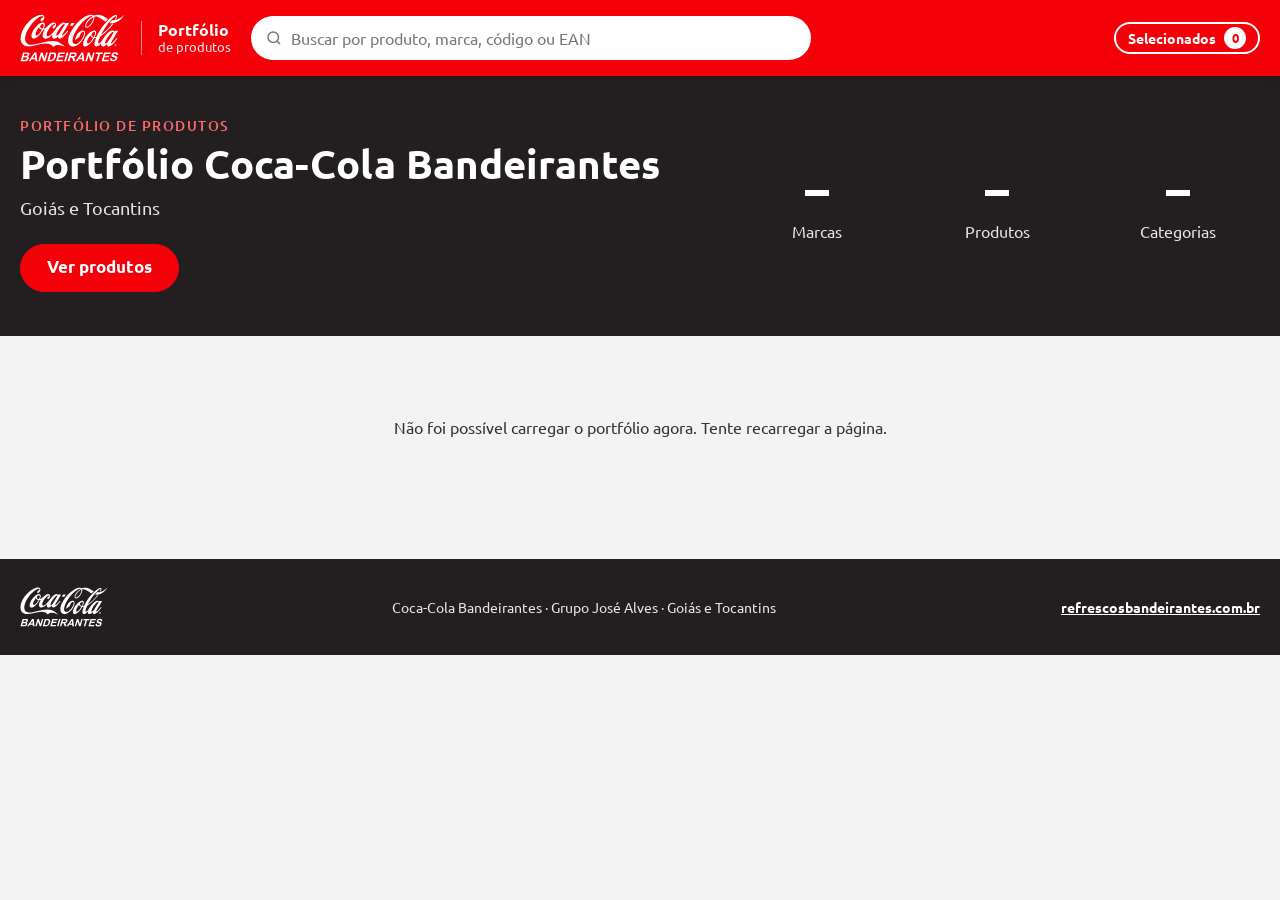
<file: index.html>
<!doctype html>
<html lang="pt-BR">
<head>
<meta charset="utf-8">
<meta name="viewport" content="width=device-width, initial-scale=1, viewport-fit=cover">
<title>Portfólio Coca-Cola Bandeirantes</title>
<meta name="theme-color" content="#E4002B">
<link rel="preconnect" href="https://fonts.googleapis.com">
<link rel="preconnect" href="https://fonts.gstatic.com" crossorigin>
<link href="https://fonts.googleapis.com/css2?family=Ubuntu:wght@400;500;700&display=swap" rel="stylesheet">
<style>
:root{
  --red:#E4002B; --red-dk:#B80023; --ink:#23262B; --ink-2:#555B64; --ink-3:#8A9099;
  --bg:#F3F4F6; --surface:#FFFFFF; --line:#E3E5E9; --line-2:#D0D4DA; --chip:#F0F1F4;
  --ok:#1E7B34; --warn:#B26A00; --focus:#1f6feb;
  --r-lg:14px; --r-md:10px; --r-sm:6px;
  --f-display:"Barlow Condensed","Arial Narrow",Arial,sans-serif;
  --f-body:"Barlow","Segoe UI",Roboto,Arial,sans-serif;
  box-sizing:border-box;
  padding-top:env(safe-area-inset-top,0px); padding-bottom:env(safe-area-inset-bottom,0px);
}
@media (prefers-color-scheme:dark){:root:not([data-theme="light"]){
  --ink:#ECEDEF; --ink-2:#B9BDC4; --ink-3:#8A9099; --bg:#15171A; --surface:#1E2125; --line:#2C3036; --line-2:#3A3F46; --chip:#262A30;
}}
:root[data-theme="dark"]{--ink:#ECEDEF; --ink-2:#B9BDC4; --ink-3:#8A9099; --bg:#15171A; --surface:#1E2125; --line:#2C3036; --line-2:#3A3F46; --chip:#262A30;}
*,*::before,*::after{box-sizing:inherit}
html{scroll-padding-top:env(safe-area-inset-top,0px)}
body{margin:0;background:var(--bg);color:var(--ink);font:400 16px/1.45 var(--f-body);-webkit-font-smoothing:antialiased}
img{max-width:100%;display:block}
button,input,select,textarea{font:inherit;color:inherit}
button{cursor:pointer}
:focus-visible{outline:2px solid var(--focus);outline-offset:2px}
a{color:inherit}
.hidden{display:none!important}

/* header */
.top{position:sticky;top:env(safe-area-inset-top,0px);z-index:30;background:var(--surface);border-bottom:1px solid var(--line)}
.top-in{max-width:1320px;margin:0 auto;display:flex;align-items:center;gap:20px;padding:12px 20px}
.mark{display:flex;align-items:center;gap:10px;text-decoration:none;flex-shrink:0}
.mark-disc{width:36px;height:36px;border-radius:50%;background:var(--red);display:grid;place-items:center;color:#fff;font:700 18px/1 var(--f-display)}
.mark-t{font:700 21px/1 var(--f-display);letter-spacing:.2px}
.mark-s{font:500 13px/1.2 var(--f-body);color:var(--ink-3)}
.search{flex:1;max-width:560px;position:relative}
.search input{width:100%;height:42px;border:1px solid var(--line-2);border-radius:999px;padding:0 16px 0 40px;background:var(--bg)}
.search svg{position:absolute;left:14px;top:12px;width:18px;height:18px;color:var(--ink-3)}
.top-act{margin-left:auto;display:flex;gap:8px;align-items:center}
.btn{display:inline-flex;align-items:center;gap:8px;height:40px;padding:0 16px;border-radius:var(--r-md);border:1px solid var(--line-2);background:var(--surface);font-weight:600;text-decoration:none;white-space:nowrap}
.btn:hover{border-color:var(--ink-3)}
.btn-red{background:var(--red);border-color:var(--red);color:#fff}
.btn-red:hover{background:var(--red-dk);border-color:var(--red-dk)}
.btn-sm{height:32px;padding:0 12px;font-size:14px;border-radius:var(--r-sm)}
.btn-ghost{border-color:transparent;background:transparent}
.count{min-width:22px;height:22px;border-radius:11px;background:var(--red);color:#fff;font-size:13px;display:inline-grid;place-items:center;padding:0 6px}
.btn-red .count{background:#fff;color:var(--red)}

main{max-width:1320px;margin:0 auto;padding:20px}
.crumbs{font-size:13px;color:var(--ink-3);margin:4px 0 16px;letter-spacing:.2px}
.crumbs a{text-decoration:none}.crumbs a:hover{text-decoration:underline}
.crumbs span{margin:0 8px}

/* brand wall */
.wall-h{display:flex;align-items:baseline;justify-content:space-between;margin:6px 0 12px}
h1,h2{font-family:var(--f-display);font-weight:700;margin:0;letter-spacing:.2px}
h1{font-size:40px;line-height:1.05}
h2{font-size:26px;line-height:1.1}
.wall{display:grid;grid-template-columns:repeat(auto-fill,minmax(132px,1fr));gap:10px;margin-bottom:28px}
.wall.compact{grid-auto-flow:column;grid-template-columns:none;grid-auto-columns:132px;overflow-x:auto;padding-bottom:6px;scrollbar-width:thin}
.tile{position:relative;height:88px;background:var(--surface);border:1px solid var(--line);border-radius:var(--r-md);display:grid;place-items:center;padding:10px 12px;text-decoration:none;overflow:hidden}
.tile:hover{border-color:var(--ink-3)}
.tile.on{border-color:var(--red);box-shadow:inset 0 0 0 1px var(--red)}
.tile img{max-height:52px;max-width:100%;object-fit:contain}
.tile .wm{font:700 22px/1 var(--f-display);text-align:center;letter-spacing:.3px}
.tile .n{position:absolute;right:8px;bottom:6px;font-size:12px;color:var(--ink-3)}
.tile::before{content:"";position:absolute;left:0;top:0;bottom:0;width:4px;background:var(--bc,var(--line-2))}

/* layout catálogo */
.cat{display:grid;grid-template-columns:240px 1fr;gap:24px;align-items:start}
.side{position:sticky;top:84px;background:var(--surface);border:1px solid var(--line);border-radius:var(--r-lg);padding:16px;max-height:calc(100vh - 110px);overflow:auto}
.side h3{font:600 17px/1.2 var(--f-display);margin:14px 0 8px;letter-spacing:.3px}
.side h3:first-child{margin-top:0}
.opt{display:flex;justify-content:space-between;align-items:center;width:100%;border:0;background:none;padding:6px 8px;border-radius:var(--r-sm);text-align:left;font-size:15px;color:var(--ink-2)}
.opt:hover{background:var(--chip)}
.opt.on{background:var(--chip);color:var(--ink);font-weight:600}
.opt small{color:var(--ink-3);font-size:13px}
.side-clear{margin-top:12px}
.res-h{display:flex;align-items:center;justify-content:space-between;gap:12px;margin-bottom:14px;flex-wrap:wrap}
.res-h .meta{color:var(--ink-3);font-size:14px}
.pills{display:flex;gap:6px;flex-wrap:wrap}
.pill{display:inline-flex;align-items:center;gap:6px;height:30px;padding:0 10px;border-radius:999px;background:var(--chip);border:0;font-size:14px}
.pill b{font-weight:600}

.grid{display:grid;grid-template-columns:repeat(auto-fill,minmax(196px,1fr));gap:14px}
.card{background:var(--surface);border:1px solid var(--line);border-radius:var(--r-lg);display:flex;flex-direction:column;overflow:hidden}
.card:hover{border-color:var(--line-2)}
.card-img{aspect-ratio:1/1;display:grid;place-items:center;padding:14px;border:0;background:none;position:relative;width:100%}
.card-img img{max-height:100%;object-fit:contain}
.selo{position:absolute;left:10px;top:10px;font:600 12px/1 var(--f-body);background:var(--ink);color:var(--surface);padding:5px 8px;border-radius:4px}
.card-b{padding:0 14px 14px;display:flex;flex-direction:column;gap:6px;flex:1}
.bchip{align-self:flex-start;font:700 13px/1 var(--f-display);letter-spacing:.4px;color:#fff;background:var(--red);padding:5px 10px;border-radius:999px;text-decoration:none}
.card-n{font-weight:600;font-size:16px;line-height:1.25;border:0;background:none;padding:0;text-align:left}
.card-n:hover{text-decoration:underline}
.card-m{font-size:13px;color:var(--ink-3);display:flex;gap:10px;flex-wrap:wrap}
.card-f{margin-top:auto;display:flex;gap:8px;padding-top:6px}
.add{flex:1;height:36px;border-radius:var(--r-sm);border:1px solid var(--red);background:var(--surface);color:var(--red);font-weight:600;font-size:14px}
.add.on{background:var(--red);color:#fff}

/* placeholder de embalagem */
.ph{width:100%;height:100%;display:flex;flex-direction:column;align-items:center;justify-content:center;gap:8px;color:var(--pc)}
.ph svg{height:62%;width:auto}
.ph span{font:600 15px/1 var(--f-display);letter-spacing:.3px;color:var(--ink-3)}

.empty{background:var(--surface);border:1px dashed var(--line-2);border-radius:var(--r-lg);padding:40px;text-align:center;color:var(--ink-2)}
.more{display:flex;justify-content:center;margin:22px 0}

/* brand header */
.bhead{display:grid;grid-template-columns:180px 1fr;gap:24px;align-items:center;background:var(--surface);border:1px solid var(--line);border-radius:var(--r-lg);padding:20px;margin-bottom:22px;border-top:5px solid var(--bc)}
.bhead .logo{height:110px;display:grid;place-items:center}
.bhead .logo img{max-height:100%;object-fit:contain}
.bhead .logo .wm{font:700 40px/1 var(--f-display);color:var(--bc);text-align:center}
.bhead p{margin:8px 0 0;color:var(--ink-2);max-width:68ch}

/* modal */
.scrim{position:fixed;inset:0;background:rgba(20,22,25,.55);z-index:50;display:grid;place-items:center;padding:20px}
.modal{background:var(--surface);border-radius:var(--r-lg);width:min(980px,100%);max-height:calc(100vh - 40px);overflow:auto;display:grid;grid-template-columns:1fr 1fr;position:relative}
.m-img{background:var(--bg);display:grid;place-items:center;padding:32px;min-height:380px}
.m-img img{max-height:420px;object-fit:contain}
.m-b{padding:28px 28px 24px;display:flex;flex-direction:column;gap:10px}
.m-b h2{font-size:32px}
.kv{display:grid;grid-template-columns:auto 1fr;gap:6px 14px;font-size:16px;margin:4px 0 8px}
.kv dt{color:var(--ink-3)}
.kv dd{margin:0;font-weight:500}
.kv .cod{color:var(--red);font-weight:700}
.m-x{position:absolute;right:12px;top:12px;width:36px;height:36px;border-radius:50%;border:0;background:var(--surface);font-size:20px;line-height:1}
.m-act{display:flex;gap:10px;flex-wrap:wrap;margin-top:auto;padding-top:12px;border-top:1px solid var(--line)}
.m-act .btn-red{height:46px;padding:0 22px;font-size:16px}

/* seleção */
.drawer{position:fixed;top:0;right:0;bottom:0;width:min(420px,100%);background:var(--surface);z-index:60;display:flex;flex-direction:column;border-left:1px solid var(--line);padding-top:env(safe-area-inset-top,0px);padding-bottom:env(safe-area-inset-bottom,0px)}
.dr-h{display:flex;align-items:center;justify-content:space-between;padding:16px 18px;border-bottom:1px solid var(--line)}
.dr-b{flex:1;overflow:auto;padding:8px 18px}
.dr-f{padding:14px 18px;border-top:1px solid var(--line);display:flex;gap:8px;flex-wrap:wrap}
.li{display:grid;grid-template-columns:48px 1fr auto;gap:12px;align-items:center;padding:10px 0;border-bottom:1px solid var(--line)}
.li .th{width:48px;height:48px;display:grid;place-items:center}
.li .th img{max-height:48px}
.li small{color:var(--ink-3)}

/* portal MKT */
.mkt-h{display:flex;align-items:center;justify-content:space-between;gap:12px;margin-bottom:16px;flex-wrap:wrap}
.tabs{display:flex;gap:4px;border-bottom:1px solid var(--line);margin-bottom:18px;overflow-x:auto}
.tab{border:0;background:none;padding:10px 14px;font-weight:600;color:var(--ink-2);border-bottom:3px solid transparent;white-space:nowrap}
.tab.on{color:var(--ink);border-bottom-color:var(--red)}
.panel{background:var(--surface);border:1px solid var(--line);border-radius:var(--r-lg);padding:18px}
.stats{display:grid;grid-template-columns:repeat(auto-fit,minmax(170px,1fr));gap:10px;margin-bottom:16px}
.stat{background:var(--surface);border:1px solid var(--line);border-radius:var(--r-md);padding:12px 14px}
.stat b{display:block;font:700 28px/1.1 var(--f-display)}
.stat span{font-size:14px;color:var(--ink-3)}
.bar{height:6px;background:var(--chip);border-radius:3px;margin-top:8px;overflow:hidden}
.bar i{display:block;height:100%;background:var(--ok)}
.tools{display:flex;gap:8px;flex-wrap:wrap;margin-bottom:12px;align-items:center}
.tools input,.tools select{height:36px;border:1px solid var(--line-2);border-radius:var(--r-sm);padding:0 10px;background:var(--surface)}
.tbl-wrap{overflow-x:auto}
table{width:100%;border-collapse:collapse;font-size:14px}
th{text-align:left;font-weight:600;color:var(--ink-3);padding:8px;border-bottom:1px solid var(--line);white-space:nowrap}
td{padding:6px 8px;border-bottom:1px solid var(--line);vertical-align:middle}
td input[type=text],td select,td textarea{width:100%;min-width:120px;height:32px;border:1px solid transparent;border-radius:var(--r-sm);padding:0 8px;background:transparent}
td textarea{height:56px;padding:6px 8px;resize:vertical;min-width:260px}
td input[type=text]:hover,td select:hover,td textarea:hover{border-color:var(--line-2)}
td input[type=text]:focus,td select:focus,td textarea:focus{border-color:var(--focus);background:var(--surface)}
.thumb{width:52px;height:52px;border:1px dashed var(--line-2);border-radius:var(--r-sm);display:grid;place-items:center;background:var(--bg);font-size:11px;color:var(--ink-3);position:relative;overflow:hidden;padding:0}
.thumb img{max-height:48px;max-width:48px;object-fit:contain}
.thumb.wide{width:120px}
.thumb.wide img{max-width:112px}
.sw{position:relative;width:40px;height:22px;display:inline-block}
.sw input{opacity:0;width:0;height:0}
.sw i{position:absolute;inset:0;background:var(--line-2);border-radius:11px;transition:background .15s}
.sw i::after{content:"";position:absolute;left:3px;top:3px;width:16px;height:16px;border-radius:50%;background:#fff;transition:transform .15s}
.sw input:checked+i{background:var(--ok)}
.sw input:checked+i::after{transform:translateX(18px)}
.sw input:focus-visible+i{outline:2px solid var(--focus);outline-offset:2px}
.mono{font-variant-numeric:tabular-nums;color:var(--ink-2)}
.saved{color:var(--ok);font-size:13px}
.drop{border:2px dashed var(--line-2);border-radius:var(--r-lg);padding:30px;text-align:center;color:var(--ink-2);background:var(--bg)}
.drop.over{border-color:var(--red);background:var(--surface)}
.tag{display:inline-block;font-size:12px;font-weight:600;padding:3px 8px;border-radius:4px;background:var(--chip)}
.tag.ok{background:#E3F2E7;color:var(--ok)}
.tag.warn{background:#FFF1DB;color:var(--warn)}
.tag.no{background:#FDE3E7;color:var(--red-dk)}
.pager{display:flex;gap:8px;align-items:center;justify-content:flex-end;margin-top:12px;font-size:14px;color:var(--ink-3)}
.help{color:var(--ink-2);font-size:15px;max-width:72ch;margin:0 0 14px}
.form{display:grid;gap:12px;max-width:560px}
.form label{display:grid;gap:4px;font-weight:600;font-size:14px}
.form input{height:40px;border:1px solid var(--line-2);border-radius:var(--r-sm);padding:0 10px;background:var(--surface);font-weight:400}
.toast{position:fixed;left:50%;bottom:calc(20px + env(safe-area-inset-bottom,0px));transform:translateX(-50%);background:var(--ink);color:var(--surface);padding:10px 16px;border-radius:var(--r-md);z-index:80;font-size:15px}
.status{padding:60px 20px;text-align:center;color:var(--ink-2)}

@media (max-width:960px){
  .cat{grid-template-columns:1fr}
  .side{position:static;max-height:none}
  .side .grp{display:flex;flex-wrap:wrap;gap:6px}
  .side .opt{width:auto;background:var(--chip);border-radius:999px;padding:6px 12px;gap:6px}
  .side .opt.on{background:var(--ink);color:var(--surface)}
  .modal{grid-template-columns:1fr}
  .m-img{min-height:260px}
  .bhead{grid-template-columns:1fr}
}
@media (max-width:640px){
  .top-in{flex-wrap:wrap;gap:10px}
  .search{order:3;flex-basis:100%;max-width:none}
  .mark-s{display:none}
  h1{font-size:32px}
  .grid{grid-template-columns:repeat(2,1fr);gap:10px}
  .card-b{padding:0 10px 10px}
  main{padding:14px}
  .top-act .lbl{display:none}
}
@media (prefers-reduced-motion:reduce){*{transition:none!important}}

.pend{position:sticky;top:0;z-index:40;background:#FFF4D6;color:#5C4200;border-bottom:1px solid #EBD48F}
.pend-in{max-width:1320px;margin:0 auto;padding:10px 20px;display:flex;gap:12px;align-items:center;flex-wrap:wrap}
.pend b{font-weight:700}
.gh{display:grid;grid-template-columns:repeat(auto-fit,minmax(200px,1fr));gap:12px;max-width:none}
.note{background:var(--bg);border-radius:var(--r-md);padding:12px 14px;font-size:14px;color:var(--ink-2)}
.log{font:13px/1.5 ui-monospace,Consolas,monospace;background:var(--bg);border-radius:var(--r-md);padding:10px;max-height:220px;overflow:auto;white-space:pre-wrap}

/* barra de marcas */
.bbar{display:flex;gap:8px;overflow-x:auto;padding:4px 2px 10px;margin:0 0 14px;scrollbar-width:thin}
.bpill{flex:0 0 auto;display:inline-flex;align-items:center;height:34px;padding:0 14px;border-radius:8px;background:var(--bc);color:#fff;font:700 16px/1 var(--f-display);letter-spacing:.4px;text-transform:uppercase;text-decoration:none;opacity:.92}
.bpill:hover{opacity:1}
.bpill.on{outline:3px solid var(--ink);outline-offset:2px;opacity:1}
/* card horizontal */
.grid2{display:grid;grid-template-columns:repeat(auto-fill,minmax(360px,1fr));gap:14px}
.pc{position:relative;display:grid;grid-template-columns:150px 1fr;background:var(--surface);border:1px solid var(--line);border-radius:var(--r-lg);overflow:hidden;min-height:200px}
.pc.on{border-color:var(--red);box-shadow:inset 0 0 0 1px var(--red)}
.pc-img{border:0;background:var(--surface);padding:14px 10px;display:grid;place-items:center;border-right:1px solid var(--line);position:relative}
.pc-img img{max-height:170px;object-fit:contain}
.pc-img .ph svg{height:110px}
.pc-img .ph span{font-size:13px}
.pc-b{padding:14px 44px 14px 16px;display:flex;flex-direction:column;gap:3px;font-size:15px}
.pc-n{border:0;background:none;padding:0;text-align:left;font-weight:700;font-size:16px;line-height:1.25;margin-bottom:4px}
.pc-n:hover{text-decoration:underline}
.pc-cod{color:var(--ink-3)}
.pc-cod b{color:var(--red)}
.pc-m{color:var(--ink-3)}
.pc-m b{color:var(--ink);font-weight:500}
.pc .bchip{margin-top:auto;font-size:12px;padding:4px 9px}
.ck{position:absolute;right:12px;top:12px;width:26px;height:26px;border-radius:6px;border:2px solid var(--line-2);background:var(--surface);display:grid;place-items:center;padding:0}
.ck.on{background:var(--red);border-color:var(--red)}
.ck.on::after{content:"";width:12px;height:7px;border:3px solid #fff;border-top:0;border-right:0;transform:rotate(-45deg) translate(1px,-1px)}
.selall{display:inline-flex;align-items:center;gap:10px;height:36px;padding:0 12px;border-radius:999px;border:1px solid var(--line-2);background:var(--surface);font:600 15px/1 var(--f-display);letter-spacing:.3px;text-transform:uppercase}
.selall .ck{position:static;width:20px;height:20px;border-radius:5px}
.selall .ck.on::after{width:9px;height:5px;border-width:2px}
.res-r{display:flex;align-items:center;gap:12px}
/* botão flutuante */
.fab{position:fixed;right:22px;bottom:calc(22px + env(safe-area-inset-bottom,0px));z-index:35;display:flex;align-items:center;gap:10px;height:54px;padding:0 20px 0 16px;border-radius:999px;border:0;background:var(--red);color:#fff;font:700 17px/1 var(--f-display);letter-spacing:.3px;box-shadow:0 6px 18px rgba(0,0,0,.22)}
.fab svg{width:22px;height:22px}
.fab b{background:#fff;color:var(--red);min-width:24px;height:24px;border-radius:12px;display:grid;place-items:center;font-size:14px;padding:0 6px}
/* gaveta */
.li .th .ph svg{height:40px}
.li .th .ph span{display:none}
.li .th{overflow:hidden}
.dr-f .btn-red{flex:1 1 100%;justify-content:center;height:46px;font-size:16px}
.dr-msg{font-size:14px;color:var(--ink-2);flex-basis:100%}
@media (max-width:640px){.grid2{grid-template-columns:1fr}.pc{grid-template-columns:118px 1fr;min-height:170px}.pc-img img{max-height:130px}.fab{right:14px;bottom:calc(14px + env(safe-area-inset-bottom,0px))}}

/* logo da marca sempre contido na caixa */
.bhead .logo{height:120px;width:100%;max-width:200px;overflow:hidden;justify-self:center}
.bhead .logo img{max-height:120px;max-width:100%;width:auto;height:auto;object-fit:contain}
.tile img{max-height:52px;max-width:100%;width:auto;height:auto;object-fit:contain}
@media (max-width:960px){.bhead .logo{height:90px}.bhead .logo img{max-height:90px}}

/* ===== identidade Coca-Cola Bandeirantes ===== */
:root{--red:#F40009;--red-dk:#C70008;--ink:#1E1E1E;--ink-2:#333;--ink-3:#5B5F66;--bg:#F3F3F3;--line:#D9D9D9;--line-2:#BDBDBD;--chip:#ECECEC;--dark:#231F20;
  --f-display:"Ubuntu","Segoe UI",Roboto,Arial,sans-serif;--f-body:"Ubuntu","Segoe UI",Roboto,Arial,sans-serif}
body{font-family:var(--f-body)}
h1,h2,.mark-t,.side h3,.stat b,.bchip,.bpill,.selall,.fab,.wm,.tile .wm,.bhead .logo .wm,.ph span{font-family:var(--f-display);font-weight:700;letter-spacing:0}
h1{font-size:34px}
.top{background:var(--red);border-bottom:0;box-shadow:0 2px 10px rgba(0,0,0,.18)}
.top-in{padding:14px 20px}
.blogo{display:flex;align-items:center;gap:16px;text-decoration:none;color:#fff;flex-shrink:0}
.blogo img{height:48px;width:auto}
.blogo span{border-left:1px solid rgba(255,255,255,.55);padding-left:16px;font:700 16px/1.15 var(--f-display)}
.blogo small{display:block;font-weight:400;font-size:13px;opacity:.9}
.top .search input{background:#fff;border:0;color:#1E1E1E;height:44px}
.top .search input::placeholder{color:#777}
.top .search svg{color:#777;top:13px}
.top .btn{border-radius:999px;font-weight:700}
.top .btn-red,.top .btn{background:transparent;border:2px solid #fff;color:#fff}
.top .btn-red:hover,.top .btn:hover{background:#fff;color:var(--red)}
.top .btn-red .count{background:#fff;color:var(--red)}
.top .btn-red:hover .count{background:var(--red);color:#fff}
.top .mono{color:#fff}
.btn{border-radius:999px;font-weight:700}
.btn-red{background:var(--red);border-color:var(--red)}
.hero{background:var(--dark);color:#fff}
.hero-in{max-width:1320px;margin:0 auto;padding:40px 20px 44px;display:grid;grid-template-columns:1.3fr 1fr;gap:32px;align-items:center}
.hero-k{margin:0 0 6px;font-size:14px;font-weight:500;text-transform:uppercase;letter-spacing:1.5px;color:#FF6B6B}
.hero h1{font-size:40px;line-height:1.08;color:#fff}
.hero p.sub{margin:10px 0 22px;font-size:18px;color:#E6E6E6;max-width:56ch}
.hero-cta{display:flex;gap:12px;flex-wrap:wrap}
.hero-cta .btn{height:48px;padding:0 26px;font-size:17px}
.hero-cta .btn-out{background:transparent;border:2px solid #fff;color:#fff}
.hero-cta .btn-out:hover{background:#fff;color:var(--dark)}
.hero-n{display:grid;grid-template-columns:repeat(3,1fr);gap:16px;text-align:center}
.hero-n b{display:block;font:700 48px/1 var(--f-display);color:#fff}
.hero-n span{display:block;margin-top:8px;font-size:16px;color:#E6E6E6}
.wall-h h1{font-size:30px}
.tile{border-width:1px;border-color:var(--line)}
.tile::before{width:6px}
.tile .wm{font-size:20px}
.bpill{border-radius:999px;font-size:14px;font-weight:700;height:36px;padding:0 16px;opacity:1}
.bpill.on{outline:3px solid var(--dark)}
.pc{border-color:var(--line)}
.pc-n{font-size:16px;color:var(--ink)}
.pc-cod b{color:var(--red)}
.side{border-color:var(--line)}
.side h3{font-size:16px;color:var(--ink)}
.opt{color:var(--ink-2)}
.bhead{border-top-width:6px}
.selall{border-radius:999px;font-weight:700;font-size:13px}
.fab{border-radius:999px;font-weight:700;font-size:16px}
.foot{background:var(--dark);color:#E6E6E6;margin-top:40px}
.foot-in{max-width:1320px;margin:0 auto;padding:28px 20px calc(28px + env(safe-area-inset-bottom,0px));display:flex;align-items:center;justify-content:space-between;gap:20px;flex-wrap:wrap}
.foot img{height:40px;width:auto}
.foot p{margin:0;font-size:14px}
.foot a{color:#fff;font-weight:700}
@media (max-width:960px){.hero-in{grid-template-columns:1fr}.hero h1{font-size:32px}.hero-n b{font-size:38px}}
@media (max-width:640px){.blogo img{height:38px}.blogo span{display:none}.hero-in{padding:28px 16px}.hero-n span{font-size:13px}}
</style>
</head>
<body>
<header class="top">
  <div class="top-in">
    <a class="blogo" href="#/" aria-label="Coca-Cola Bandeirantes, início"><img src="[data-uri]" alt="Coca-Cola Bandeirantes"><span>Portfólio<small>de produtos</small></span></a>
    <label class="search">
      <svg viewBox="0 0 24 24" fill="none" stroke="currentColor" stroke-width="2" aria-hidden="true"><circle cx="11" cy="11" r="7"/><path d="m20 20-3.5-3.5"/></svg>
      <input id="q" type="search" placeholder="Buscar por produto, marca, código ou EAN" autocomplete="off" aria-label="Buscar produtos">
    </label>
    <div class="top-act">
      <button id="selBtn" class="btn btn-red btn-sm" type="button"><span class="lbl">Selecionados</span> <span class="count" id="selCount">0</span></button>
    </div>
  </div>
</header>
<section class="hero" id="hero">
  <div class="hero-in">
    <div>
      <p class="hero-k">Portfólio de produtos</p>
      <h1 id="siteTitle">Portfólio Coca-Cola Bandeirantes</h1>
      <p class="sub" id="siteSub">Goiás e Tocantins</p>
      <div class="hero-cta"><a class="btn btn-red" href="#catalogo" id="heroVer">Ver produtos</a><a class="btn btn-out hidden" id="heroPedido" href="#" target="_blank" rel="noopener">Desejo fazer pedidos</a></div>
    </div>
    <div class="hero-n"><div><b id="nMarcas">–</b><span>Marcas</span></div><div><b id="nProd">–</b><span>Produtos</span></div><div><b id="nCat">–</b><span>Categorias</span></div></div>
  </div>
</section>
<main id="app"><div class="status">Carregando portfólio…</div></main>
<footer class="foot"><div class="foot-in"><img src="[data-uri]" alt="Coca-Cola Bandeirantes"><p>Coca-Cola Bandeirantes · Grupo José Alves · Goiás e Tocantins</p><p><a href="https://www.refrescosbandeirantes.com.br/" target="_blank" rel="noopener">refrescosbandeirantes.com.br</a></p></div></footer>
<button id="fab" class="fab hidden" type="button" aria-label="Baixar imagens dos selecionados"><svg viewBox="0 0 24 24" fill="none" stroke="currentColor" stroke-width="2.4" aria-hidden="true"><path d="M12 4v11m0 0-4.5-4.5M12 15l4.5-4.5M5 19h14"/></svg>Baixar imagens <b id="fabN">0</b></button>
<div id="layer"></div>

<script src="config.js"></script>
<script>
// Comunicação com o backend (Apps Script) — usada pela landing page e pelo admin
var API = (function () {
  var URL_ = window.PORTAL_API || "";
  function configurado() { return /^https:\/\/script\.google(usercontent)?\.com\//.test(URL_); }
  async function get(action) {
    var r = await fetch(URL_ + "?action=" + action + "&t=" + Date.now(), { redirect: "follow" });
    if (!r.ok) throw new Error("Servidor respondeu " + r.status);
    return r.json();
  }
  async function post(acao, dados) {
    var body = Object.assign({ acao: acao, senha: sessionStorage.getItem("portalSenha") || "" }, dados || {});
    var r = await fetch(URL_, { method: "POST", headers: { "Content-Type": "text/plain;charset=utf-8" }, body: JSON.stringify(body), redirect: "follow" });
    var j = await r.json();
    if (j.erro) { var e = new Error(j.erro === "senha" ? "Senha incorreta" : j.erro === "ocupado" ? "Outra pessoa está salvando. Tente de novo." : j.erro); e.code = j.erro; throw e; }
    return j;
  }
  return {
    configurado: configurado,
    catalogo: function () { return get("catalogo"); },
    versao: function () { return get("versao").then(function (j) { return j.versao; }); },
    imagem: function (id) { return get("img&id=" + encodeURIComponent(id)); },
    post: post
  };
})();

// imagem: id do Drive, URL completa ou caminho relativo
function imgUrl(v, w) {
  if (!v) return "";
  if (/^(https?:|data:|blob:|img\/|\.\/)/.test(v)) return v;
  return "https://lh3.googleusercontent.com/d/" + v + "=w" + (w || 600);
}
</script>
<script>
(function(){
"use strict";
var POLL_MS = 20000;
var S = { brands:{}, brandList:[], products:[], byCod:{}, config:{}, cats:[], versao:"", sel:[], limit:60, f:{cat:"",marca:"",tipo:"",tam:"",q:""} };
var CATN = {};
var $app = document.getElementById("app"), $layer = document.getElementById("layer");

function esc(s){return String(s==null?"":s).replace(/[&<>"']/g,function(c){return {"&":"&amp;","<":"&lt;",">":"&gt;",'"':"&quot;","'":"&#39;"}[c];});}
function norm(s){return String(s||"").normalize("NFD").replace(/[\u0300-\u036f]/g,"").toLowerCase();}
function toast(msg){var t=document.createElement("div");t.className="toast";t.textContent=msg;document.body.appendChild(t);setTimeout(function(){t.remove();},2600);}
function store(k,v){try{if(v===undefined)return JSON.parse(localStorage.getItem(k)||"null");localStorage.setItem(k,JSON.stringify(v));}catch(e){return null;}}
function brandOf(p){return S.brands[p.marca]||{nome:p.marca,cor:"#8A9099",slug:p.marca};}
function qtdTxt(q){return q>1?q+" unidades":"1 unidade";}
function copy(txt){if(navigator.clipboard)navigator.clipboard.writeText(txt).then(function(){toast("Copiado");},function(){toast("Não foi possível copiar");});}

var CATS_PADRAO=[["refrigerantes","Refrigerantes"],["sucos","Néctares e sucos"],["sementes","À base de sementes"],["chas","Chás"],["aguas","Águas"],["energeticos","Energéticos"],["performance","Performance"],["cervejas","Cervejas"],["drinks","Drinks prontos"],["destilados","Destilados"],["bomboniere","Bomboniere"]].map(function(c){return {slug:c[0],nome:c[1]};});

var SHAPES={
  lata:'<svg viewBox="0 0 40 70"><rect x="6" y="6" width="28" height="58" rx="5" fill="currentColor" opacity=".9"/><rect x="9" y="2" width="22" height="6" rx="2" fill="currentColor" opacity=".45"/><rect x="6" y="22" width="28" height="18" fill="#fff" opacity=".25"/></svg>',
  pet:'<svg viewBox="0 0 40 90"><rect x="15" y="2" width="10" height="8" rx="1.5" fill="currentColor" opacity=".55"/><path d="M15 10h10c0 8 9 12 9 22v50a6 6 0 0 1-6 6H12a6 6 0 0 1-6-6V32c0-10 9-14 9-22z" fill="currentColor" opacity=".9"/><rect x="6" y="46" width="28" height="18" fill="#fff" opacity=".25"/></svg>',
  vidro:'<svg viewBox="0 0 40 90"><rect x="16" y="2" width="8" height="6" rx="1" fill="currentColor" opacity=".55"/><path d="M16 8h8v16c0 6 10 10 10 20v38a6 6 0 0 1-6 6H12a6 6 0 0 1-6-6V44c0-10 10-14 10-20z" fill="currentColor" opacity=".9"/><rect x="6" y="52" width="28" height="16" fill="#fff" opacity=".25"/></svg>',
  caixa:'<svg viewBox="0 0 50 70"><path d="M8 14 25 6l17 8v50H8z" fill="currentColor" opacity=".9"/><path d="M8 14 25 6l17 8-17 6z" fill="#fff" opacity=".25"/><rect x="8" y="34" width="34" height="14" fill="#fff" opacity=".25"/></svg>',
  pacote:'<svg viewBox="0 0 60 50"><rect x="4" y="10" width="52" height="30" rx="6" fill="currentColor" opacity=".9"/><rect x="4" y="20" width="52" height="10" fill="#fff" opacity=".25"/></svg>'
};
function shapeFor(p){
  var t=norm(p.tipo+" "+p.nomeCadastro);
  if(/lata|\blt\b/.test(t))return SHAPES.lata;
  if(/tetra|\btp\b|caixa|garrafa|monopeca/.test(t))return SHAPES.caixa;
  if(/stick|slab|pacote|monoporcao/.test(t))return SHAPES.pacote;
  if(/vidro|long|\bks\b|\bln\b|\bow\b|\bvr\b|barril/.test(t))return SHAPES.vidro;
  return SHAPES.pet;
}
function imgHTML(p,w){
  var b=brandOf(p);
  if(p.imagem)return '<img src="'+esc(imgUrl(p.imagem,w))+'" alt="'+esc(p.nome)+'" loading="lazy" referrerpolicy="no-referrer">';
  return '<div class="ph" style="--pc:'+esc(b.cor)+'" aria-hidden="true">'+shapeFor(p)+'<span>'+esc(p.tamanho||b.nome)+'</span></div>';
}
function brandMark(b){
  if(b.logo)return '<img src="'+esc(imgUrl(b.logo,400))+'" alt="'+esc(b.nome)+'" referrerpolicy="no-referrer">';
  return '<span class="wm" style="color:'+esc(b.cor)+'">'+esc(b.nome)+'</span>';
}

/* ---------- dados ---------- */
function aplicar(cat){
  S.versao=cat.versao||"";
  S.config=cat.config||{};
  S.cats=cat.categorias&&cat.categorias.length?cat.categorias:CATS_PADRAO;
  CATN={};S.cats.forEach(function(c){CATN[c.slug]=c.nome;});
  S.brands={};(cat.marcas||[]).forEach(function(m){S.brands[m.slug]=m;});
  S.brandList=(cat.marcas||[]).slice().sort(function(a,b){return (a.ordem||999)-(b.ordem||999)||String(a.nome).localeCompare(b.nome);});
  S.products=cat.produtos||[];
  S.byCod={};S.products.forEach(function(p){S.byCod[p.cod]=p;});
  document.getElementById("siteTitle").textContent=S.config.titulo||"Portfólio Bandeirantes";
  document.getElementById("siteSub").textContent=S.config.subtitulo||"";
  document.title=S.config.titulo||"Portfólio";
}
async function carregar(){
  var cat=await API.catalogo();
  aplicar(cat);store("bandPortCache",cat);
  render();
}
async function verificar(){
  if(document.hidden)return;
  try{var v=await API.versao();if(v&&v!==S.versao)await carregar();}catch(e){}
}
async function boot(){
  S.sel=store("bandPortSel")||[];updateSelCount();
  if(!API.configurado()){$app.innerHTML='<div class="status">Falta configurar a URL do Apps Script no arquivo config.js.</div>';return;}
  var cache=store("bandPortCache");
  if(cache&&cache.produtos){aplicar(cache);render();}
  try{await carregar();}
  catch(e){if(!cache)$app.innerHTML='<div class="status">Não foi possível carregar o portfólio agora. Tente recarregar a página.</div>';}
  setInterval(verificar,POLL_MS);
  document.addEventListener("visibilitychange",verificar);
}

/* ---------- rotas ---------- */
function route(){var parts=location.hash.replace(/^#\/?/,"").split("/");return {name:parts[0]||"home",arg:decodeURIComponent(parts[1]||"")};}
window.addEventListener("hashchange",function(){closeLayer(true);S.limit=60;render();window.scrollTo(0,0);});

function heroUpdate(){
  var home=route().name==="home"&&!S.f.q;
  document.getElementById("hero").classList.toggle("hidden",!home);
  var vis=visibleProducts(),cats={};vis.forEach(function(p){cats[p.categoria]=1;});
  var mv={};vis.forEach(function(p){mv[p.marca]=1;});
  document.getElementById("nMarcas").textContent=Object.keys(mv).length;
  document.getElementById("nProd").textContent=vis.length;
  document.getElementById("nCat").textContent=Object.keys(cats).length;
  var lp=document.getElementById("heroPedido");if(S.config.linkPedido){lp.href=S.config.linkPedido;lp.classList.remove("hidden");}else lp.classList.add("hidden");
}
function render(){
  heroUpdate();
  if(!S.products.length&&!S.brandList.length){$app.innerHTML='<div class="status">O portfólio ainda não tem produtos cadastrados.</div>';return;}
  var r=route();
  if(r.name==="produto"){renderCatalog({});var m=$layer.querySelector(".modal");if(!m||m.dataset.cod!==r.arg)openProduct(parseInt(r.arg,10));return;}
  if(r.name==="marca"){renderCatalog({marca:r.arg});return;}
  if(r.name==="categoria"){renderCatalog({cat:r.arg});return;}
  renderCatalog({});
}
function visibleProducts(){return S.products.filter(function(p){var b=S.brands[p.marca];return p.visivel!==false&&(!b||b.visivel!==false);});}
function filtered(base){
  var f=S.f,qs=norm(f.q).trim().split(/\s+/).filter(Boolean);
  return base.filter(function(p){
    if(f.cat&&p.categoria!==f.cat)return false;
    if(f.marca&&p.marca!==f.marca)return false;
    if(f.tipo&&p.tipo!==f.tipo)return false;
    if(f.tam&&p.tamanho!==f.tam)return false;
    if(qs.length){var hay=norm(p.nome+" "+p.nomeCadastro+" "+brandOf(p).nome+" "+p.cod+" "+p.ean+" "+p.dun+" "+p.sabor);for(var i=0;i<qs.length;i++)if(hay.indexOf(qs[i])<0)return false;}
    return true;
  });
}
function sortProducts(arr){
  return arr.slice().sort(function(a,b){
    var ba=S.brands[a.marca],bb=S.brands[b.marca];
    return ((ba&&ba.ordem)||999)-((bb&&bb.ordem)||999)||(b.selo?1:0)-(a.selo?1:0)||(a.imagem?0:1)-(b.imagem?0:1)||String(a.nome).localeCompare(b.nome,"pt");
  });
}
function countBy(arr,key){var m={};arr.forEach(function(p){var k=p[key];if(k)m[k]=(m[k]||0)+1;});return m;}
function brandBar(){
  var cnt=countBy(visibleProducts(),"marca");
  return '<nav class="bbar" aria-label="Marcas">'+S.brandList.filter(function(x){return x.visivel!==false&&cnt[x.slug];}).map(function(x){
    return '<a class="bpill'+(S.f.marca===x.slug?" on":"")+'" style="--bc:'+esc(x.cor)+'" href="#/marca/'+esc(x.slug)+'">'+esc(x.nome)+'</a>';}).join("")+'</nav>';
}
function volNum(t){var m=String(t).match(/([\d,]+)\s*(ml|l|g)/i);if(!m)return 1e9;var v=parseFloat(m[1].replace(",","."));return /^l$/i.test(m[2])?v*1000:v;}

function renderCatalog(fix){
  S.f.cat=fix.cat||"";S.f.marca=fix.marca||"";
  var base=visibleProducts(),list=sortProducts(filtered(base));
  var scope=base.filter(function(p){return(!S.f.cat||p.categoria===S.f.cat)&&(!S.f.marca||p.marca===S.f.marca);});
  var b=S.f.marca?S.brands[S.f.marca]:null,h="";
  h+='<nav class="crumbs" aria-label="Você está em"><a href="#/">Início</a>';
  if(b)h+='<span>›</span><a href="#/categoria/'+esc(b.categoria)+'">'+esc(CATN[b.categoria]||"")+'</a><span>›</span>'+esc(b.nome);
  else if(S.f.cat)h+='<span>›</span>'+esc(CATN[S.f.cat]||S.f.cat);
  h+='</nav>';
  h+=brandBar();
  if(b){
    h+='<section class="bhead" style="--bc:'+esc(b.cor)+'"><div class="logo">'+brandMark(b)+'</div><div><h1>'+esc(b.nome)+'</h1><p>'+esc(b.descricao||"")+'</p></div></section>';
  }else{
    var cnt=countBy(base,"marca");
    var brands=S.brandList.filter(function(x){return x.visivel!==false&&cnt[x.slug]&&(!S.f.cat||base.some(function(p){return p.marca===x.slug&&p.categoria===S.f.cat;}));});
    h+='<div class="wall-h"><h1>'+(S.f.cat?esc(CATN[S.f.cat]):"Nossas marcas")+'</h1></div>';
    h+='<div class="wall'+(S.f.cat||S.f.q?" compact":"")+'">'+brands.map(function(x){
      return '<a class="tile" style="--bc:'+esc(x.cor)+'" href="#/marca/'+esc(x.slug)+'" title="'+esc(x.nome)+'">'+brandMark(x)+'<span class="n">'+cnt[x.slug]+'</span></a>';}).join("")+'</div>';
  }
  var cc=countBy(base.filter(function(p){return !S.f.marca||p.marca===S.f.marca;}),"categoria"),tc=countBy(scope,"tipo"),zc=countBy(scope,"tamanho");
  h+='<div class="cat" id="catalogo"><aside class="side" aria-label="Filtros">';
  if(!b)h+='<h3>Categorias</h3><div class="grp">'+S.cats.filter(function(c){return cc[c.slug];}).map(function(c){
    return '<button class="opt'+(S.f.cat===c.slug?" on":"")+'" data-cat="'+c.slug+'" type="button">'+esc(c.nome)+' <small>'+cc[c.slug]+'</small></button>';}).join("")+'</div>';
  h+='<h3>Embalagem</h3><div class="grp">'+Object.keys(tc).sort().map(function(t){
    return '<button class="opt'+(S.f.tipo===t?" on":"")+'" data-tipo="'+esc(t)+'" type="button">'+esc(t)+' <small>'+tc[t]+'</small></button>';}).join("")+'</div>';
  h+='<h3>Tamanho</h3><div class="grp">'+Object.keys(zc).sort(function(a,b){return volNum(a)-volNum(b);}).map(function(t){
    return '<button class="opt'+(S.f.tam===t?" on":"")+'" data-tam="'+esc(t)+'" type="button">'+esc(t)+' <small>'+zc[t]+'</small></button>';}).join("")+'</div>';
  if(S.f.tipo||S.f.tam)h+='<button class="btn btn-sm side-clear" data-clear="1" type="button">Limpar filtros</button>';
  h+='</aside><section><div class="res-h"><div class="pills">';
  if(S.f.q)h+='<button class="pill" data-unq="1" type="button">Busca: <b>'+esc(S.f.q)+'</b> ✕</button>';
  if(S.f.tipo)h+='<button class="pill" data-tipo="'+esc(S.f.tipo)+'" type="button">'+esc(S.f.tipo)+' ✕</button>';
  if(S.f.tam)h+='<button class="pill" data-tam="'+esc(S.f.tam)+'" type="button">'+esc(S.f.tam)+' ✕</button>';
  S.lastList=list;
  var todos=list.length&&list.every(function(p){return S.sel.indexOf(p.cod)>=0;});
  h+='</div><div class="res-r"><span class="meta">'+list.length+' produto'+(list.length===1?"":"s")+'</span>'+(list.length?'<button class="selall" data-selall="1" type="button">Selecionar todos <span class="ck'+(todos?" on":"")+'"></span></button>':'')+'</div></div>';
  if(!list.length)h+='<div class="empty">Nenhum produto com esses filtros. <button class="btn btn-sm" data-clear="1" data-unq="1" type="button">Ver todos</button></div>';
  else{
    h+='<div class="grid2">'+list.slice(0,S.limit).map(cardHTML).join("")+'</div>';
    if(list.length>S.limit)h+='<div class="more"><button class="btn" data-more="1" type="button">Carregar mais produtos</button></div>';
  }
  h+='</section></div>';
  var y=window.scrollY;$app.innerHTML=h;window.scrollTo(0,y);
}
function cardHTML(p){
  var b=brandOf(p),on=S.sel.indexOf(p.cod)>=0;
  return '<article class="pc'+(on?" on":"")+'" data-card="'+p.cod+'">'+
    '<button class="pc-img" data-open="'+p.cod+'" type="button" aria-label="Ver '+esc(p.nome)+'">'+imgHTML(p,400)+(p.selo?'<span class="selo">'+esc(p.selo)+'</span>':'')+'</button>'+
    '<div class="pc-b"><button class="pc-n" data-open="'+p.cod+'" type="button">'+esc(p.nome)+'</button>'+
    '<div class="pc-cod">Cód.: <b>'+p.cod+'</b></div>'+
    (p.tamanho?'<div class="pc-m">Tamanho: <b>'+esc(p.tamanho)+'</b></div>':'')+
    '<div class="pc-m">Quantidade: <b>'+qtdTxt(p.qtd)+'</b></div>'+
    (p.ean?'<div class="pc-m">EAN: <b>'+esc(p.ean)+'</b></div>':'')+
    '<a class="bchip" style="background:'+esc(b.cor)+'" href="#/marca/'+esc(p.marca)+'">'+esc(b.nome)+'</a></div>'+
    '<button class="ck'+(on?" on":"")+'" data-add="'+p.cod+'" type="button" aria-pressed="'+on+'" aria-label="Selecionar '+esc(p.nome)+'"></button></article>';
}

function openProduct(cod){
  var p=S.byCod[cod];if(!p){toast("Produto não encontrado");return;}
  var b=brandOf(p),on=S.sel.indexOf(p.cod)>=0,link=S.config.linkPedido||"";
  $layer.innerHTML='<div class="scrim" data-close="1"><div class="modal" data-cod="'+p.cod+'" role="dialog" aria-modal="true" aria-label="'+esc(p.nome)+'">'+
    '<button class="m-x" data-close="1" type="button" aria-label="Fechar">✕</button>'+
    '<div class="m-img">'+imgHTML(p,900)+'</div><div class="m-b">'+
    '<a class="bchip" href="#/marca/'+esc(p.marca)+'">'+esc(b.nome)+'</a><h2>'+esc(p.nome)+'</h2>'+
    '<dl class="kv"><dt>Código</dt><dd class="cod">'+p.cod+'</dd>'+
    (p.tamanho?'<dt>Tamanho</dt><dd>'+esc(p.tamanho)+'</dd>':'')+
    '<dt>Quantidade</dt><dd>'+qtdTxt(p.qtd)+'</dd>'+
    (p.tipo?'<dt>Embalagem</dt><dd>'+esc(p.tipo)+'</dd>':'')+
    '<dt>Categoria</dt><dd>'+esc(CATN[p.categoria]||"")+'</dd>'+
    (p.ean?'<dt>EAN</dt><dd class="mono">'+esc(p.ean)+'</dd>':'')+
    (p.dun?'<dt>DUN</dt><dd class="mono">'+esc(p.dun)+'</dd>':'')+'</dl>'+
    '<div class="m-act">'+(p.imagem?'<button class="btn btn-red" data-dl="'+p.cod+'" type="button">Baixar imagem</button>':'')+
    '<button class="btn" data-add="'+p.cod+'" data-modal="1" type="button">'+(on?"Remover da seleção":"Selecionar")+'</button>'+
    '<button class="btn" data-copy="'+p.cod+'" type="button">Copiar dados</button>'+
    (link?'<a class="btn" href="'+esc(link)+'" target="_blank" rel="noopener">Pedir no BandToGo</a>':'')+
    '</div></div></div></div>';
  document.addEventListener("keydown",escClose);
  var x=$layer.querySelector(".m-x");if(x)x.focus();
}
function escClose(e){if(e.key==="Escape")closeLayer();}
function closeLayer(silent){
  if(!$layer.innerHTML)return;
  $layer.innerHTML="";document.removeEventListener("keydown",escClose);
  if(!silent&&route().name==="produto")history.back();
}

/* ---------- seleção ---------- */
function setSel(cods,on){
  cods.forEach(function(cod){var i=S.sel.indexOf(cod);if(on&&i<0)S.sel.push(cod);if(!on&&i>=0)S.sel.splice(i,1);});
  store("bandPortSel",S.sel);updateSelCount();
  cods.forEach(function(cod){
    var sel=S.sel.indexOf(cod)>=0;
    document.querySelectorAll('[data-add="'+cod+'"]').forEach(function(el){
      if(el.classList.contains("ck")){el.classList.toggle("on",sel);el.setAttribute("aria-pressed",sel);}
      else if(el.dataset.modal)el.textContent=sel?"Remover da seleção":"Selecionar";
    });
    var c=document.querySelector('[data-card="'+cod+'"]');if(c)c.classList.toggle("on",sel);
  });
  var sa=document.querySelector(".selall .ck");
  if(sa&&S.lastList)sa.classList.toggle("on",S.lastList.length>0&&S.lastList.every(function(p){return S.sel.indexOf(p.cod)>=0;}));
  if(document.querySelector(".drawer"))openSel();
}
function toggleSel(cod){setSel([cod],S.sel.indexOf(cod)<0);}
function updateSelCount(){
  document.getElementById("selCount").textContent=S.sel.length;
  var f=document.getElementById("fab");f.classList.toggle("hidden",!S.sel.length);document.getElementById("fabN").textContent=S.sel.length;
}
function openSel(){
  var items=S.sel.map(function(c){return S.byCod[c];}).filter(Boolean);
  var com=items.filter(function(p){return p.imagem;}).length,sem=items.length-com;
  $layer.innerHTML='<div class="scrim" data-close="1"></div><aside class="drawer" role="dialog" aria-label="Selecionados">'+
    '<div class="dr-h"><h2>Selecionados ('+items.length+')</h2><button class="btn btn-ghost btn-sm" data-close="1" type="button">Fechar</button></div><div class="dr-b">'+
    (items.length?items.map(function(p){return '<div class="li"><div class="th">'+imgHTML(p,120)+'</div><div><div>'+esc(p.nome)+'</div><small>Cód. '+p.cod+(p.ean?' · EAN '+esc(p.ean):'')+(p.imagem?'':' · sem imagem')+'</small></div><button class="btn btn-sm btn-ghost" data-add="'+p.cod+'" type="button">Remover</button></div>';}).join("")
      :'<p class="help" style="margin-top:14px">Marque os produtos na caixa do canto de cada card, ou use “Selecionar todos”, para baixar as imagens de uma vez.</p>')+
    '</div><div class="dr-f">'+
    (items.length?'<button class="btn btn-red" data-zip="1" type="button"'+(com?"":" disabled")+'>Baixar '+com+' image'+(com===1?"m":"ns")+' (.zip)</button>'+(sem?'<span class="dr-msg">'+sem+' '+(sem===1?"item":"itens")+' ainda sem imagem fica'+(sem===1?"":"m")+' de fora.</span>':'')+
      '<span class="dr-msg hidden" id="zipMsg"></span><button class="btn btn-sm" data-export="1" type="button">Baixar planilha</button><button class="btn btn-sm" data-copycods="1" type="button">Copiar códigos</button><button class="btn btn-sm btn-ghost" data-clearsel="1" type="button">Limpar</button>':'')+
    '</div></aside>';
  document.addEventListener("keydown",escClose);
}
function salvarBlob(blob,nome){
  var a=document.createElement("a");a.href=URL.createObjectURL(blob);a.download=nome;document.body.appendChild(a);a.click();setTimeout(function(){URL.revokeObjectURL(a.href);a.remove();},1500);
}
function extDe(mime){return /png/.test(mime)?"png":/webp/.test(mime)?"webp":/svg/.test(mime)?"svg":/gif/.test(mime)?"gif":"jpg";}
function nomeArquivo(p,ext){return (p.cod+" - "+String(p.nome).normalize("NFD").replace(/[\u0300-\u036f]/g,"").replace(/[^\w\s().,-]+/g,"").replace(/\s+/g," ").trim()).slice(0,120)+"."+ext;}
function carregarScript(src){return new Promise(function(res,rej){var s=document.createElement("script");s.src=src;s.onload=res;s.onerror=function(){rej(new Error("Não carregou "+src));};document.head.appendChild(s);});}
// busca a imagem original: primeiro direto do Drive; se o navegador bloquear, pelo Apps Script
async function pegarImagem(v){
  if(/^(https?:|img\/|\.\/)/.test(v)){var r0=await fetch(v);var b0=await r0.blob();return {blob:b0,ext:extDe(b0.type)};}
  try{
    var r=await fetch("https://lh3.googleusercontent.com/d/"+v+"=s0",{mode:"cors",referrerPolicy:"no-referrer"});
    if(!r.ok)throw new Error(r.status);var b=await r.blob();if(!/^image\//.test(b.type))throw new Error("tipo");
    return {blob:b,ext:extDe(b.type)};
  }catch(e){
    var j=await API.imagem(v);if(!j||j.erro||!j.base64)throw new Error((j&&j.erro)||"sem imagem");
    var bin=atob(j.base64),u8=new Uint8Array(bin.length);for(var i=0;i<bin.length;i++)u8[i]=bin.charCodeAt(i);
    return {blob:new Blob([u8],{type:j.mime}),ext:extDe(j.mime)};
  }
}
async function baixarZip(btn){
  var items=S.sel.map(function(c){return S.byCod[c];}).filter(function(p){return p&&p.imagem;});
  if(!items.length){toast("Nenhum item selecionado tem imagem ainda");return;}
  var msg=document.getElementById("zipMsg");msg.classList.remove("hidden");btn.disabled=true;
  try{
    if(!window.JSZip){msg.textContent="Preparando…";await carregarScript("https://cdnjs.cloudflare.com/ajax/libs/jszip/3.10.1/jszip.min.js");}
    var zip=new JSZip(),cache={},ok=0,falha=0;
    for(var i=0;i<items.length;i++){
      var p=items[i];msg.textContent="Baixando imagem "+(i+1)+" de "+items.length+"…";
      try{var r=cache[p.imagem]||(cache[p.imagem]=await pegarImagem(p.imagem));zip.file(nomeArquivo(p,r.ext),r.blob);ok++;}catch(e){falha++;}
    }
    if(!ok)throw new Error("nenhuma imagem pôde ser baixada");
    msg.textContent="Compactando…";
    var blob=await zip.generateAsync({type:"blob"});
    salvarBlob(blob,"portfolio-bandeirantes-"+new Date().toISOString().slice(0,10)+".zip");
    msg.textContent=ok+" imagens baixadas"+(falha?", "+falha+" com erro":"")+".";
  }catch(e){msg.textContent="Não foi possível baixar: "+e.message;}
  btn.disabled=false;
}
async function baixarUma(cod,btn){
  var p=S.byCod[cod];if(!p||!p.imagem)return;
  var t=btn.textContent;btn.textContent="Baixando…";btn.disabled=true;
  try{var r=await pegarImagem(p.imagem);salvarBlob(r.blob,nomeArquivo(p,r.ext));}catch(e){toast("Não foi possível baixar a imagem");}
  btn.textContent=t;btn.disabled=false;
}
function exportSel(){
  var rows=[["Código","Produto","Marca","Categoria","Tamanho","Qtd","EAN","DUN"]];
  S.sel.forEach(function(c){var p=S.byCod[c];if(p)rows.push([p.cod,p.nome,brandOf(p).nome,CATN[p.categoria]||"",p.tamanho,p.qtd,p.ean,p.dun]);});
  var csv="\ufeff"+rows.map(function(r){return r.map(function(v){v=String(v==null?"":v);return /[;"\n]/.test(v)?'"'+v.replace(/"/g,'""')+'"':v;}).join(";");}).join("\n");
  var a=document.createElement("a");a.href=URL.createObjectURL(new Blob([csv],{type:"text/csv;charset=utf-8"}));a.download="meu-portfolio.csv";document.body.appendChild(a);a.click();setTimeout(function(){URL.revokeObjectURL(a.href);a.remove();},500);
}

/* ---------- eventos ---------- */
var qTimer;
document.getElementById("q").addEventListener("input",function(e){
  clearTimeout(qTimer);var v=e.target.value;
  qTimer=setTimeout(function(){S.f.q=v;S.limit=60;if(route().name==="produto")location.hash="#/";else render();},180);
});
document.getElementById("selBtn").addEventListener("click",openSel);
document.getElementById("heroVer").addEventListener("click",function(e){e.preventDefault();var c=document.getElementById("catalogo");if(c)c.scrollIntoView({behavior:"smooth"});});
document.getElementById("fab").addEventListener("click",openSel);
document.addEventListener("click",function(e){
  var t=e.target.closest("[data-open],[data-add],[data-selall],[data-zip],[data-dl],[data-cat],[data-tipo],[data-tam],[data-clear],[data-unq],[data-more],[data-close],[data-copy],[data-export],[data-copycods],[data-clearsel]");
  if(!t)return;var d=t.dataset;
  if(d.close!==undefined){if(e.target===t||t.tagName==="BUTTON")closeLayer();return;}
  if(d.open){location.hash="#/produto/"+d.open;return;}
  if(d.add){toggleSel(parseInt(d.add,10));return;}
  if(d.copy){var p=S.byCod[d.copy];copy(p.nome+"\nCódigo: "+p.cod+(p.ean?"\nEAN: "+p.ean:"")+(p.dun?"\nDUN: "+p.dun:""));return;}
  if(d.export){exportSel();return;}
  if(d.zip){baixarZip(t);return;}
  if(d.dl){baixarUma(parseInt(d.dl,10),t);return;}
  if(d.selall){var l=S.lastList||[],all=l.length&&l.every(function(p){return S.sel.indexOf(p.cod)>=0;});setSel(l.map(function(p){return p.cod;}),!all);return;}
  if(d.copycods){copy(S.sel.join("\n"));return;}
  if(d.clearsel){setSel(S.sel.slice(),false);return;}
  if(d.cat!==undefined){location.hash=S.f.cat===d.cat?"#/":"#/categoria/"+d.cat;return;}
  if(d.tipo!==undefined){S.f.tipo=S.f.tipo===d.tipo?"":d.tipo;S.limit=60;render();return;}
  if(d.tam!==undefined){S.f.tam=S.f.tam===d.tam?"":d.tam;S.limit=60;render();return;}
  if(d.clear!==undefined||d.unq!==undefined){if(d.clear!==undefined){S.f.tipo="";S.f.tam="";}if(d.unq!==undefined){S.f.q="";document.getElementById("q").value="";}render();return;}
  if(d.more){S.limit+=60;render();}
});
boot();
})();
</script>
</body>
</html>
</file>
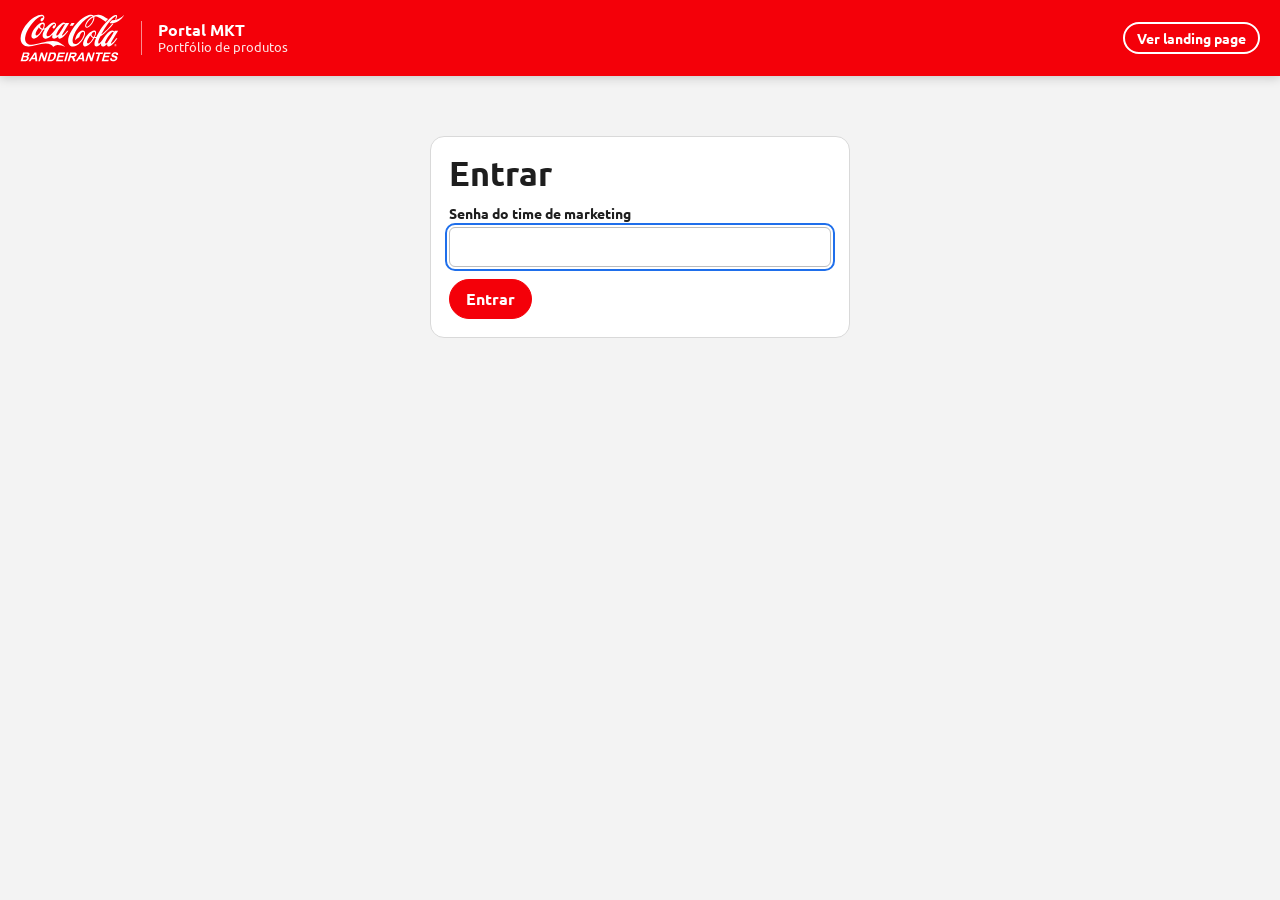
<file: admin.html>
<!doctype html>
<html lang="pt-BR">
<head>
<meta charset="utf-8">
<meta name="viewport" content="width=device-width, initial-scale=1, viewport-fit=cover">
<meta name="robots" content="noindex,nofollow">
<title>Portal MKT · Portfólio Bandeirantes</title>
<link rel="preconnect" href="https://fonts.googleapis.com">
<link rel="preconnect" href="https://fonts.gstatic.com" crossorigin>
<link href="https://fonts.googleapis.com/css2?family=Ubuntu:wght@400;500;700&display=swap" rel="stylesheet">
<style>
:root{
  --red:#E4002B; --red-dk:#B80023; --ink:#23262B; --ink-2:#555B64; --ink-3:#8A9099;
  --bg:#F3F4F6; --surface:#FFFFFF; --line:#E3E5E9; --line-2:#D0D4DA; --chip:#F0F1F4;
  --ok:#1E7B34; --warn:#B26A00; --focus:#1f6feb;
  --r-lg:14px; --r-md:10px; --r-sm:6px;
  --f-display:"Barlow Condensed","Arial Narrow",Arial,sans-serif;
  --f-body:"Barlow","Segoe UI",Roboto,Arial,sans-serif;
  box-sizing:border-box;
  padding-top:env(safe-area-inset-top,0px); padding-bottom:env(safe-area-inset-bottom,0px);
}
@media (prefers-color-scheme:dark){:root:not([data-theme="light"]){
  --ink:#ECEDEF; --ink-2:#B9BDC4; --ink-3:#8A9099; --bg:#15171A; --surface:#1E2125; --line:#2C3036; --line-2:#3A3F46; --chip:#262A30;
}}
:root[data-theme="dark"]{--ink:#ECEDEF; --ink-2:#B9BDC4; --ink-3:#8A9099; --bg:#15171A; --surface:#1E2125; --line:#2C3036; --line-2:#3A3F46; --chip:#262A30;}
*,*::before,*::after{box-sizing:inherit}
html{scroll-padding-top:env(safe-area-inset-top,0px)}
body{margin:0;background:var(--bg);color:var(--ink);font:400 16px/1.45 var(--f-body);-webkit-font-smoothing:antialiased}
img{max-width:100%;display:block}
button,input,select,textarea{font:inherit;color:inherit}
button{cursor:pointer}
:focus-visible{outline:2px solid var(--focus);outline-offset:2px}
a{color:inherit}
.hidden{display:none!important}

/* header */
.top{position:sticky;top:env(safe-area-inset-top,0px);z-index:30;background:var(--surface);border-bottom:1px solid var(--line)}
.top-in{max-width:1320px;margin:0 auto;display:flex;align-items:center;gap:20px;padding:12px 20px}
.mark{display:flex;align-items:center;gap:10px;text-decoration:none;flex-shrink:0}
.mark-disc{width:36px;height:36px;border-radius:50%;background:var(--red);display:grid;place-items:center;color:#fff;font:700 18px/1 var(--f-display)}
.mark-t{font:700 21px/1 var(--f-display);letter-spacing:.2px}
.mark-s{font:500 13px/1.2 var(--f-body);color:var(--ink-3)}
.search{flex:1;max-width:560px;position:relative}
.search input{width:100%;height:42px;border:1px solid var(--line-2);border-radius:999px;padding:0 16px 0 40px;background:var(--bg)}
.search svg{position:absolute;left:14px;top:12px;width:18px;height:18px;color:var(--ink-3)}
.top-act{margin-left:auto;display:flex;gap:8px;align-items:center}
.btn{display:inline-flex;align-items:center;gap:8px;height:40px;padding:0 16px;border-radius:var(--r-md);border:1px solid var(--line-2);background:var(--surface);font-weight:600;text-decoration:none;white-space:nowrap}
.btn:hover{border-color:var(--ink-3)}
.btn-red{background:var(--red);border-color:var(--red);color:#fff}
.btn-red:hover{background:var(--red-dk);border-color:var(--red-dk)}
.btn-sm{height:32px;padding:0 12px;font-size:14px;border-radius:var(--r-sm)}
.btn-ghost{border-color:transparent;background:transparent}
.count{min-width:22px;height:22px;border-radius:11px;background:var(--red);color:#fff;font-size:13px;display:inline-grid;place-items:center;padding:0 6px}
.btn-red .count{background:#fff;color:var(--red)}

main{max-width:1320px;margin:0 auto;padding:20px}
.crumbs{font-size:13px;color:var(--ink-3);margin:4px 0 16px;letter-spacing:.2px}
.crumbs a{text-decoration:none}.crumbs a:hover{text-decoration:underline}
.crumbs span{margin:0 8px}

/* brand wall */
.wall-h{display:flex;align-items:baseline;justify-content:space-between;margin:6px 0 12px}
h1,h2{font-family:var(--f-display);font-weight:700;margin:0;letter-spacing:.2px}
h1{font-size:40px;line-height:1.05}
h2{font-size:26px;line-height:1.1}
.wall{display:grid;grid-template-columns:repeat(auto-fill,minmax(132px,1fr));gap:10px;margin-bottom:28px}
.wall.compact{grid-auto-flow:column;grid-template-columns:none;grid-auto-columns:132px;overflow-x:auto;padding-bottom:6px;scrollbar-width:thin}
.tile{position:relative;height:88px;background:var(--surface);border:1px solid var(--line);border-radius:var(--r-md);display:grid;place-items:center;padding:10px 12px;text-decoration:none;overflow:hidden}
.tile:hover{border-color:var(--ink-3)}
.tile.on{border-color:var(--red);box-shadow:inset 0 0 0 1px var(--red)}
.tile img{max-height:52px;max-width:100%;object-fit:contain}
.tile .wm{font:700 22px/1 var(--f-display);text-align:center;letter-spacing:.3px}
.tile .n{position:absolute;right:8px;bottom:6px;font-size:12px;color:var(--ink-3)}
.tile::before{content:"";position:absolute;left:0;top:0;bottom:0;width:4px;background:var(--bc,var(--line-2))}

/* layout catálogo */
.cat{display:grid;grid-template-columns:240px 1fr;gap:24px;align-items:start}
.side{position:sticky;top:84px;background:var(--surface);border:1px solid var(--line);border-radius:var(--r-lg);padding:16px;max-height:calc(100vh - 110px);overflow:auto}
.side h3{font:600 17px/1.2 var(--f-display);margin:14px 0 8px;letter-spacing:.3px}
.side h3:first-child{margin-top:0}
.opt{display:flex;justify-content:space-between;align-items:center;width:100%;border:0;background:none;padding:6px 8px;border-radius:var(--r-sm);text-align:left;font-size:15px;color:var(--ink-2)}
.opt:hover{background:var(--chip)}
.opt.on{background:var(--chip);color:var(--ink);font-weight:600}
.opt small{color:var(--ink-3);font-size:13px}
.side-clear{margin-top:12px}
.res-h{display:flex;align-items:center;justify-content:space-between;gap:12px;margin-bottom:14px;flex-wrap:wrap}
.res-h .meta{color:var(--ink-3);font-size:14px}
.pills{display:flex;gap:6px;flex-wrap:wrap}
.pill{display:inline-flex;align-items:center;gap:6px;height:30px;padding:0 10px;border-radius:999px;background:var(--chip);border:0;font-size:14px}
.pill b{font-weight:600}

.grid{display:grid;grid-template-columns:repeat(auto-fill,minmax(196px,1fr));gap:14px}
.card{background:var(--surface);border:1px solid var(--line);border-radius:var(--r-lg);display:flex;flex-direction:column;overflow:hidden}
.card:hover{border-color:var(--line-2)}
.card-img{aspect-ratio:1/1;display:grid;place-items:center;padding:14px;border:0;background:none;position:relative;width:100%}
.card-img img{max-height:100%;object-fit:contain}
.selo{position:absolute;left:10px;top:10px;font:600 12px/1 var(--f-body);background:var(--ink);color:var(--surface);padding:5px 8px;border-radius:4px}
.card-b{padding:0 14px 14px;display:flex;flex-direction:column;gap:6px;flex:1}
.bchip{align-self:flex-start;font:700 13px/1 var(--f-display);letter-spacing:.4px;color:#fff;background:var(--red);padding:5px 10px;border-radius:999px;text-decoration:none}
.card-n{font-weight:600;font-size:16px;line-height:1.25;border:0;background:none;padding:0;text-align:left}
.card-n:hover{text-decoration:underline}
.card-m{font-size:13px;color:var(--ink-3);display:flex;gap:10px;flex-wrap:wrap}
.card-f{margin-top:auto;display:flex;gap:8px;padding-top:6px}
.add{flex:1;height:36px;border-radius:var(--r-sm);border:1px solid var(--red);background:var(--surface);color:var(--red);font-weight:600;font-size:14px}
.add.on{background:var(--red);color:#fff}

/* placeholder de embalagem */
.ph{width:100%;height:100%;display:flex;flex-direction:column;align-items:center;justify-content:center;gap:8px;color:var(--pc)}
.ph svg{height:62%;width:auto}
.ph span{font:600 15px/1 var(--f-display);letter-spacing:.3px;color:var(--ink-3)}

.empty{background:var(--surface);border:1px dashed var(--line-2);border-radius:var(--r-lg);padding:40px;text-align:center;color:var(--ink-2)}
.more{display:flex;justify-content:center;margin:22px 0}

/* brand header */
.bhead{display:grid;grid-template-columns:180px 1fr;gap:24px;align-items:center;background:var(--surface);border:1px solid var(--line);border-radius:var(--r-lg);padding:20px;margin-bottom:22px;border-top:5px solid var(--bc)}
.bhead .logo{height:110px;display:grid;place-items:center}
.bhead .logo img{max-height:100%;object-fit:contain}
.bhead .logo .wm{font:700 40px/1 var(--f-display);color:var(--bc);text-align:center}
.bhead p{margin:8px 0 0;color:var(--ink-2);max-width:68ch}

/* modal */
.scrim{position:fixed;inset:0;background:rgba(20,22,25,.55);z-index:50;display:grid;place-items:center;padding:20px}
.modal{background:var(--surface);border-radius:var(--r-lg);width:min(980px,100%);max-height:calc(100vh - 40px);overflow:auto;display:grid;grid-template-columns:1fr 1fr;position:relative}
.m-img{background:var(--bg);display:grid;place-items:center;padding:32px;min-height:380px}
.m-img img{max-height:420px;object-fit:contain}
.m-b{padding:28px 28px 24px;display:flex;flex-direction:column;gap:10px}
.m-b h2{font-size:32px}
.kv{display:grid;grid-template-columns:auto 1fr;gap:6px 14px;font-size:16px;margin:4px 0 8px}
.kv dt{color:var(--ink-3)}
.kv dd{margin:0;font-weight:500}
.kv .cod{color:var(--red);font-weight:700}
.m-x{position:absolute;right:12px;top:12px;width:36px;height:36px;border-radius:50%;border:0;background:var(--surface);font-size:20px;line-height:1}
.m-act{display:flex;gap:10px;flex-wrap:wrap;margin-top:auto;padding-top:12px;border-top:1px solid var(--line)}
.m-act .btn-red{height:46px;padding:0 22px;font-size:16px}

/* seleção */
.drawer{position:fixed;top:0;right:0;bottom:0;width:min(420px,100%);background:var(--surface);z-index:60;display:flex;flex-direction:column;border-left:1px solid var(--line);padding-top:env(safe-area-inset-top,0px);padding-bottom:env(safe-area-inset-bottom,0px)}
.dr-h{display:flex;align-items:center;justify-content:space-between;padding:16px 18px;border-bottom:1px solid var(--line)}
.dr-b{flex:1;overflow:auto;padding:8px 18px}
.dr-f{padding:14px 18px;border-top:1px solid var(--line);display:flex;gap:8px;flex-wrap:wrap}
.li{display:grid;grid-template-columns:48px 1fr auto;gap:12px;align-items:center;padding:10px 0;border-bottom:1px solid var(--line)}
.li .th{width:48px;height:48px;display:grid;place-items:center}
.li .th img{max-height:48px}
.li small{color:var(--ink-3)}

/* portal MKT */
.mkt-h{display:flex;align-items:center;justify-content:space-between;gap:12px;margin-bottom:16px;flex-wrap:wrap}
.tabs{display:flex;gap:4px;border-bottom:1px solid var(--line);margin-bottom:18px;overflow-x:auto}
.tab{border:0;background:none;padding:10px 14px;font-weight:600;color:var(--ink-2);border-bottom:3px solid transparent;white-space:nowrap}
.tab.on{color:var(--ink);border-bottom-color:var(--red)}
.panel{background:var(--surface);border:1px solid var(--line);border-radius:var(--r-lg);padding:18px}
.stats{display:grid;grid-template-columns:repeat(auto-fit,minmax(170px,1fr));gap:10px;margin-bottom:16px}
.stat{background:var(--surface);border:1px solid var(--line);border-radius:var(--r-md);padding:12px 14px}
.stat b{display:block;font:700 28px/1.1 var(--f-display)}
.stat span{font-size:14px;color:var(--ink-3)}
.bar{height:6px;background:var(--chip);border-radius:3px;margin-top:8px;overflow:hidden}
.bar i{display:block;height:100%;background:var(--ok)}
.tools{display:flex;gap:8px;flex-wrap:wrap;margin-bottom:12px;align-items:center}
.tools input,.tools select{height:36px;border:1px solid var(--line-2);border-radius:var(--r-sm);padding:0 10px;background:var(--surface)}
.tbl-wrap{overflow-x:auto}
table{width:100%;border-collapse:collapse;font-size:14px}
th{text-align:left;font-weight:600;color:var(--ink-3);padding:8px;border-bottom:1px solid var(--line);white-space:nowrap}
td{padding:6px 8px;border-bottom:1px solid var(--line);vertical-align:middle}
td input[type=text],td select,td textarea{width:100%;min-width:120px;height:32px;border:1px solid transparent;border-radius:var(--r-sm);padding:0 8px;background:transparent}
td textarea{height:56px;padding:6px 8px;resize:vertical;min-width:260px}
td input[type=text]:hover,td select:hover,td textarea:hover{border-color:var(--line-2)}
td input[type=text]:focus,td select:focus,td textarea:focus{border-color:var(--focus);background:var(--surface)}
.thumb{width:52px;height:52px;border:1px dashed var(--line-2);border-radius:var(--r-sm);display:grid;place-items:center;background:var(--bg);font-size:11px;color:var(--ink-3);position:relative;overflow:hidden;padding:0}
.thumb img{max-height:48px;max-width:48px;object-fit:contain}
.thumb.wide{width:120px}
.thumb.wide img{max-width:112px}
.sw{position:relative;width:40px;height:22px;display:inline-block}
.sw input{opacity:0;width:0;height:0}
.sw i{position:absolute;inset:0;background:var(--line-2);border-radius:11px;transition:background .15s}
.sw i::after{content:"";position:absolute;left:3px;top:3px;width:16px;height:16px;border-radius:50%;background:#fff;transition:transform .15s}
.sw input:checked+i{background:var(--ok)}
.sw input:checked+i::after{transform:translateX(18px)}
.sw input:focus-visible+i{outline:2px solid var(--focus);outline-offset:2px}
.mono{font-variant-numeric:tabular-nums;color:var(--ink-2)}
.saved{color:var(--ok);font-size:13px}
.drop{border:2px dashed var(--line-2);border-radius:var(--r-lg);padding:30px;text-align:center;color:var(--ink-2);background:var(--bg)}
.drop.over{border-color:var(--red);background:var(--surface)}
.tag{display:inline-block;font-size:12px;font-weight:600;padding:3px 8px;border-radius:4px;background:var(--chip)}
.tag.ok{background:#E3F2E7;color:var(--ok)}
.tag.warn{background:#FFF1DB;color:var(--warn)}
.tag.no{background:#FDE3E7;color:var(--red-dk)}
.pager{display:flex;gap:8px;align-items:center;justify-content:flex-end;margin-top:12px;font-size:14px;color:var(--ink-3)}
.help{color:var(--ink-2);font-size:15px;max-width:72ch;margin:0 0 14px}
.form{display:grid;gap:12px;max-width:560px}
.form label{display:grid;gap:4px;font-weight:600;font-size:14px}
.form input{height:40px;border:1px solid var(--line-2);border-radius:var(--r-sm);padding:0 10px;background:var(--surface);font-weight:400}
.toast{position:fixed;left:50%;bottom:calc(20px + env(safe-area-inset-bottom,0px));transform:translateX(-50%);background:var(--ink);color:var(--surface);padding:10px 16px;border-radius:var(--r-md);z-index:80;font-size:15px}
.status{padding:60px 20px;text-align:center;color:var(--ink-2)}

@media (max-width:960px){
  .cat{grid-template-columns:1fr}
  .side{position:static;max-height:none}
  .side .grp{display:flex;flex-wrap:wrap;gap:6px}
  .side .opt{width:auto;background:var(--chip);border-radius:999px;padding:6px 12px;gap:6px}
  .side .opt.on{background:var(--ink);color:var(--surface)}
  .modal{grid-template-columns:1fr}
  .m-img{min-height:260px}
  .bhead{grid-template-columns:1fr}
}
@media (max-width:640px){
  .top-in{flex-wrap:wrap;gap:10px}
  .search{order:3;flex-basis:100%;max-width:none}
  .mark-s{display:none}
  h1{font-size:32px}
  .grid{grid-template-columns:repeat(2,1fr);gap:10px}
  .card-b{padding:0 10px 10px}
  main{padding:14px}
  .top-act .lbl{display:none}
}
@media (prefers-reduced-motion:reduce){*{transition:none!important}}

.pend{position:sticky;top:0;z-index:40;background:#FFF4D6;color:#5C4200;border-bottom:1px solid #EBD48F}
.pend-in{max-width:1320px;margin:0 auto;padding:10px 20px;display:flex;gap:12px;align-items:center;flex-wrap:wrap}
.pend b{font-weight:700}
.gh{display:grid;grid-template-columns:repeat(auto-fit,minmax(200px,1fr));gap:12px;max-width:none}
.note{background:var(--bg);border-radius:var(--r-md);padding:12px 14px;font-size:14px;color:var(--ink-2)}
.log{font:13px/1.5 ui-monospace,Consolas,monospace;background:var(--bg);border-radius:var(--r-md);padding:10px;max-height:220px;overflow:auto;white-space:pre-wrap}

/* ===== identidade Coca-Cola Bandeirantes ===== */
:root{--red:#F40009;--red-dk:#C70008;--ink:#1E1E1E;--ink-2:#333;--ink-3:#5B5F66;--bg:#F3F3F3;--line:#D9D9D9;--line-2:#BDBDBD;--chip:#ECECEC;--dark:#231F20;
  --f-display:"Ubuntu","Segoe UI",Roboto,Arial,sans-serif;--f-body:"Ubuntu","Segoe UI",Roboto,Arial,sans-serif}
body{font-family:var(--f-body)}
h1,h2,.mark-t,.side h3,.stat b,.bchip,.bpill,.selall,.fab,.wm,.tile .wm,.bhead .logo .wm,.ph span{font-family:var(--f-display);font-weight:700;letter-spacing:0}
h1{font-size:34px}
.top{background:var(--red);border-bottom:0;box-shadow:0 2px 10px rgba(0,0,0,.18)}
.top-in{padding:14px 20px}
.blogo{display:flex;align-items:center;gap:16px;text-decoration:none;color:#fff;flex-shrink:0}
.blogo img{height:48px;width:auto}
.blogo span{border-left:1px solid rgba(255,255,255,.55);padding-left:16px;font:700 16px/1.15 var(--f-display)}
.blogo small{display:block;font-weight:400;font-size:13px;opacity:.9}
.top .search input{background:#fff;border:0;color:#1E1E1E;height:44px}
.top .search input::placeholder{color:#777}
.top .search svg{color:#777;top:13px}
.top .btn{border-radius:999px;font-weight:700}
.top .btn-red,.top .btn{background:transparent;border:2px solid #fff;color:#fff}
.top .btn-red:hover,.top .btn:hover{background:#fff;color:var(--red)}
.top .btn-red .count{background:#fff;color:var(--red)}
.top .btn-red:hover .count{background:var(--red);color:#fff}
.top .mono{color:#fff}
.btn{border-radius:999px;font-weight:700}
.btn-red{background:var(--red);border-color:var(--red)}
.hero{background:var(--dark);color:#fff}
.hero-in{max-width:1320px;margin:0 auto;padding:40px 20px 44px;display:grid;grid-template-columns:1.3fr 1fr;gap:32px;align-items:center}
.hero-k{margin:0 0 6px;font-size:14px;font-weight:500;text-transform:uppercase;letter-spacing:1.5px;color:#FF6B6B}
.hero h1{font-size:40px;line-height:1.08;color:#fff}
.hero p.sub{margin:10px 0 22px;font-size:18px;color:#E6E6E6;max-width:56ch}
.hero-cta{display:flex;gap:12px;flex-wrap:wrap}
.hero-cta .btn{height:48px;padding:0 26px;font-size:17px}
.hero-cta .btn-out{background:transparent;border:2px solid #fff;color:#fff}
.hero-cta .btn-out:hover{background:#fff;color:var(--dark)}
.hero-n{display:grid;grid-template-columns:repeat(3,1fr);gap:16px;text-align:center}
.hero-n b{display:block;font:700 48px/1 var(--f-display);color:#fff}
.hero-n span{display:block;margin-top:8px;font-size:16px;color:#E6E6E6}
.wall-h h1{font-size:30px}
.tile{border-width:1px;border-color:var(--line)}
.tile::before{width:6px}
.tile .wm{font-size:20px}
.bpill{border-radius:999px;font-size:14px;font-weight:700;height:36px;padding:0 16px;opacity:1}
.bpill.on{outline:3px solid var(--dark)}
.pc{border-color:var(--line)}
.pc-n{font-size:16px;color:var(--ink)}
.pc-cod b{color:var(--red)}
.side{border-color:var(--line)}
.side h3{font-size:16px;color:var(--ink)}
.opt{color:var(--ink-2)}
.bhead{border-top-width:6px}
.selall{border-radius:999px;font-weight:700;font-size:13px}
.fab{border-radius:999px;font-weight:700;font-size:16px}
.foot{background:var(--dark);color:#E6E6E6;margin-top:40px}
.foot-in{max-width:1320px;margin:0 auto;padding:28px 20px calc(28px + env(safe-area-inset-bottom,0px));display:flex;align-items:center;justify-content:space-between;gap:20px;flex-wrap:wrap}
.foot img{height:40px;width:auto}
.foot p{margin:0;font-size:14px}
.foot a{color:#fff;font-weight:700}
@media (max-width:960px){.hero-in{grid-template-columns:1fr}.hero h1{font-size:32px}.hero-n b{font-size:38px}}
@media (max-width:640px){.blogo img{height:38px}.blogo span{display:none}.hero-in{padding:28px 16px}.hero-n span{font-size:13px}}
</style>
</head>
<body>
<header class="top">
  <div class="top-in">
    <a class="blogo" href="#/produtos"><img src="[data-uri]" alt="Coca-Cola Bandeirantes"><span>Portal MKT<small>Portfólio de produtos</small></span></a>
    <div class="top-act">
      <span id="sync" class="mono" style="font-size:13px"></span>
      <a class="btn btn-sm" href="index.html" target="_blank" rel="noopener">Ver landing page</a>
      <button id="sair" class="btn btn-sm btn-ghost hidden" type="button">Sair</button>
    </div>
  </div>
</header>
<main id="app"><div class="status">Carregando…</div></main>

<script src="config.js"></script>
<script>
window.CATALOGO_INICIAL = {
 "versao": 1,
 "atualizadoEm": "2026-09-25T17:04:26.654Z",
 "config": {
  "titulo": "Portfólio Coca-Cola Bandeirantes",
  "subtitulo": "Goiás e Tocantins",
  "linkPedido": "https://bandtogo.com.br/"
 },
 "categorias": [
  {
   "slug": "refrigerantes",
   "nome": "Refrigerantes"
  },
  {
   "slug": "sucos",
   "nome": "Néctares e sucos"
  },
  {
   "slug": "sementes",
   "nome": "À base de sementes"
  },
  {
   "slug": "chas",
   "nome": "Chás"
  },
  {
   "slug": "aguas",
   "nome": "Águas"
  },
  {
   "slug": "energeticos",
   "nome": "Energéticos"
  },
  {
   "slug": "performance",
   "nome": "Performance"
  },
  {
   "slug": "cervejas",
   "nome": "Cervejas"
  },
  {
   "slug": "drinks",
   "nome": "Drinks prontos"
  },
  {
   "slug": "destilados",
   "nome": "Destilados"
  },
  {
   "slug": "bomboniere",
   "nome": "Bomboniere"
  }
 ],
 "marcas": [
  {
   "slug": "coca-cola",
   "nome": "Coca-Cola",
   "cor": "#E4002B",
   "descricao": "A bebida que tornou-se clássica, icônica e pode ser encontrada em todo o mundo.",
   "logo": "",
   "categoria": "refrigerantes",
   "ordem": 1,
   "visivel": true
  },
  {
   "slug": "fanta",
   "nome": "Fanta",
   "cor": "#F57F20",
   "descricao": "A bebida foi criada em 1941, mas mantém seu espírito jovem e livre.",
   "logo": "",
   "categoria": "refrigerantes",
   "ordem": 2,
   "visivel": true
  },
  {
   "slug": "kuat",
   "nome": "Kuat",
   "cor": "#1E7B34",
   "descricao": "Kuat traz o sabor marcante e plural de sempre, que valoriza e combina com a diversidade das regiões.",
   "logo": "",
   "categoria": "refrigerantes",
   "ordem": 3,
   "visivel": true
  },
  {
   "slug": "sprite",
   "nome": "Sprite",
   "cor": "#00A94F",
   "descricao": "A melhor solução pra dar uma refrescada é uma Sprite bem gelada.",
   "logo": "",
   "categoria": "refrigerantes",
   "ordem": 4,
   "visivel": true
  },
  {
   "slug": "schweppes",
   "nome": "Schweppes",
   "cor": "#D4A017",
   "descricao": "Schweppes tem a elegância como um dos ingredientes principais. Entre os sabores está a clássica Tônica.",
   "logo": "",
   "categoria": "refrigerantes",
   "ordem": 5,
   "visivel": true
  },
  {
   "slug": "guarana-jesus",
   "nome": "Guaraná Jesus",
   "cor": "#E6007E",
   "descricao": "O Guaraná Jesus é um icônico refrigerante brasileiro de cor rosa vibrante, originário do Maranhão.",
   "logo": "",
   "categoria": "refrigerantes",
   "ordem": 6,
   "visivel": true
  },
  {
   "slug": "del-valle",
   "nome": "Del Valle",
   "cor": "#F28C00",
   "descricao": "Saia do piloto automático com Del Valle e reconecte-se com os momentos únicos do dia.",
   "logo": "",
   "categoria": "sucos",
   "ordem": 7,
   "visivel": true
  },
  {
   "slug": "del-valle-frut",
   "nome": "Del Valle Frut",
   "cor": "#7A2C8F",
   "descricao": "Linha de bebidas refrescantes de frutas, com 60% menos açúcares que a média do mercado e fonte de vitamina C. Ideal para refeições em família.",
   "logo": "",
   "categoria": "sucos",
   "ordem": 8,
   "visivel": true
  },
  {
   "slug": "kapo",
   "nome": "Kapo",
   "cor": "#EE3A8C",
   "descricao": "Marca de suco de frutas destinada ao público infantil, produzida pela The Coca-Cola Company.",
   "logo": "",
   "categoria": "sucos",
   "ordem": 9,
   "visivel": true
  },
  {
   "slug": "ades",
   "nome": "Ades",
   "cor": "#2E9E48",
   "descricao": "O gostoso também pode ser saudável: bebidas à base de sementes.",
   "logo": "",
   "categoria": "sementes",
   "ordem": 10,
   "visivel": true
  },
  {
   "slug": "leao",
   "nome": "Leão Ice Tea",
   "cor": "#C8102E",
   "descricao": "Produto de qualidade e que faz parte da família brasileira há mais de 125 anos.",
   "logo": "",
   "categoria": "chas",
   "ordem": 11,
   "visivel": true
  },
  {
   "slug": "crystal",
   "nome": "Crystal",
   "cor": "#00A3E0",
   "descricao": "Hidratação com simplicidade. Sem adicionar, retirar ou alterar qualquer característica original da fonte.",
   "logo": "",
   "categoria": "aguas",
   "ordem": 12,
   "visivel": true
  },
  {
   "slug": "acqua-lia",
   "nome": "Acqua Lia",
   "cor": "#0057A8",
   "descricao": "Líder no setor com 40% de market share em Goiás e no Tocantins.",
   "logo": "",
   "categoria": "aguas",
   "ordem": 13,
   "visivel": true
  },
  {
   "slug": "monster",
   "nome": "Monster Energy",
   "cor": "#78BE20",
   "descricao": "Monster possui uma presença marcante e um sabor único. Inconfundível.",
   "logo": "",
   "categoria": "energeticos",
   "ordem": 14,
   "visivel": true
  },
  {
   "slug": "powerade",
   "nome": "Powerade",
   "cor": "#0072CE",
   "descricao": "Soluções eletrolíticas que contribuem para a manutenção do desempenho físico em exercícios de resistência.",
   "logo": "",
   "categoria": "performance",
   "ordem": 15,
   "visivel": true
  },
  {
   "slug": "reign",
   "nome": "Reign",
   "cor": "#E03C31",
   "descricao": "Bebida de alta performance da Monster Company.",
   "logo": "",
   "categoria": "performance",
   "ordem": 16,
   "visivel": true
  },
  {
   "slug": "eisenbahn",
   "nome": "Eisenbahn",
   "cor": "#0B3D2E",
   "descricao": "Cervejaria de Blumenau (SC), fundada em 2002, que segue a Reinheitsgebot, a lei alemã de pureza.",
   "logo": "",
   "categoria": "cervejas",
   "ordem": 17,
   "visivel": true
  },
  {
   "slug": "heineken",
   "nome": "Heineken",
   "cor": "#00843D",
   "descricao": "Fundada na Holanda em 1873, é uma das cervejas mais vendidas do mundo e líder na Europa.",
   "logo": "",
   "categoria": "cervejas",
   "ordem": 18,
   "visivel": true
  },
  {
   "slug": "amstel",
   "nome": "Amstel",
   "cor": "#C8102E",
   "descricao": "Cerveja lager com receita europeia, ingredientes naturais e sem aditivos.",
   "logo": "",
   "categoria": "cervejas",
   "ordem": 19,
   "visivel": true
  },
  {
   "slug": "sol",
   "nome": "Sol",
   "cor": "#F2A900",
   "descricao": "Sabor intenso e vibrante, com a sensação refrescante já no primeiro gole.",
   "logo": "",
   "categoria": "cervejas",
   "ordem": 20,
   "visivel": true
  },
  {
   "slug": "praya",
   "nome": "Praya",
   "cor": "#E87722",
   "descricao": "Golden ale brasileira, leve e solar.",
   "logo": "",
   "categoria": "cervejas",
   "ordem": 21,
   "visivel": true
  },
  {
   "slug": "estrella-galicia",
   "nome": "Estrella Galicia",
   "cor": "#C8102E",
   "descricao": "Lager puro malte produzida no Brasil, de cor dourada e espuma cremosa.",
   "logo": "",
   "categoria": "cervejas",
   "ordem": 22,
   "visivel": true
  },
  {
   "slug": "kaiser",
   "nome": "Kaiser",
   "cor": "#B5121B",
   "descricao": "Refrescante, com aroma pronunciado e espuma cremosa. Perfeita para os momentos de diversão.",
   "logo": "",
   "categoria": "cervejas",
   "ordem": 23,
   "visivel": true
  },
  {
   "slug": "bavaria",
   "nome": "Bavaria",
   "cor": "#1C3F94",
   "descricao": "Bavaria acredita no valor da amizade verdadeira, algo que carrega desde 1877.",
   "logo": "",
   "categoria": "cervejas",
   "ordem": 24,
   "visivel": true
  },
  {
   "slug": "1906",
   "nome": "1906",
   "cor": "#7A1F1F",
   "descricao": "Cor âmbar escuro, maltes torrados e duas variantes de lúpulo: uma cerveja de características marcantes.",
   "logo": "",
   "categoria": "cervejas",
   "ordem": 25,
   "visivel": true
  },
  {
   "slug": "devassa",
   "nome": "Devassa",
   "cor": "#D7282F",
   "descricao": "A cerveja puro malte tropical: equilibrada, refrescante e fácil de beber.",
   "logo": "",
   "categoria": "cervejas",
   "ordem": 26,
   "visivel": true
  },
  {
   "slug": "glacial",
   "nome": "Glacial",
   "cor": "#0077C8",
   "descricao": "Cerveja pilsen do portfólio Heineken Brasil.",
   "logo": "",
   "categoria": "cervejas",
   "ordem": 27,
   "visivel": true
  },
  {
   "slug": "schweppes-drinks",
   "nome": "Schweppes Mixed",
   "cor": "#1A1A1A",
   "descricao": "Drinks clássicos prontos para beber: Spritz, Gin Tônica, Vodka & Citrus, Gin Tônica Pink e Vodka Maracujá.",
   "logo": "",
   "categoria": "drinks",
   "ordem": 28,
   "visivel": true
  },
  {
   "slug": "absolut-sprite",
   "nome": "Absolut & Sprite",
   "cor": "#00A94F",
   "descricao": "Drink pronto que combina a vodka premium Absolut com o limão refrescante de Sprite.",
   "logo": "",
   "categoria": "drinks",
   "ordem": 29,
   "visivel": true
  },
  {
   "slug": "smirnoff-ice",
   "nome": "Smirnoff Ice",
   "cor": "#C8102E",
   "descricao": "Bebida mista pronta para beber.",
   "logo": "",
   "categoria": "drinks",
   "ordem": 30,
   "visivel": true
  },
  {
   "slug": "jack-coke",
   "nome": "Jack & Coke",
   "cor": "#231F20",
   "descricao": "A mistura de whisky com Coca-Cola, pronta para beber.",
   "logo": "",
   "categoria": "drinks",
   "ordem": 31,
   "visivel": true
  },
  {
   "slug": "campari",
   "nome": "Campari",
   "cor": "#C8102E",
   "descricao": "O icônico destilado tinto italiano, no coração de alguns dos coquetéis mais famosos do mundo.",
   "logo": "",
   "categoria": "destilados",
   "ordem": 32,
   "visivel": true
  },
  {
   "slug": "johnnie-walker",
   "nome": "Johnnie Walker",
   "cor": "#1C1C1C",
   "descricao": "Whisky escocês.",
   "logo": "",
   "categoria": "destilados",
   "ordem": 33,
   "visivel": true
  },
  {
   "slug": "sagatiba",
   "nome": "Sagatiba",
   "cor": "#1C1C1C",
   "descricao": "Cachaça brasileira de qualidade superior, que preserva o sabor e o aroma natural da cana.",
   "logo": "",
   "categoria": "destilados",
   "ordem": 34,
   "visivel": true
  },
  {
   "slug": "cinzano",
   "nome": "Cinzano",
   "cor": "#1F3A93",
   "descricao": "O verdadeiro Vermute de Turim, com mais de 260 anos de história.",
   "logo": "",
   "categoria": "destilados",
   "ordem": 35,
   "visivel": true
  },
  {
   "slug": "skyy",
   "nome": "Skyy",
   "cor": "#1E4FA0",
   "descricao": "A vodka da garrafa azul, inspirada nos céus de São Francisco.",
   "logo": "",
   "categoria": "destilados",
   "ordem": 36,
   "visivel": true
  },
  {
   "slug": "aperol",
   "nome": "Aperol",
   "cor": "#F26522",
   "descricao": "Aperitivo italiano de cor laranja brilhante, com receita à base de laranjas doces e amargas, ervas e raízes.",
   "logo": "",
   "categoria": "destilados",
   "ordem": 37,
   "visivel": true
  },
  {
   "slug": "wild-turkey",
   "nome": "Wild Turkey",
   "cor": "#7A4A1E",
   "descricao": "Bourbon americano produzido em Lawrenceburg, Kentucky.",
   "logo": "",
   "categoria": "destilados",
   "ordem": 38,
   "visivel": true
  },
  {
   "slug": "dreher",
   "nome": "Dreher",
   "cor": "#B8860B",
   "descricao": "O conhaque mais popular do país, com personalidade forte e sabor marcante há mais de 100 anos.",
   "logo": "",
   "categoria": "destilados",
   "ordem": 39,
   "visivel": true
  },
  {
   "slug": "cynar",
   "nome": "Cynar",
   "cor": "#2E5E2E",
   "descricao": "Aperitivo doce e amargo feito à base de folhas de alcachofra.",
   "logo": "",
   "categoria": "destilados",
   "ordem": 40,
   "visivel": true
  },
  {
   "slug": "liebfraumilch",
   "nome": "Liebfraumilch",
   "cor": "#1F4E79",
   "descricao": "Vinho branco semi-doce de origem alemã.",
   "logo": "",
   "categoria": "destilados",
   "ordem": 41,
   "visivel": true
  },
  {
   "slug": "frangelico",
   "nome": "Frangelico",
   "cor": "#8B5A2B",
   "descricao": "Licor italiano do Piemonte, à base de avelãs e ervas finas.",
   "logo": "",
   "categoria": "destilados",
   "ordem": 42,
   "visivel": true
  },
  {
   "slug": "bulldog",
   "nome": "Bulldog",
   "cor": "#1C1C1C",
   "descricao": "Gin London Dry ultra premium, elaborado de forma artesanal em Londres.",
   "logo": "",
   "categoria": "destilados",
   "ordem": 43,
   "visivel": true
  },
  {
   "slug": "drurys",
   "nome": "Drury's",
   "cor": "#7B1E1E",
   "descricao": "Uma das marcas de whisky nacionais mais antigas do Brasil, com quase 60 anos de tradição.",
   "logo": "",
   "categoria": "destilados",
   "ordem": 44,
   "visivel": true
  },
  {
   "slug": "old-eight",
   "nome": "Old Eight",
   "cor": "#8B0000",
   "descricao": "Criado em 1965, o primeiro whisky nacional elaborado com maltes envelhecidos 8 anos.",
   "logo": "",
   "categoria": "destilados",
   "ordem": 45,
   "visivel": true
  },
  {
   "slug": "ciroc",
   "nome": "Cîroc",
   "cor": "#1C1C1C",
   "descricao": "Vodka premium.",
   "logo": "",
   "categoria": "destilados",
   "ordem": 46,
   "visivel": true
  },
  {
   "slug": "gordons",
   "nome": "Gordon's",
   "cor": "#B5121B",
   "descricao": "Gin London Dry.",
   "logo": "",
   "categoria": "destilados",
   "ordem": 47,
   "visivel": true
  },
  {
   "slug": "old-parr",
   "nome": "Old Parr",
   "cor": "#6B3E1E",
   "descricao": "Whisky escocês.",
   "logo": "",
   "categoria": "destilados",
   "ordem": 48,
   "visivel": true
  },
  {
   "slug": "smirnoff",
   "nome": "Smirnoff",
   "cor": "#C8102E",
   "descricao": "Vodka.",
   "logo": "",
   "categoria": "destilados",
   "ordem": 49,
   "visivel": true
  },
  {
   "slug": "tanqueray",
   "nome": "Tanqueray",
   "cor": "#0B5E3B",
   "descricao": "Gin London Dry.",
   "logo": "",
   "categoria": "destilados",
   "ordem": 50,
   "visivel": true
  },
  {
   "slug": "mentos",
   "nome": "Mentos",
   "cor": "#00539F",
   "descricao": "Um toque de frescura que desperta a mente para novas experiências.",
   "logo": "",
   "categoria": "bomboniere",
   "ordem": 51,
   "visivel": true
  },
  {
   "slug": "fini",
   "nome": "Fini",
   "cor": "#E6007E",
   "descricao": "Líder no segmento de doces: balas de gelatina, marshmallows, bisnagas e gomas de mascar.",
   "logo": "",
   "categoria": "bomboniere",
   "ordem": 52,
   "visivel": true
  },
  {
   "slug": "fruittella",
   "nome": "Fruittella",
   "cor": "#E4002B",
   "descricao": "Balas mastigáveis feitas com suco de fruta, cores e sabores naturais.",
   "logo": "",
   "categoria": "bomboniere",
   "ordem": 53,
   "visivel": true
  },
  {
   "slug": "chupa",
   "nome": "Chupa Chups",
   "cor": "#E4002B",
   "descricao": "Pirulitos.",
   "logo": "",
   "categoria": "bomboniere",
   "ordem": 54,
   "visivel": true
  }
 ],
 "produtos": [
  {
   "cod": 174,
   "nome": "Kaiser Lager VR 600ml (24)",
   "nomeCadastro": "KAISER LAGER VR 600ML CX24",
   "nomeEditado": false,
   "marca": "kaiser",
   "categoria": "cervejas",
   "sabor": "PILSEN",
   "tipo": "Vidro retornável",
   "tamanho": "600ml",
   "qtd": 24,
   "ean": "7896045503087",
   "dun": "",
   "visivel": true,
   "imagem": "",
   "selo": ""
  },
  {
   "cod": 240,
   "nome": "Bavaria Pilsen VR 600ml (24)",
   "nomeCadastro": "BAVARIA PILS VR 600ML CX24",
   "nomeEditado": false,
   "marca": "bavaria",
   "categoria": "cervejas",
   "sabor": "PILSEN",
   "tipo": "Vidro retornável",
   "tamanho": "600ml",
   "qtd": 24,
   "ean": "7896045503216",
   "dun": "",
   "visivel": true,
   "imagem": "",
   "selo": ""
  },
  {
   "cod": 244,
   "nome": "Kaiser Lager LT 350ml (12)",
   "nomeCadastro": "KAISER LAGER LT 350ML CX12",
   "nomeEditado": false,
   "marca": "kaiser",
   "categoria": "cervejas",
   "sabor": "PILSEN",
   "tipo": "Lata",
   "tamanho": "350ml",
   "qtd": 12,
   "ean": "7896045500116",
   "dun": "",
   "visivel": true,
   "imagem": "",
   "selo": ""
  },
  {
   "cod": 274,
   "nome": "Heineken Lager VR 600ml (24)",
   "nomeCadastro": "HEINEKEN LAGER VR 600ML CX24",
   "nomeEditado": false,
   "marca": "heineken",
   "categoria": "cervejas",
   "sabor": "PILSEN PREMIUN",
   "tipo": "Vidro retornável",
   "tamanho": "600ml",
   "qtd": 24,
   "ean": "7896045503148",
   "dun": "",
   "visivel": true,
   "imagem": "",
   "selo": ""
  },
  {
   "cod": 348,
   "nome": "Heineken Lager KG 5L",
   "nomeCadastro": "HEINEKEN LAGER KG 5L UN",
   "nomeEditado": false,
   "marca": "heineken",
   "categoria": "cervejas",
   "sabor": "PILSEN PREMIUN",
   "tipo": "Barril",
   "tamanho": "5L",
   "qtd": 1,
   "ean": "8712000025649",
   "dun": "",
   "visivel": true,
   "imagem": "",
   "selo": ""
  },
  {
   "cod": 352,
   "nome": "Heineken Lager OW 600ml (12)",
   "nomeCadastro": "HEINEKEN LAGER OW 600ML CX12",
   "nomeEditado": false,
   "marca": "heineken",
   "categoria": "cervejas",
   "sabor": "PILSEN PREMIUN",
   "tipo": "Vidro",
   "tamanho": "600ml",
   "qtd": 12,
   "ean": "7896045502196",
   "dun": "",
   "visivel": true,
   "imagem": "",
   "selo": ""
  },
  {
   "cod": 1000,
   "nome": "Amstel Lager KG 50L",
   "nomeCadastro": "AMSTEL LAGER KG 50L UN",
   "nomeEditado": false,
   "marca": "amstel",
   "categoria": "cervejas",
   "sabor": "PILSEN PREMIUN",
   "tipo": "Barril",
   "tamanho": "50L",
   "qtd": 1,
   "ean": "7896045504381",
   "dun": "",
   "visivel": true,
   "imagem": "",
   "selo": ""
  },
  {
   "cod": 1002,
   "nome": "Coca-Cola BG 18L",
   "nomeCadastro": "COCA-COLA BG 18L UN",
   "nomeEditado": false,
   "marca": "coca-cola",
   "categoria": "refrigerantes",
   "sabor": "COLA",
   "tipo": "Bag",
   "tamanho": "18L",
   "qtd": 1,
   "ean": "7894900016017",
   "dun": "",
   "visivel": true,
   "imagem": "",
   "selo": ""
  },
  {
   "cod": 1004,
   "nome": "Coca-Cola KS 290ml (24)",
   "nomeCadastro": "COCA-COLA KS 290ML CX24",
   "nomeEditado": false,
   "marca": "coca-cola",
   "categoria": "refrigerantes",
   "sabor": "COLA",
   "tipo": "Vidro retornável",
   "tamanho": "290ml",
   "qtd": 24,
   "ean": "7894900015034",
   "dun": "27894900015038",
   "visivel": true,
   "imagem": "",
   "selo": ""
  },
  {
   "cod": 1005,
   "nome": "Kuat Guaraná KS 290ml (24)",
   "nomeCadastro": "KUAT GUA KS 290ML CX24",
   "nomeEditado": false,
   "marca": "kuat",
   "categoria": "refrigerantes",
   "sabor": "GUARANA",
   "tipo": "Vidro retornável",
   "tamanho": "290ml",
   "qtd": 24,
   "ean": "7894900915204",
   "dun": "27894900915208",
   "visivel": true,
   "imagem": "",
   "selo": ""
  },
  {
   "cod": 1008,
   "nome": "Fanta Laranja LS 1L (12)",
   "nomeCadastro": "FANTA LAR LS 1L CX12",
   "nomeEditado": false,
   "marca": "fanta",
   "categoria": "refrigerantes",
   "sabor": "LARANJA",
   "tipo": "Vidro retornável",
   "tamanho": "1L",
   "qtd": 12,
   "ean": "7894900035117",
   "dun": "27894900035111",
   "visivel": true,
   "imagem": "",
   "selo": ""
  },
  {
   "cod": 1009,
   "nome": "Kuat Guaraná LS 1L (12)",
   "nomeCadastro": "KUAT GUA LS 1L CX12",
   "nomeEditado": false,
   "marca": "kuat",
   "categoria": "refrigerantes",
   "sabor": "GUARANA",
   "tipo": "Vidro retornável",
   "tamanho": "1L",
   "qtd": 12,
   "ean": "7894900915112",
   "dun": "27894900915116",
   "visivel": true,
   "imagem": "",
   "selo": ""
  },
  {
   "cod": 1051,
   "nome": "Fanta Laranja BG 5L",
   "nomeCadastro": "FANTA LAR BG 5L UN",
   "nomeEditado": false,
   "marca": "fanta",
   "categoria": "refrigerantes",
   "sabor": "LARANJA",
   "tipo": "Bag",
   "tamanho": "5L",
   "qtd": 1,
   "ean": "7894900036039",
   "dun": "",
   "visivel": true,
   "imagem": "",
   "selo": ""
  },
  {
   "cod": 1054,
   "nome": "Fanta Laranja KS 290ml (24)",
   "nomeCadastro": "FANTA LAR KS 290ML CX24",
   "nomeEditado": false,
   "marca": "fanta",
   "categoria": "refrigerantes",
   "sabor": "LARANJA",
   "tipo": "Vidro retornável",
   "tamanho": "290ml",
   "qtd": 24,
   "ean": "7894900035209",
   "dun": "27894900035203",
   "visivel": true,
   "imagem": "",
   "selo": ""
  },
  {
   "cod": 1062,
   "nome": "Fanta Laranja PET 2L (06)",
   "nomeCadastro": "FANTA LAR PT 2L CX06",
   "nomeEditado": false,
   "marca": "fanta",
   "categoria": "refrigerantes",
   "sabor": "LARANJA",
   "tipo": "PET",
   "tamanho": "2L",
   "qtd": 6,
   "ean": "7894900039924",
   "dun": "",
   "visivel": true,
   "imagem": "",
   "selo": ""
  },
  {
   "cod": 1080,
   "nome": "Fanta Uva PET 2L (06)",
   "nomeCadastro": "FANTA UVA PT 2L CX06",
   "nomeEditado": false,
   "marca": "fanta",
   "categoria": "refrigerantes",
   "sabor": "UVA",
   "tipo": "PET",
   "tamanho": "2L",
   "qtd": 6,
   "ean": "7894900059922",
   "dun": "",
   "visivel": true,
   "imagem": "",
   "selo": ""
  },
  {
   "cod": 1100,
   "nome": "Sprite Limão KS 290ml (24)",
   "nomeCadastro": "SPRITE LIM KS 290ML CX24",
   "nomeEditado": false,
   "marca": "sprite",
   "categoria": "refrigerantes",
   "sabor": "LIMAO",
   "tipo": "Vidro retornável",
   "tamanho": "290ml",
   "qtd": 24,
   "ean": "7894900065206",
   "dun": "27894900065200",
   "visivel": true,
   "imagem": "",
   "selo": ""
  },
  {
   "cod": 1128,
   "nome": "Coca-Cola MP LT 350ml (06)",
   "nomeCadastro": "COCA-COLA MP LT 350ML CX6",
   "nomeEditado": false,
   "marca": "coca-cola",
   "categoria": "refrigerantes",
   "sabor": "COLA",
   "tipo": "Lata",
   "tamanho": "350ml",
   "qtd": 6,
   "ean": "7894900010046",
   "dun": "",
   "visivel": true,
   "imagem": "",
   "selo": ""
  },
  {
   "cod": 1194,
   "nome": "Coca-Cola PET 600ml (12)",
   "nomeCadastro": "COCA-COLA PT 600ML CX12",
   "nomeEditado": false,
   "marca": "coca-cola",
   "categoria": "refrigerantes",
   "sabor": "COLA",
   "tipo": "PET",
   "tamanho": "600ml",
   "qtd": 12,
   "ean": "7894900011685",
   "dun": "",
   "visivel": true,
   "imagem": "",
   "selo": ""
  },
  {
   "cod": 1196,
   "nome": "Fanta Laranja PET 600ml (12)",
   "nomeCadastro": "FANTA LAR PT 600ML CX12",
   "nomeEditado": false,
   "marca": "fanta",
   "categoria": "refrigerantes",
   "sabor": "LARANJA",
   "tipo": "PET",
   "tamanho": "600ml",
   "qtd": 12,
   "ean": "7894900039917",
   "dun": "",
   "visivel": true,
   "imagem": "",
   "selo": ""
  },
  {
   "cod": 1209,
   "nome": "Acqua Lia sem Gás PET 500ml (12)",
   "nomeCadastro": "ACQUA LIA S/GAS PT 500ML CX12",
   "nomeEditado": false,
   "marca": "acqua-lia",
   "categoria": "aguas",
   "sabor": "SEM GAS",
   "tipo": "PET",
   "tamanho": "500ml",
   "qtd": 12,
   "ean": "7898165420022",
   "dun": "17898165420029",
   "visivel": true,
   "imagem": "",
   "selo": ""
  },
  {
   "cod": 1210,
   "nome": "Acqua Lia sem Gás PET 1,5L (06)",
   "nomeCadastro": "ACQUA LIA S/GAS PT 1,5L CX06",
   "nomeEditado": false,
   "marca": "acqua-lia",
   "categoria": "aguas",
   "sabor": "SEM GAS",
   "tipo": "PET",
   "tamanho": "1,5L",
   "qtd": 6,
   "ean": "7898165420046",
   "dun": "17898165420043",
   "visivel": true,
   "imagem": "",
   "selo": ""
  },
  {
   "cod": 1213,
   "nome": "Acqua Lia com Gás PET 500ml (12)",
   "nomeCadastro": "ACQUA LIA C/GAS PT 500ML CX12",
   "nomeEditado": false,
   "marca": "acqua-lia",
   "categoria": "aguas",
   "sabor": "COM GAS",
   "tipo": "PET",
   "tamanho": "500ml",
   "qtd": 12,
   "ean": "7898165420039",
   "dun": "17898165420036",
   "visivel": true,
   "imagem": "",
   "selo": ""
  },
  {
   "cod": 1214,
   "nome": "Acqua Lia com Gás PET 1,5L (06)",
   "nomeCadastro": "ACQUA LIA C/GAS PT 1,5L CX06",
   "nomeEditado": false,
   "marca": "acqua-lia",
   "categoria": "aguas",
   "sabor": "COM GAS",
   "tipo": "PET",
   "tamanho": "1,5L",
   "qtd": 6,
   "ean": "7898165420053",
   "dun": "17898165420050",
   "visivel": true,
   "imagem": "",
   "selo": ""
  },
  {
   "cod": 1218,
   "nome": "Coca-Cola LT 350ml (12)",
   "nomeCadastro": "COCA-COLA LT 350ML CX12",
   "nomeEditado": false,
   "marca": "coca-cola",
   "categoria": "refrigerantes",
   "sabor": "COLA",
   "tipo": "Lata",
   "tamanho": "350ml",
   "qtd": 12,
   "ean": "7894900010015",
   "dun": "47894900010013",
   "visivel": true,
   "imagem": "",
   "selo": ""
  },
  {
   "cod": 1220,
   "nome": "Fanta Laranja LT 350ml (12)",
   "nomeCadastro": "FANTA LAR LT 350ML CX12",
   "nomeEditado": false,
   "marca": "fanta",
   "categoria": "refrigerantes",
   "sabor": "LARANJA",
   "tipo": "Lata",
   "tamanho": "350ml",
   "qtd": 12,
   "ean": "7894900039849",
   "dun": "",
   "visivel": true,
   "imagem": "",
   "selo": ""
  },
  {
   "cod": 1223,
   "nome": "Acqua Lia sem Gás PET 350ml (12)",
   "nomeCadastro": "ACQUA LIA S/GAS PT 350ML CX12",
   "nomeEditado": false,
   "marca": "acqua-lia",
   "categoria": "aguas",
   "sabor": "SEM GAS",
   "tipo": "PET",
   "tamanho": "350ml",
   "qtd": 12,
   "ean": "7898165420183",
   "dun": "17898165420180",
   "visivel": true,
   "imagem": "",
   "selo": ""
  },
  {
   "cod": 1224,
   "nome": "Acqua Lia com Gás PET 350ml (12)",
   "nomeCadastro": "ACQUA LIA C/GAS PT 350ML CX12",
   "nomeEditado": false,
   "marca": "acqua-lia",
   "categoria": "aguas",
   "sabor": "COM GAS",
   "tipo": "PET",
   "tamanho": "350ml",
   "qtd": 12,
   "ean": "7898165420190",
   "dun": "17898165420197",
   "visivel": true,
   "imagem": "",
   "selo": ""
  },
  {
   "cod": 1262,
   "nome": "Kuat Guaraná PET 2L (06)",
   "nomeCadastro": "KUAT GUA PT 2L CX06",
   "nomeEditado": false,
   "marca": "kuat",
   "categoria": "refrigerantes",
   "sabor": "GUARANA",
   "tipo": "PET",
   "tamanho": "2L",
   "qtd": 6,
   "ean": "7894900919929",
   "dun": "",
   "visivel": true,
   "imagem": "",
   "selo": ""
  },
  {
   "cod": 1263,
   "nome": "Kuat Guaraná LT 350ml (12)",
   "nomeCadastro": "KUAT GUA LT 350ML CX12",
   "nomeEditado": false,
   "marca": "kuat",
   "categoria": "refrigerantes",
   "sabor": "GUARANA",
   "tipo": "Lata",
   "tamanho": "350ml",
   "qtd": 12,
   "ean": "7894900910018",
   "dun": "37894900910019",
   "visivel": true,
   "imagem": "",
   "selo": ""
  },
  {
   "cod": 1293,
   "nome": "Fanta Laranja PET 1,5L (06)",
   "nomeCadastro": "FANTA LAR PT 1,5L CX06",
   "nomeEditado": false,
   "marca": "fanta",
   "categoria": "refrigerantes",
   "sabor": "LARANJA",
   "tipo": "PET",
   "tamanho": "1,5L",
   "qtd": 6,
   "ean": "7894900031805",
   "dun": "",
   "visivel": true,
   "imagem": "",
   "selo": ""
  },
  {
   "cod": 1294,
   "nome": "Fanta Uva PET 1,5L (06)",
   "nomeCadastro": "FANTA UVA PT 1,5L CX06",
   "nomeEditado": false,
   "marca": "fanta",
   "categoria": "refrigerantes",
   "sabor": "UVA",
   "tipo": "PET",
   "tamanho": "1,5L",
   "qtd": 6,
   "ean": "7894900051803",
   "dun": "",
   "visivel": true,
   "imagem": "",
   "selo": ""
  },
  {
   "cod": 1295,
   "nome": "Kuat Guaraná PET 1,5L (06)",
   "nomeCadastro": "KUAT GUA PT 1,5L CX06",
   "nomeEditado": false,
   "marca": "kuat",
   "categoria": "refrigerantes",
   "sabor": "GUARANA",
   "tipo": "PET",
   "tamanho": "1,5L",
   "qtd": 6,
   "ean": "7894900912074",
   "dun": "",
   "visivel": true,
   "imagem": "",
   "selo": ""
  },
  {
   "cod": 1297,
   "nome": "Acqua Lia sem Gás GL 5L",
   "nomeCadastro": "ACQUA LIA S/GAS GL 5L UN",
   "nomeEditado": false,
   "marca": "acqua-lia",
   "categoria": "aguas",
   "sabor": "SEM GAS",
   "tipo": "Galão",
   "tamanho": "5L",
   "qtd": 1,
   "ean": "7898165420114",
   "dun": "",
   "visivel": true,
   "imagem": "",
   "selo": ""
  },
  {
   "cod": 1326,
   "nome": "Coca-Cola Original PET 1,5L (06)",
   "nomeCadastro": "COCA-COLA ORIG PT 1,5L CX06",
   "nomeEditado": false,
   "marca": "coca-cola",
   "categoria": "refrigerantes",
   "sabor": "COLA",
   "tipo": "PET",
   "tamanho": "1,5L",
   "qtd": 6,
   "ean": "7894900011753",
   "dun": "27894900011757",
   "visivel": true,
   "imagem": "",
   "selo": ""
  },
  {
   "cod": 1329,
   "nome": "Fanta Uva LT 350ml (12)",
   "nomeCadastro": "FANTA UVA LT 350ML CX12",
   "nomeEditado": false,
   "marca": "fanta",
   "categoria": "refrigerantes",
   "sabor": "UVA",
   "tipo": "Lata",
   "tamanho": "350ml",
   "qtd": 12,
   "ean": "7894900059847",
   "dun": "",
   "visivel": true,
   "imagem": "",
   "selo": ""
  },
  {
   "cod": 1344,
   "nome": "Fanta Laranja MP LT 350ml (06)",
   "nomeCadastro": "FANTA LAR MP LT 350ML CX06",
   "nomeEditado": false,
   "marca": "fanta",
   "categoria": "refrigerantes",
   "sabor": "LARANJA",
   "tipo": "Lata",
   "tamanho": "350ml",
   "qtd": 6,
   "ean": "7894900030044",
   "dun": "",
   "visivel": true,
   "imagem": "",
   "selo": ""
  },
  {
   "cod": 1457,
   "nome": "Heineken Lager KG 50L",
   "nomeCadastro": "HEINEKEN LAGER KG 50L UN",
   "nomeEditado": false,
   "marca": "heineken",
   "categoria": "cervejas",
   "sabor": "PILSEN PREMIUN",
   "tipo": "Barril",
   "tamanho": "50L",
   "qtd": 1,
   "ean": "7896045503179",
   "dun": "",
   "visivel": true,
   "imagem": "",
   "selo": ""
  },
  {
   "cod": 1462,
   "nome": "Coca-Cola NS 200ml (24)",
   "nomeCadastro": "COCA-COLA NS 200ML CX24",
   "nomeEditado": false,
   "marca": "coca-cola",
   "categoria": "refrigerantes",
   "sabor": "COLA",
   "tipo": "Vidro retornável",
   "tamanho": "200ml",
   "qtd": 24,
   "ean": "7894900015010",
   "dun": "17894900015017",
   "visivel": true,
   "imagem": "",
   "selo": ""
  },
  {
   "cod": 1463,
   "nome": "Kuat Guaraná NS 200ml (24)",
   "nomeCadastro": "KUAT GUA NS 200ML CX24",
   "nomeEditado": false,
   "marca": "kuat",
   "categoria": "refrigerantes",
   "sabor": "GUARANA",
   "tipo": "Vidro retornável",
   "tamanho": "200ml",
   "qtd": 24,
   "ean": "7894900915013",
   "dun": "17894900915010",
   "visivel": true,
   "imagem": "",
   "selo": ""
  },
  {
   "cod": 1464,
   "nome": "Fanta Laranja NS 200ml (24)",
   "nomeCadastro": "FANTA LAR NS 200ML CX24",
   "nomeEditado": false,
   "marca": "fanta",
   "categoria": "refrigerantes",
   "sabor": "LARANJA",
   "tipo": "Vidro retornável",
   "tamanho": "200ml",
   "qtd": 24,
   "ean": "7894900039825",
   "dun": "",
   "visivel": true,
   "imagem": "",
   "selo": ""
  },
  {
   "cod": 1468,
   "nome": "Kuat Guaraná PET 1L (06)",
   "nomeCadastro": "KUAT GUA PT 1L CX06",
   "nomeEditado": false,
   "marca": "kuat",
   "categoria": "refrigerantes",
   "sabor": "GUARANA",
   "tipo": "PET",
   "tamanho": "1L",
   "qtd": 6,
   "ean": "7894900911732",
   "dun": "",
   "visivel": true,
   "imagem": "",
   "selo": ""
  },
  {
   "cod": 1469,
   "nome": "Fanta Laranja PET 1L (06)",
   "nomeCadastro": "FANTA LAR PT 1L CX06",
   "nomeEditado": false,
   "marca": "fanta",
   "categoria": "refrigerantes",
   "sabor": "LARANJA",
   "tipo": "PET",
   "tamanho": "1L",
   "qtd": 6,
   "ean": "7894900031737",
   "dun": "",
   "visivel": true,
   "imagem": "",
   "selo": ""
  },
  {
   "cod": 1510,
   "nome": "Coca-Cola Zero PET 2L (06)",
   "nomeCadastro": "COCA-COLA ZER PT 2L CX06",
   "nomeEditado": false,
   "marca": "coca-cola",
   "categoria": "refrigerantes",
   "sabor": "COLA ZERO",
   "tipo": "PET",
   "tamanho": "2L",
   "qtd": 6,
   "ean": "7894900709926",
   "dun": "",
   "visivel": true,
   "imagem": "",
   "selo": ""
  },
  {
   "cod": 1511,
   "nome": "Coca-Cola Zero PET 600ml (12)",
   "nomeCadastro": "COCA-COLA ZER PT 600ML CX12",
   "nomeEditado": false,
   "marca": "coca-cola",
   "categoria": "refrigerantes",
   "sabor": "COLA ZERO",
   "tipo": "PET",
   "tamanho": "600ml",
   "qtd": 12,
   "ean": "7894900709919",
   "dun": "",
   "visivel": true,
   "imagem": "",
   "selo": ""
  },
  {
   "cod": 1541,
   "nome": "Coca-Cola Zero BG 5L",
   "nomeCadastro": "COCA-COLA ZER BG 5L UN",
   "nomeEditado": false,
   "marca": "coca-cola",
   "categoria": "refrigerantes",
   "sabor": "COLA ZERO",
   "tipo": "Bag",
   "tamanho": "5L",
   "qtd": 1,
   "ean": "7894900706031",
   "dun": "",
   "visivel": true,
   "imagem": "",
   "selo": ""
  },
  {
   "cod": 1544,
   "nome": "Coca-Cola Zero PET 1,5L (06)",
   "nomeCadastro": "COCA-COLA ZER PT 1,5L CX06",
   "nomeEditado": false,
   "marca": "coca-cola",
   "categoria": "refrigerantes",
   "sabor": "COLA ZERO",
   "tipo": "PET",
   "tamanho": "1,5L",
   "qtd": 6,
   "ean": "7894900702071",
   "dun": "",
   "visivel": true,
   "imagem": "",
   "selo": ""
  },
  {
   "cod": 1555,
   "nome": "Coca-Cola Zero KS 290ml (24)",
   "nomeCadastro": "COCA-COLA ZER KS 290ML CX24",
   "nomeEditado": false,
   "marca": "coca-cola",
   "categoria": "refrigerantes",
   "sabor": "COLA ZERO",
   "tipo": "Vidro retornável",
   "tamanho": "290ml",
   "qtd": 24,
   "ean": "7894900705034",
   "dun": "27894900705038",
   "visivel": true,
   "imagem": "",
   "selo": ""
  },
  {
   "cod": 1570,
   "nome": "Fanta Laranja Zero LT 350ml (06)",
   "nomeCadastro": "FANTA LAR ZER LT 350ML CX06",
   "nomeEditado": false,
   "marca": "fanta",
   "categoria": "refrigerantes",
   "sabor": "LARANJA ZERO",
   "tipo": "Lata",
   "tamanho": "350ml",
   "qtd": 6,
   "ean": "7894900150049",
   "dun": "",
   "visivel": true,
   "imagem": "",
   "selo": ""
  },
  {
   "cod": 1630,
   "nome": "Del Valle Néctar Pêssego TP 1L (06)",
   "nomeCadastro": "DV NEC PES TP 1L CX06",
   "nomeEditado": false,
   "marca": "del-valle",
   "categoria": "sucos",
   "sabor": "PESSEGO",
   "tipo": "Tetra Pak",
   "tamanho": "1L",
   "qtd": 6,
   "ean": "7898341431606",
   "dun": "17898341431603",
   "visivel": true,
   "imagem": "",
   "selo": ""
  },
  {
   "cod": 1633,
   "nome": "Del Valle Néctar Uva TP 1L (06)",
   "nomeCadastro": "DV NEC UVA TP 1L CX06",
   "nomeEditado": false,
   "marca": "del-valle",
   "categoria": "sucos",
   "sabor": "UVA",
   "tipo": "Tetra Pak",
   "tamanho": "1L",
   "qtd": 6,
   "ean": "7898341431583",
   "dun": "17898341431580",
   "visivel": true,
   "imagem": "",
   "selo": ""
  },
  {
   "cod": 1634,
   "nome": "Del Valle Néctar Maracujá TP 1L (06)",
   "nomeCadastro": "DV NEC MARAC TP 1L CX06",
   "nomeEditado": false,
   "marca": "del-valle",
   "categoria": "sucos",
   "sabor": "MARACUJA",
   "tipo": "Tetra Pak",
   "tamanho": "1L",
   "qtd": 6,
   "ean": "7898341431620",
   "dun": "17898341431627",
   "visivel": true,
   "imagem": "",
   "selo": ""
  },
  {
   "cod": 1635,
   "nome": "Del Valle Néctar Laranja TP 1L (06)",
   "nomeCadastro": "DV NEC LAR TP 1L CX06",
   "nomeEditado": false,
   "marca": "del-valle",
   "categoria": "sucos",
   "sabor": "LARANJA",
   "tipo": "Tetra Pak",
   "tamanho": "1L",
   "qtd": 6,
   "ean": "7898341431651",
   "dun": "17898341431658",
   "visivel": true,
   "imagem": "",
   "selo": ""
  },
  {
   "cod": 1738,
   "nome": "Coca-Cola Zero LT 350ml (12)",
   "nomeCadastro": "COCA-COLA ZER LT 350ML CX12",
   "nomeEditado": false,
   "marca": "coca-cola",
   "categoria": "refrigerantes",
   "sabor": "COLA ZERO",
   "tipo": "Lata",
   "tamanho": "350ml",
   "qtd": 12,
   "ean": "7894900700015",
   "dun": "47894900700013",
   "visivel": true,
   "imagem": "",
   "selo": ""
  },
  {
   "cod": 1789,
   "nome": "Coca-Cola PET 355ml (12)",
   "nomeCadastro": "COCA-COLA PT 355ML CX12",
   "nomeEditado": false,
   "marca": "coca-cola",
   "categoria": "refrigerantes",
   "sabor": "COLA",
   "tipo": "PET",
   "tamanho": "355ml",
   "qtd": 12,
   "ean": "7894900012040",
   "dun": "17894900012047",
   "visivel": true,
   "imagem": "",
   "selo": ""
  },
  {
   "cod": 1878,
   "nome": "Coca-Cola Zero BG 10L",
   "nomeCadastro": "COCA-COLA ZER BG 10L UN",
   "nomeEditado": false,
   "marca": "coca-cola",
   "categoria": "refrigerantes",
   "sabor": "COLA ZERO",
   "tipo": "Bag",
   "tamanho": "10L",
   "qtd": 1,
   "ean": "7894900706024",
   "dun": "",
   "visivel": true,
   "imagem": "",
   "selo": ""
  },
  {
   "cod": 1918,
   "nome": "Del Valle 100% Laranja TP 1L (06)",
   "nomeCadastro": "DV 100% LAR TP 1L CX06",
   "nomeEditado": false,
   "marca": "del-valle",
   "categoria": "sucos",
   "sabor": "LARANJA",
   "tipo": "Tetra Pak",
   "tamanho": "1L",
   "qtd": 6,
   "ean": "7894900610017",
   "dun": "17894900610014",
   "visivel": true,
   "imagem": "",
   "selo": ""
  },
  {
   "cod": 1919,
   "nome": "Del Valle 100% Uva TP 1L (06)",
   "nomeCadastro": "DV 100% UVA TP 1L CX06",
   "nomeEditado": false,
   "marca": "del-valle",
   "categoria": "sucos",
   "sabor": "UVA",
   "tipo": "Tetra Pak",
   "tamanho": "1L",
   "qtd": 6,
   "ean": "7894900611014",
   "dun": "17894900611011",
   "visivel": true,
   "imagem": "",
   "selo": ""
  },
  {
   "cod": 1944,
   "nome": "Sol Premium LN 330ml (06)",
   "nomeCadastro": "SOL PREM LN 330ML CX06",
   "nomeEditado": false,
   "marca": "sol",
   "categoria": "cervejas",
   "sabor": "PILSEN PREMIUN",
   "tipo": "Long neck",
   "tamanho": "330ml",
   "qtd": 6,
   "ean": "7896045504497",
   "dun": "",
   "visivel": true,
   "imagem": "",
   "selo": ""
  },
  {
   "cod": 1992,
   "nome": "Fanta Laranja RP 2L (12)",
   "nomeCadastro": "FANTA LAR RP 2L CX12",
   "nomeEditado": false,
   "marca": "fanta",
   "categoria": "refrigerantes",
   "sabor": "LARANJA",
   "tipo": "PET retornável",
   "tamanho": "2L",
   "qtd": 12,
   "ean": "7894900034226",
   "dun": "",
   "visivel": true,
   "imagem": "",
   "selo": ""
  },
  {
   "cod": 2006,
   "nome": "Heineken Lager LN 330ml (06)",
   "nomeCadastro": "HEINEKEN LAGER LN 330ML CX06",
   "nomeEditado": false,
   "marca": "heineken",
   "categoria": "cervejas",
   "sabor": "PILSEN PREMIUN",
   "tipo": "Long neck",
   "tamanho": "330ml",
   "qtd": 6,
   "ean": "7896045505371",
   "dun": "",
   "visivel": true,
   "imagem": "",
   "selo": ""
  },
  {
   "cod": 2008,
   "nome": "Heineken Lager LN 250ml (12)",
   "nomeCadastro": "HEINEKEN LAGER LN 250ML CX12",
   "nomeEditado": false,
   "marca": "heineken",
   "categoria": "cervejas",
   "sabor": "PILSEN PREMIUN",
   "tipo": "Long neck",
   "tamanho": "250ml",
   "qtd": 12,
   "ean": "7896045504763",
   "dun": "",
   "visivel": true,
   "imagem": "",
   "selo": ""
  },
  {
   "cod": 2015,
   "nome": "Del Valle 100% Maçã TP 1L (06)",
   "nomeCadastro": "DV 100% MACA TP 1L CX06",
   "nomeEditado": false,
   "marca": "del-valle",
   "categoria": "sucos",
   "sabor": "MACA",
   "tipo": "Tetra Pak",
   "tamanho": "1L",
   "qtd": 6,
   "ean": "7894900612004",
   "dun": "17894900612001",
   "visivel": true,
   "imagem": "",
   "selo": ""
  },
  {
   "cod": 2051,
   "nome": "Monster Energy LT 473ml (06)",
   "nomeCadastro": "MONSTER ENERGY LT 473ML CX06",
   "nomeEditado": false,
   "marca": "monster",
   "categoria": "energeticos",
   "sabor": "MONSTER ENERGY",
   "tipo": "Lata",
   "tamanho": "473ml",
   "qtd": 6,
   "ean": "70847022503",
   "dun": "",
   "visivel": true,
   "imagem": "",
   "selo": ""
  },
  {
   "cod": 2054,
   "nome": "Monster Ultra LT 473ml (06)",
   "nomeCadastro": "MONSTER ULTRA LT 473ML CX06",
   "nomeEditado": false,
   "marca": "monster",
   "categoria": "energeticos",
   "sabor": "MONSTER ULTRA",
   "tipo": "Lata",
   "tamanho": "473ml",
   "qtd": 6,
   "ean": "70847022220",
   "dun": "",
   "visivel": true,
   "imagem": "",
   "selo": ""
  },
  {
   "cod": 2161,
   "nome": "Del Valle Néctar Pêssego LT 290ml (06)",
   "nomeCadastro": "DV NEC PES LT 290ML CX06",
   "nomeEditado": false,
   "marca": "del-valle",
   "categoria": "sucos",
   "sabor": "PESSEGO",
   "tipo": "Tetra Pak",
   "tamanho": "290ml",
   "qtd": 6,
   "ean": "7894900660319",
   "dun": "17894900660316",
   "visivel": true,
   "imagem": "",
   "selo": ""
  },
  {
   "cod": 2167,
   "nome": "Del Valle Néctar Maracujá LT 290ml (06)",
   "nomeCadastro": "DV NEC MARAC LT 290ML CX06",
   "nomeEditado": false,
   "marca": "del-valle",
   "categoria": "sucos",
   "sabor": "MARACUJA",
   "tipo": "Tetra Pak",
   "tamanho": "290ml",
   "qtd": 6,
   "ean": "7894900660302",
   "dun": "17894900660309",
   "visivel": true,
   "imagem": "",
   "selo": ""
  },
  {
   "cod": 2169,
   "nome": "Del Valle Néctar Uva LT 290ml (06)",
   "nomeCadastro": "DV NEC UVA LT 290ML CX06",
   "nomeEditado": false,
   "marca": "del-valle",
   "categoria": "sucos",
   "sabor": "UVA",
   "tipo": "Tetra Pak",
   "tamanho": "290ml",
   "qtd": 6,
   "ean": "7894900660333",
   "dun": "17894900660330",
   "visivel": true,
   "imagem": "",
   "selo": ""
  },
  {
   "cod": 2185,
   "nome": "Fanta Guaraná PET 2L (06)",
   "nomeCadastro": "FANTA GUA PT 2L CX06",
   "nomeEditado": false,
   "marca": "fanta",
   "categoria": "refrigerantes",
   "sabor": "GUARANA",
   "tipo": "PET",
   "tamanho": "2L",
   "qtd": 6,
   "ean": "7894900093056",
   "dun": "27894900093050",
   "visivel": true,
   "imagem": "",
   "selo": ""
  },
  {
   "cod": 2189,
   "nome": "Fanta Guaraná MP LT 350ml (06)",
   "nomeCadastro": "FANTA GUA MP LT 350ML CX06",
   "nomeEditado": false,
   "marca": "fanta",
   "categoria": "refrigerantes",
   "sabor": "GUARANA",
   "tipo": "Lata",
   "tamanho": "350ml",
   "qtd": 6,
   "ean": "7894900093063",
   "dun": "",
   "visivel": true,
   "imagem": "",
   "selo": ""
  },
  {
   "cod": 2192,
   "nome": "Fanta Guaraná BG 5L",
   "nomeCadastro": "FANTA GUA BG 5L UN",
   "nomeEditado": false,
   "marca": "fanta",
   "categoria": "refrigerantes",
   "sabor": "GUARANA",
   "tipo": "Bag",
   "tamanho": "5L",
   "qtd": 1,
   "ean": "7894900093100",
   "dun": "",
   "visivel": true,
   "imagem": "",
   "selo": ""
  },
  {
   "cod": 2220,
   "nome": "Coca-Cola MP LT 220ml (12)",
   "nomeCadastro": "COCA-COLA MP LT 220ML CX12",
   "nomeEditado": false,
   "marca": "coca-cola",
   "categoria": "refrigerantes",
   "sabor": "COLA",
   "tipo": "Lata",
   "tamanho": "220ml",
   "qtd": 12,
   "ean": "7894900010398",
   "dun": "17894900010395",
   "visivel": true,
   "imagem": "",
   "selo": ""
  },
  {
   "cod": 2286,
   "nome": "Coca-Cola Zero PET 200ml (12)",
   "nomeCadastro": "COCA-COLA ZER PT 200ML CX12",
   "nomeEditado": false,
   "marca": "coca-cola",
   "categoria": "refrigerantes",
   "sabor": "COLA ZERO",
   "tipo": "PET",
   "tamanho": "200ml",
   "qtd": 12,
   "ean": "7894900702217",
   "dun": "17894900702214",
   "visivel": true,
   "imagem": "",
   "selo": ""
  },
  {
   "cod": 2288,
   "nome": "Fanta Laranja PET 200ml (12)",
   "nomeCadastro": "FANTA LAR PT 200ML CX12",
   "nomeEditado": false,
   "marca": "fanta",
   "categoria": "refrigerantes",
   "sabor": "LARANJA",
   "tipo": "PET",
   "tamanho": "200ml",
   "qtd": 12,
   "ean": "7894900032215",
   "dun": "17894900032212",
   "visivel": true,
   "imagem": "",
   "selo": ""
  },
  {
   "cod": 2290,
   "nome": "Coca-Cola PET 200ml (12)",
   "nomeCadastro": "COCA-COLA PT 200ML CX12",
   "nomeEditado": false,
   "marca": "coca-cola",
   "categoria": "refrigerantes",
   "sabor": "COLA",
   "tipo": "PET",
   "tamanho": "200ml",
   "qtd": 12,
   "ean": "7894900012217",
   "dun": "17894900012214",
   "visivel": true,
   "imagem": "",
   "selo": ""
  },
  {
   "cod": 2306,
   "nome": "Del Valle Néctar Goiaba Sem Açúcar LT 290ml (06)",
   "nomeCadastro": "DV NEC GOI S/A LT 290ML CX06",
   "nomeEditado": false,
   "marca": "del-valle",
   "categoria": "sucos",
   "sabor": "OUTROS",
   "tipo": "Lata",
   "tamanho": "290ml",
   "qtd": 6,
   "ean": "7894900660265",
   "dun": "17894900660262",
   "visivel": true,
   "imagem": "",
   "selo": ""
  },
  {
   "cod": 2317,
   "nome": "Del Valle Néctar Caju Sem Açúcar TP 1L (06)",
   "nomeCadastro": "DV NEC CAJU S/A TP 1L CX06",
   "nomeEditado": false,
   "marca": "del-valle",
   "categoria": "sucos",
   "sabor": "OUTROS",
   "tipo": "Tetra Pak",
   "tamanho": "1L",
   "qtd": 6,
   "ean": "7898341431637",
   "dun": "17898341431634",
   "visivel": true,
   "imagem": "",
   "selo": ""
  },
  {
   "cod": 2321,
   "nome": "Del Valle Frut Laranja PET 1,5L (06)",
   "nomeCadastro": "DV FRUT LAR PT 1,5L CX06",
   "nomeEditado": false,
   "marca": "del-valle-frut",
   "categoria": "sucos",
   "sabor": "LARANJA",
   "tipo": "PET",
   "tamanho": "1,5L",
   "qtd": 6,
   "ean": "7894900556063",
   "dun": "17894900556060",
   "visivel": true,
   "imagem": "",
   "selo": ""
  },
  {
   "cod": 2323,
   "nome": "Del Valle Frut Uva PET 1,5L (06)",
   "nomeCadastro": "DV FRUT UVA PT 1,5L CX06",
   "nomeEditado": false,
   "marca": "del-valle-frut",
   "categoria": "sucos",
   "sabor": "UVA",
   "tipo": "PET",
   "tamanho": "1,5L",
   "qtd": 6,
   "ean": "7894900550061",
   "dun": "17894900550068",
   "visivel": true,
   "imagem": "",
   "selo": ""
  },
  {
   "cod": 2325,
   "nome": "Del Valle Frut Laranja PET 450ml (06)",
   "nomeCadastro": "DV FRUT LAR PT 450ML CX06",
   "nomeEditado": false,
   "marca": "del-valle-frut",
   "categoria": "sucos",
   "sabor": "LARANJA",
   "tipo": "PET",
   "tamanho": "450ml",
   "qtd": 6,
   "ean": "7894900556056",
   "dun": "17894900556053",
   "visivel": true,
   "imagem": "",
   "selo": ""
  },
  {
   "cod": 2327,
   "nome": "Del Valle Frut Uva PET 450ml (06)",
   "nomeCadastro": "DV FRUT UVA PT 450ML CX06",
   "nomeEditado": false,
   "marca": "del-valle-frut",
   "categoria": "sucos",
   "sabor": "UVA",
   "tipo": "PET",
   "tamanho": "450ml",
   "qtd": 6,
   "ean": "7894900550054",
   "dun": "17894900550051",
   "visivel": true,
   "imagem": "",
   "selo": ""
  },
  {
   "cod": 2342,
   "nome": "Amstel Lager LT 473ml (12)",
   "nomeCadastro": "AMSTEL LAGER LT 473ML CX12",
   "nomeEditado": false,
   "marca": "amstel",
   "categoria": "cervejas",
   "sabor": "PILSEN",
   "tipo": "Lata",
   "tamanho": "473ml",
   "qtd": 12,
   "ean": "7896045505784",
   "dun": "",
   "visivel": true,
   "imagem": "",
   "selo": ""
  },
  {
   "cod": 2346,
   "nome": "Amstel Lager VR 600ml (24)",
   "nomeCadastro": "AMSTEL LAGER VR 600ML CX24",
   "nomeEditado": false,
   "marca": "amstel",
   "categoria": "cervejas",
   "sabor": "PILSEN",
   "tipo": "Vidro retornável",
   "tamanho": "600ml",
   "qtd": 24,
   "ean": "7896045506118",
   "dun": "",
   "visivel": true,
   "imagem": "",
   "selo": ""
  },
  {
   "cod": 2446,
   "nome": "Sprite Limão PET 2L (06)",
   "nomeCadastro": "SPRITE LIM PT 2L CX06",
   "nomeEditado": false,
   "marca": "sprite",
   "categoria": "refrigerantes",
   "sabor": "LIMAO",
   "tipo": "PET",
   "tamanho": "2L",
   "qtd": 6,
   "ean": "7894900681062",
   "dun": "17894900681069",
   "visivel": true,
   "imagem": "",
   "selo": ""
  },
  {
   "cod": 2450,
   "nome": "Del Valle Frut Laranja PET 1L (06)",
   "nomeCadastro": "DV FRUT LAR PT 1L CX06",
   "nomeEditado": false,
   "marca": "del-valle-frut",
   "categoria": "sucos",
   "sabor": "LARANJA",
   "tipo": "PET",
   "tamanho": "1L",
   "qtd": 6,
   "ean": "7894900556032",
   "dun": "17894900556039",
   "visivel": true,
   "imagem": "",
   "selo": ""
  },
  {
   "cod": 2453,
   "nome": "Del Valle Frut Uva PET 1L (06)",
   "nomeCadastro": "DV FRUT UVA PT 1L CX06",
   "nomeEditado": false,
   "marca": "del-valle-frut",
   "categoria": "sucos",
   "sabor": "UVA",
   "tipo": "PET",
   "tamanho": "1L",
   "qtd": 6,
   "ean": "7894900550030",
   "dun": "17894900550037",
   "visivel": true,
   "imagem": "",
   "selo": ""
  },
  {
   "cod": 2460,
   "nome": "Bavaria Pilsen LT 350ml (12)",
   "nomeCadastro": "BAVARIA PILS LT 350ML CX12",
   "nomeEditado": false,
   "marca": "bavaria",
   "categoria": "cervejas",
   "sabor": "PILSEN",
   "tipo": "Lata",
   "tamanho": "350ml",
   "qtd": 12,
   "ean": "7896045506101",
   "dun": "",
   "visivel": true,
   "imagem": "",
   "selo": ""
  },
  {
   "cod": 2506,
   "nome": "Coca-Cola Zero RP 2L (12)",
   "nomeCadastro": "COCA-COLA ZER RP 2L CX12",
   "nomeEditado": false,
   "marca": "coca-cola",
   "categoria": "refrigerantes",
   "sabor": "COLA ZERO",
   "tipo": "PET retornável",
   "tamanho": "2L",
   "qtd": 12,
   "ean": "7894900704211",
   "dun": "27894900704215",
   "visivel": true,
   "imagem": "",
   "selo": ""
  },
  {
   "cod": 2516,
   "nome": "Coca-Cola Café LT 220ml (06)",
   "nomeCadastro": "COCA-COLA CAFE LT 220ML CX06",
   "nomeEditado": false,
   "marca": "coca-cola",
   "categoria": "refrigerantes",
   "sabor": "CAFE",
   "tipo": "Lata",
   "tamanho": "220ml",
   "qtd": 6,
   "ean": "7894900025026",
   "dun": "",
   "visivel": true,
   "imagem": "",
   "selo": ""
  },
  {
   "cod": 2522,
   "nome": "Monster Absolut Zero LT 473ml (06)",
   "nomeCadastro": "MONSTER ABS ZER LT 473ML CX06",
   "nomeEditado": false,
   "marca": "monster",
   "categoria": "energeticos",
   "sabor": "MONSTER ABSOLUT",
   "tipo": "Lata",
   "tamanho": "473ml",
   "qtd": 6,
   "ean": "70847022527",
   "dun": "",
   "visivel": true,
   "imagem": "",
   "selo": ""
  },
  {
   "cod": 2524,
   "nome": "Schweppes Citrus PET 1,5L (06)",
   "nomeCadastro": "SCHW CITRUS PT 1,5L CX06",
   "nomeEditado": false,
   "marca": "schweppes",
   "categoria": "refrigerantes",
   "sabor": "CITRUS",
   "tipo": "PET",
   "tamanho": "1,5L",
   "qtd": 6,
   "ean": "7894900180541",
   "dun": "17894900180548",
   "visivel": true,
   "imagem": "",
   "selo": ""
  },
  {
   "cod": 2526,
   "nome": "Schweppes Citrus MP LT 350ml (06)",
   "nomeCadastro": "SCHW CITRUS MP LT 350ML CX06",
   "nomeEditado": false,
   "marca": "schweppes",
   "categoria": "refrigerantes",
   "sabor": "CITRUS",
   "tipo": "Lata",
   "tamanho": "350ml",
   "qtd": 6,
   "ean": "7894900180510",
   "dun": "",
   "visivel": true,
   "imagem": "",
   "selo": ""
  },
  {
   "cod": 2532,
   "nome": "Fanta Uva PET 200ml (12)",
   "nomeCadastro": "FANTA UVA PT 200ML CX12",
   "nomeEditado": false,
   "marca": "fanta",
   "categoria": "refrigerantes",
   "sabor": "UVA",
   "tipo": "PET",
   "tamanho": "200ml",
   "qtd": 12,
   "ean": "7894900052213",
   "dun": "17894900052210",
   "visivel": true,
   "imagem": "",
   "selo": ""
  },
  {
   "cod": 2534,
   "nome": "Sprite Limão PET 200ml (12)",
   "nomeCadastro": "SPRITE LIM PT 200ML CX12",
   "nomeEditado": false,
   "marca": "sprite",
   "categoria": "refrigerantes",
   "sabor": "LIMAO",
   "tipo": "PET",
   "tamanho": "200ml",
   "qtd": 12,
   "ean": "7894900681192",
   "dun": "",
   "visivel": true,
   "imagem": "",
   "selo": ""
  },
  {
   "cod": 2537,
   "nome": "Sprite Limão RP 2L (12)",
   "nomeCadastro": "SPRITE LIM RP 2L CX12",
   "nomeEditado": false,
   "marca": "sprite",
   "categoria": "refrigerantes",
   "sabor": "LIMAO",
   "tipo": "PET retornável",
   "tamanho": "2L",
   "qtd": 12,
   "ean": "7894900681109",
   "dun": "27894900681103",
   "visivel": true,
   "imagem": "",
   "selo": ""
  },
  {
   "cod": 2539,
   "nome": "Sprite Limão PET 1,5L (06)",
   "nomeCadastro": "SPRITE LIM PT 1,5L CX06",
   "nomeEditado": false,
   "marca": "sprite",
   "categoria": "refrigerantes",
   "sabor": "LIMAO",
   "tipo": "PET",
   "tamanho": "1,5L",
   "qtd": 6,
   "ean": "7894900681277",
   "dun": "27894900681271",
   "visivel": true,
   "imagem": "",
   "selo": ""
  },
  {
   "cod": 2541,
   "nome": "Sprite Limão PET 600ml (12)",
   "nomeCadastro": "SPRITE LIM PT 600ML CX12",
   "nomeEditado": false,
   "marca": "sprite",
   "categoria": "refrigerantes",
   "sabor": "LIMAO",
   "tipo": "PET",
   "tamanho": "600ml",
   "qtd": 12,
   "ean": "7894900681246",
   "dun": "37894900681247",
   "visivel": true,
   "imagem": "",
   "selo": ""
  },
  {
   "cod": 2545,
   "nome": "Schweppes Tônica MP LT 350ml (06)",
   "nomeCadastro": "SCHW TON MP LT 350ML CX06",
   "nomeEditado": false,
   "marca": "schweppes",
   "categoria": "refrigerantes",
   "sabor": "TONICA",
   "tipo": "Lata",
   "tamanho": "350ml",
   "qtd": 6,
   "ean": "7894900300048",
   "dun": "",
   "visivel": true,
   "imagem": "",
   "selo": ""
  },
  {
   "cod": 2587,
   "nome": "Coca Cola 220ml MP LT",
   "nomeCadastro": "COCA COLA 220ML MP LT C12 UN",
   "nomeEditado": false,
   "marca": "coca-cola",
   "categoria": "refrigerantes",
   "sabor": "COLA",
   "tipo": "Lata",
   "tamanho": "220ml",
   "qtd": 1,
   "ean": "7894900010398",
   "dun": "",
   "visivel": false,
   "imagem": "",
   "selo": ""
  },
  {
   "cod": 2588,
   "nome": "Sprite Limão Fresh PET 510ml (12)",
   "nomeCadastro": "SPRITE LIM FRESH PT 510ML CX12",
   "nomeEditado": false,
   "marca": "sprite",
   "categoria": "refrigerantes",
   "sabor": "FRESH LEMON",
   "tipo": "PET",
   "tamanho": "510ml",
   "qtd": 12,
   "ean": "7894900680508",
   "dun": "27894900680502",
   "visivel": true,
   "imagem": "",
   "selo": ""
  },
  {
   "cod": 2619,
   "nome": "Sprite Limão Fresh PET 1,5L (06)",
   "nomeCadastro": "SPRITE LIM FRESH PT 1,5L CX06",
   "nomeEditado": false,
   "marca": "sprite",
   "categoria": "refrigerantes",
   "sabor": "LIMAO",
   "tipo": "PET",
   "tamanho": "1,5L",
   "qtd": 6,
   "ean": "7894900680539",
   "dun": "",
   "visivel": true,
   "imagem": "",
   "selo": ""
  },
  {
   "cod": 2649,
   "nome": "Monster Ultraviolet LT 473ml (06)",
   "nomeCadastro": "MONSTER ULTRAVIO LT 473ML CX06",
   "nomeEditado": false,
   "marca": "monster",
   "categoria": "energeticos",
   "sabor": "MONSTER ULTRA",
   "tipo": "Lata",
   "tamanho": "473ml",
   "qtd": 6,
   "ean": "70847033936",
   "dun": "",
   "visivel": true,
   "imagem": "",
   "selo": ""
  },
  {
   "cod": 2670,
   "nome": "Crystal sem Gás CP 300ml (48)",
   "nomeCadastro": "CRYSTAL S/GAS CP 300ML CX48",
   "nomeEditado": false,
   "marca": "crystal",
   "categoria": "aguas",
   "sabor": "SEM GAS",
   "tipo": "Copo",
   "tamanho": "300ml",
   "qtd": 48,
   "ean": "7894900530377",
   "dun": "17894900530374",
   "visivel": true,
   "imagem": "",
   "selo": ""
  },
  {
   "cod": 2730,
   "nome": "Coca-Cola PET 2,5L (06)",
   "nomeCadastro": "COCA-COLA PT 2,5L CX06",
   "nomeEditado": false,
   "marca": "coca-cola",
   "categoria": "refrigerantes",
   "sabor": "COLA MENOS AÇUCAR",
   "tipo": "PET",
   "tamanho": "2,5L",
   "qtd": 6,
   "ean": "7894900027020",
   "dun": "27894900027024",
   "visivel": true,
   "imagem": "",
   "selo": ""
  },
  {
   "cod": 2732,
   "nome": "Coca-Cola PET 3L (06)",
   "nomeCadastro": "COCA-COLA PT 3L CX06",
   "nomeEditado": false,
   "marca": "coca-cola",
   "categoria": "refrigerantes",
   "sabor": "COLA MENOS AÇUCAR",
   "tipo": "PET",
   "tamanho": "3L",
   "qtd": 6,
   "ean": "7894900027037",
   "dun": "27894900027031",
   "visivel": true,
   "imagem": "",
   "selo": ""
  },
  {
   "cod": 2737,
   "nome": "Heineken Zero LN 330ml (06)",
   "nomeCadastro": "HEINEKEN ZER LN 330ML CX06",
   "nomeEditado": false,
   "marca": "heineken",
   "categoria": "cervejas",
   "sabor": "CV.PILSEN S/ALCOOL",
   "tipo": "Long neck",
   "tamanho": "330ml",
   "qtd": 6,
   "ean": "7896045506057",
   "dun": "",
   "visivel": true,
   "imagem": "",
   "selo": ""
  },
  {
   "cod": 2750,
   "nome": "Monster Parad LT 473ml (06)",
   "nomeCadastro": "MONSTER PARAD LT 473ML CX06",
   "nomeEditado": false,
   "marca": "monster",
   "categoria": "energeticos",
   "sabor": "KIWI-MAÇA",
   "tipo": "Lata",
   "tamanho": "473ml",
   "qtd": 6,
   "ean": "1220000250017",
   "dun": "",
   "visivel": true,
   "imagem": "",
   "selo": ""
  },
  {
   "cod": 2755,
   "nome": "Água Crystal Galão sem Gás 6L",
   "nomeCadastro": "AGUA CRYSTAL GALAO S/G 6L",
   "nomeEditado": false,
   "marca": "crystal",
   "categoria": "aguas",
   "sabor": "SEM GAS",
   "tipo": "Galão",
   "tamanho": "6L",
   "qtd": 1,
   "ean": "",
   "dun": "",
   "visivel": true,
   "imagem": "",
   "selo": ""
  },
  {
   "cod": 2756,
   "nome": "Água Crystal GL sem Gás 6L",
   "nomeCadastro": "AGUA CRYSTAL GL S/G 6L UN",
   "nomeEditado": false,
   "marca": "crystal",
   "categoria": "aguas",
   "sabor": "SEM GAS",
   "tipo": "Galão",
   "tamanho": "6L",
   "qtd": 1,
   "ean": "",
   "dun": "",
   "visivel": true,
   "imagem": "",
   "selo": ""
  },
  {
   "cod": 2757,
   "nome": "Crystal sem Gás GL 10L",
   "nomeCadastro": "CRYSTAL S/GAS GL 10L UN",
   "nomeEditado": false,
   "marca": "crystal",
   "categoria": "aguas",
   "sabor": "SEM GAS",
   "tipo": "Galão",
   "tamanho": "10L",
   "qtd": 1,
   "ean": "7894900530063",
   "dun": "",
   "visivel": true,
   "imagem": "",
   "selo": ""
  },
  {
   "cod": 2759,
   "nome": "Crystal sem Gás GL 6L",
   "nomeCadastro": "CRYSTAL S/GAS GL 6L UN",
   "nomeEditado": false,
   "marca": "crystal",
   "categoria": "aguas",
   "sabor": "SEM GAS",
   "tipo": "Galão",
   "tamanho": "6L",
   "qtd": 1,
   "ean": "7894900530469",
   "dun": "",
   "visivel": true,
   "imagem": "",
   "selo": ""
  },
  {
   "cod": 2761,
   "nome": "Reign Melon LT 473ml (06)",
   "nomeCadastro": "REIGN MELON LT 473ML CX06",
   "nomeEditado": false,
   "marca": "reign",
   "categoria": "performance",
   "sabor": "MELON",
   "tipo": "Lata",
   "tamanho": "473ml",
   "qtd": 6,
   "ean": "1220000250086",
   "dun": "",
   "visivel": true,
   "imagem": "",
   "selo": ""
  },
  {
   "cod": 2763,
   "nome": "Reign Lemon LT 473ml (06)",
   "nomeCadastro": "REIGN LEMON LT 473ML CX06",
   "nomeEditado": false,
   "marca": "reign",
   "categoria": "performance",
   "sabor": "LEMON",
   "tipo": "Lata",
   "tamanho": "473ml",
   "qtd": 6,
   "ean": "1220000250062",
   "dun": "",
   "visivel": true,
   "imagem": "",
   "selo": ""
  },
  {
   "cod": 2789,
   "nome": "Coca-Cola Zero PET 1L (06)",
   "nomeCadastro": "COCA-COLA ZER PT 1L CX06",
   "nomeEditado": false,
   "marca": "coca-cola",
   "categoria": "refrigerantes",
   "sabor": "COLA ZERO",
   "tipo": "PET",
   "tamanho": "1L",
   "qtd": 6,
   "ean": "7894900701715",
   "dun": "17894900701712",
   "visivel": true,
   "imagem": "",
   "selo": ""
  },
  {
   "cod": 2795,
   "nome": "Ades Morango TP 1L (06)",
   "nomeCadastro": "ADES MOR TP 1L CX06",
   "nomeEditado": false,
   "marca": "ades",
   "categoria": "sementes",
   "sabor": "MORANGO",
   "tipo": "Tetra Pak",
   "tamanho": "1L",
   "qtd": 6,
   "ean": "7894900087086",
   "dun": "17894900087083",
   "visivel": true,
   "imagem": "",
   "selo": ""
  },
  {
   "cod": 2797,
   "nome": "Ades Pêssego TP 1L (06)",
   "nomeCadastro": "ADES PES TP 1L CX06",
   "nomeEditado": false,
   "marca": "ades",
   "categoria": "sementes",
   "sabor": "PESSEGO",
   "tipo": "Tetra Pak",
   "tamanho": "1L",
   "qtd": 6,
   "ean": "7894900087109",
   "dun": "17894900087106",
   "visivel": true,
   "imagem": "",
   "selo": ""
  },
  {
   "cod": 2799,
   "nome": "Ades Uva TP 1L (06)",
   "nomeCadastro": "ADES UVA TP 1L CX06",
   "nomeEditado": false,
   "marca": "ades",
   "categoria": "sementes",
   "sabor": "UVA",
   "tipo": "Tetra Pak",
   "tamanho": "1L",
   "qtd": 6,
   "ean": "7894900087123",
   "dun": "17894900087120",
   "visivel": true,
   "imagem": "",
   "selo": ""
  },
  {
   "cod": 2801,
   "nome": "Ades Original TP 1L (06)",
   "nomeCadastro": "ADES ORIG TP 1L CX06",
   "nomeEditado": false,
   "marca": "ades",
   "categoria": "sementes",
   "sabor": "ORIGINAL",
   "tipo": "Tetra Pak",
   "tamanho": "1L",
   "qtd": 6,
   "ean": "7894900086003",
   "dun": "17894900086000",
   "visivel": true,
   "imagem": "",
   "selo": ""
  },
  {
   "cod": 2803,
   "nome": "Ades Original Zero TP 1L (06)",
   "nomeCadastro": "ADES ORIG ZER TP 1L CX06",
   "nomeEditado": false,
   "marca": "ades",
   "categoria": "sementes",
   "sabor": "ORIGINAL ZERO",
   "tipo": "Tetra Pak",
   "tamanho": "1L",
   "qtd": 6,
   "ean": "7894900086027",
   "dun": "17894900086024",
   "visivel": true,
   "imagem": "",
   "selo": ""
  },
  {
   "cod": 2805,
   "nome": "Ades Abacaxi TP 1L (06)",
   "nomeCadastro": "ADES ABCX TP 1L CX06",
   "nomeEditado": false,
   "marca": "ades",
   "categoria": "sementes",
   "sabor": "ABACAXI",
   "tipo": "Tetra Pak",
   "tamanho": "1L",
   "qtd": 6,
   "ean": "7894900087000",
   "dun": "17894900087007",
   "visivel": true,
   "imagem": "",
   "selo": ""
  },
  {
   "cod": 2807,
   "nome": "Ades Laranja TP 1L (06)",
   "nomeCadastro": "ADES LAR TP 1L CX06",
   "nomeEditado": false,
   "marca": "ades",
   "categoria": "sementes",
   "sabor": "LARANJA",
   "tipo": "Tetra Pak",
   "tamanho": "1L",
   "qtd": 6,
   "ean": "7894900087048",
   "dun": "17894900087045",
   "visivel": true,
   "imagem": "",
   "selo": ""
  },
  {
   "cod": 2809,
   "nome": "Ades Maçã TP 1L (06)",
   "nomeCadastro": "ADES MACA TP 1L CX06",
   "nomeEditado": false,
   "marca": "ades",
   "categoria": "sementes",
   "sabor": "MACA",
   "tipo": "Tetra Pak",
   "tamanho": "1L",
   "qtd": 6,
   "ean": "7894900087062",
   "dun": "17894900087069",
   "visivel": true,
   "imagem": "",
   "selo": ""
  },
  {
   "cod": 2811,
   "nome": "Ades Abacaxi TP 200ml (06)",
   "nomeCadastro": "ADES ABCX TP 200ML CX06",
   "nomeEditado": false,
   "marca": "ades",
   "categoria": "sementes",
   "sabor": "ABACAXI",
   "tipo": "Tetra Pak",
   "tamanho": "200ml",
   "qtd": 6,
   "ean": "7894900087017",
   "dun": "17894900087014",
   "visivel": true,
   "imagem": "",
   "selo": ""
  },
  {
   "cod": 2813,
   "nome": "Ades Laranja TP 200ml (06)",
   "nomeCadastro": "ADES LAR TP 200ML CX06",
   "nomeEditado": false,
   "marca": "ades",
   "categoria": "sementes",
   "sabor": "LARANJA",
   "tipo": "Tetra Pak",
   "tamanho": "200ml",
   "qtd": 6,
   "ean": "7894900087055",
   "dun": "17894900087052",
   "visivel": true,
   "imagem": "",
   "selo": ""
  },
  {
   "cod": 2815,
   "nome": "Ades Maçã TP 200ml (06)",
   "nomeCadastro": "ADES MACA TP 200ML CX06",
   "nomeEditado": false,
   "marca": "ades",
   "categoria": "sementes",
   "sabor": "MACA",
   "tipo": "Tetra Pak",
   "tamanho": "200ml",
   "qtd": 6,
   "ean": "7894900087079",
   "dun": "17894900087076",
   "visivel": true,
   "imagem": "",
   "selo": ""
  },
  {
   "cod": 2817,
   "nome": "Ades Morango TP 200ml (06)",
   "nomeCadastro": "ADES MOR TP 200ML CX06",
   "nomeEditado": false,
   "marca": "ades",
   "categoria": "sementes",
   "sabor": "MORANGO",
   "tipo": "Tetra Pak",
   "tamanho": "200ml",
   "qtd": 6,
   "ean": "7894900087093",
   "dun": "17894900087090",
   "visivel": true,
   "imagem": "",
   "selo": ""
  },
  {
   "cod": 2819,
   "nome": "Ades Pêssego TP 200ml (06)",
   "nomeCadastro": "ADES PES TP 200ML CX06",
   "nomeEditado": false,
   "marca": "ades",
   "categoria": "sementes",
   "sabor": "PESSEGO",
   "tipo": "Tetra Pak",
   "tamanho": "200ml",
   "qtd": 6,
   "ean": "7894900087116",
   "dun": "17894900087113",
   "visivel": true,
   "imagem": "",
   "selo": ""
  },
  {
   "cod": 2821,
   "nome": "Ades Uva TP 200ml (06)",
   "nomeCadastro": "ADES UVA TP 200ML CX06",
   "nomeEditado": false,
   "marca": "ades",
   "categoria": "sementes",
   "sabor": "UVA",
   "tipo": "Tetra Pak",
   "tamanho": "200ml",
   "qtd": 6,
   "ean": "7894900087130",
   "dun": "17894900087137",
   "visivel": true,
   "imagem": "",
   "selo": ""
  },
  {
   "cod": 2838,
   "nome": "Amstel Lager LT 269ml (12)",
   "nomeCadastro": "AMSTEL LAGER LT 269ML CX12",
   "nomeEditado": false,
   "marca": "amstel",
   "categoria": "cervejas",
   "sabor": "PILSEN",
   "tipo": "Lata",
   "tamanho": "269ml",
   "qtd": 12,
   "ean": "7896045506316",
   "dun": "",
   "visivel": true,
   "imagem": "",
   "selo": ""
  },
  {
   "cod": 2843,
   "nome": "Schweppes Tônica Zero LT 350ml (06)",
   "nomeCadastro": "SCHW TON ZER LT 350ML CX06",
   "nomeEditado": false,
   "marca": "schweppes",
   "categoria": "refrigerantes",
   "sabor": "TONICA ZERO",
   "tipo": "Lata",
   "tamanho": "350ml",
   "qtd": 6,
   "ean": "7894900360042",
   "dun": "",
   "visivel": true,
   "imagem": "",
   "selo": ""
  },
  {
   "cod": 2872,
   "nome": "Coca-Cola PET 1L (06)",
   "nomeCadastro": "COCA-COLA PT 1L CX06",
   "nomeEditado": false,
   "marca": "coca-cola",
   "categoria": "refrigerantes",
   "sabor": "COLA MENOS AÇUCAR",
   "tipo": "PET",
   "tamanho": "1L",
   "qtd": 6,
   "ean": "7894900027044",
   "dun": "27894900027048",
   "visivel": true,
   "imagem": "",
   "selo": ""
  },
  {
   "cod": 2874,
   "nome": "Coca-Cola PET 1,5L (06)",
   "nomeCadastro": "COCA-COLA PT 1,5L CX06",
   "nomeEditado": false,
   "marca": "coca-cola",
   "categoria": "refrigerantes",
   "sabor": "COLA MENOS AÇUCAR",
   "tipo": "PET",
   "tamanho": "1,5L",
   "qtd": 6,
   "ean": "7894900027006",
   "dun": "27894900027000",
   "visivel": true,
   "imagem": "",
   "selo": ""
  },
  {
   "cod": 2876,
   "nome": "Monster Ice Pêssego LT 473ml (06)",
   "nomeCadastro": "MONSTER ICE PES LT 473ML CX06",
   "nomeEditado": false,
   "marca": "monster",
   "categoria": "energeticos",
   "sabor": "PESSEGO",
   "tipo": "Lata",
   "tamanho": "473ml",
   "qtd": 6,
   "ean": "1220000250413",
   "dun": "",
   "visivel": true,
   "imagem": "",
   "selo": ""
  },
  {
   "cod": 2878,
   "nome": "Monster Punch LT 473ml (06)",
   "nomeCadastro": "MONSTER PUNCH LT 473ML CX06",
   "nomeEditado": false,
   "marca": "monster",
   "categoria": "energeticos",
   "sabor": "LARANJA MIX",
   "tipo": "Lata",
   "tamanho": "473ml",
   "qtd": 6,
   "ean": "1220000250048",
   "dun": "",
   "visivel": true,
   "imagem": "",
   "selo": ""
  },
  {
   "cod": 2882,
   "nome": "Del Valle Néctar Uva TP 200ml (18)",
   "nomeCadastro": "DV NEC UVA TP 200ML CX18",
   "nomeEditado": false,
   "marca": "del-valle",
   "categoria": "sucos",
   "sabor": "UVA",
   "tipo": "Tetra Pak",
   "tamanho": "200ml",
   "qtd": 18,
   "ean": "7894900660432",
   "dun": "17894900660439",
   "visivel": true,
   "imagem": "",
   "selo": ""
  },
  {
   "cod": 2884,
   "nome": "Del Valle Néctar Pêssego TP 200ml (18)",
   "nomeCadastro": "DV NEC PES TP 200ML CX18",
   "nomeEditado": false,
   "marca": "del-valle",
   "categoria": "sucos",
   "sabor": "PESSEGO",
   "tipo": "Tetra Pak",
   "tamanho": "200ml",
   "qtd": 18,
   "ean": "7894900660425",
   "dun": "17894900660422",
   "visivel": true,
   "imagem": "",
   "selo": ""
  },
  {
   "cod": 2886,
   "nome": "Del Valle Néctar Laranja TP 200ml (18)",
   "nomeCadastro": "DV NEC LAR TP 200ML CX18",
   "nomeEditado": false,
   "marca": "del-valle",
   "categoria": "sucos",
   "sabor": "LARANJA",
   "tipo": "Tetra Pak",
   "tamanho": "200ml",
   "qtd": 18,
   "ean": "7894900660418",
   "dun": "17894900660415",
   "visivel": true,
   "imagem": "",
   "selo": ""
  },
  {
   "cod": 2890,
   "nome": "Del Valle Frut Laranja RP 2L (12)",
   "nomeCadastro": "DV FRUT LAR RP 2L CX12",
   "nomeEditado": false,
   "marca": "del-valle-frut",
   "categoria": "sucos",
   "sabor": "LARANJA",
   "tipo": "PET retornável",
   "tamanho": "2L",
   "qtd": 12,
   "ean": "7894900556162",
   "dun": "17894900556169",
   "visivel": true,
   "imagem": "",
   "selo": ""
  },
  {
   "cod": 2892,
   "nome": "Del Valle Frut Citrus PET 450ml (06)",
   "nomeCadastro": "DV FRUT CITRUS PT 450ML CX06",
   "nomeEditado": false,
   "marca": "del-valle-frut",
   "categoria": "sucos",
   "sabor": "CITRUS",
   "tipo": "PET",
   "tamanho": "450ml",
   "qtd": 6,
   "ean": "7894900666502",
   "dun": "17894900666509",
   "visivel": true,
   "imagem": "",
   "selo": ""
  },
  {
   "cod": 2894,
   "nome": "Del Valle Néctar Manga LT 290ml (06)",
   "nomeCadastro": "DV NEC MANGA LT 290ML CX06",
   "nomeEditado": false,
   "marca": "del-valle",
   "categoria": "sucos",
   "sabor": "MANGA",
   "tipo": "Tetra Pak",
   "tamanho": "290ml",
   "qtd": 6,
   "ean": "7894900660401",
   "dun": "17894900660408",
   "visivel": true,
   "imagem": "",
   "selo": ""
  },
  {
   "cod": 2896,
   "nome": "Del Valle Néctar Manga TP 1L (06)",
   "nomeCadastro": "DV NEC MANGA TP 1L CX06",
   "nomeEditado": false,
   "marca": "del-valle",
   "categoria": "sucos",
   "sabor": "MANGA",
   "tipo": "Tetra Pak",
   "tamanho": "1L",
   "qtd": 6,
   "ean": "7894900660357",
   "dun": "17894900660354",
   "visivel": true,
   "imagem": "",
   "selo": ""
  },
  {
   "cod": 2898,
   "nome": "Del Valle Néctar Abacaxi TP 1L (06)",
   "nomeCadastro": "DV NEC ABCX TP 1L CX06",
   "nomeEditado": false,
   "marca": "del-valle",
   "categoria": "sucos",
   "sabor": "ABACAXI",
   "tipo": "Tetra Pak",
   "tamanho": "1L",
   "qtd": 6,
   "ean": "7894900660364",
   "dun": "17894900660361",
   "visivel": true,
   "imagem": "",
   "selo": ""
  },
  {
   "cod": 2912,
   "nome": "Devassa Lager LT 269ml (12)",
   "nomeCadastro": "DEVASSA LAGER LT 269ML CX12",
   "nomeEditado": false,
   "marca": "devassa",
   "categoria": "cervejas",
   "sabor": "LAGER",
   "tipo": "Lata",
   "tamanho": "269ml",
   "qtd": 12,
   "ean": "7898904771637",
   "dun": "",
   "visivel": true,
   "imagem": "",
   "selo": ""
  },
  {
   "cod": 2923,
   "nome": "Eisenbahn Pilsen LT 269ml (12)",
   "nomeCadastro": "EISENBAHN PILS LT 269ML CX12",
   "nomeEditado": false,
   "marca": "eisenbahn",
   "categoria": "cervejas",
   "sabor": "PILSEN",
   "tipo": "Lata",
   "tamanho": "269ml",
   "qtd": 12,
   "ean": "7898367984292",
   "dun": "",
   "visivel": true,
   "imagem": "",
   "selo": ""
  },
  {
   "cod": 2925,
   "nome": "Eisenbahn Pilsen LT 350ml (12)",
   "nomeCadastro": "EISENBAHN PILS LT 350ML CX12",
   "nomeEditado": false,
   "marca": "eisenbahn",
   "categoria": "cervejas",
   "sabor": "PILSEN",
   "tipo": "Lata",
   "tamanho": "350ml",
   "qtd": 12,
   "ean": "7898367984018",
   "dun": "",
   "visivel": true,
   "imagem": "",
   "selo": ""
  },
  {
   "cod": 2929,
   "nome": "Eisenbahn Pilsen LN 355ml (06)",
   "nomeCadastro": "EISENBAHN PILS LN 355ML CX06",
   "nomeEditado": false,
   "marca": "eisenbahn",
   "categoria": "cervejas",
   "sabor": "PILSEN",
   "tipo": "Vidro",
   "tamanho": "355ml",
   "qtd": 6,
   "ean": "7898367980058",
   "dun": "",
   "visivel": true,
   "imagem": "",
   "selo": ""
  },
  {
   "cod": 2931,
   "nome": "Eisenbahn Pilsen VR 600ml (24)",
   "nomeCadastro": "EISENBAHN PILS VR 600ML CX24",
   "nomeEditado": false,
   "marca": "eisenbahn",
   "categoria": "cervejas",
   "sabor": "PILSEN",
   "tipo": "Vidro retornável",
   "tamanho": "600ml",
   "qtd": 24,
   "ean": "7898367983622",
   "dun": "",
   "visivel": true,
   "imagem": "",
   "selo": ""
  },
  {
   "cod": 2935,
   "nome": "Eisenbahn Pilsen KG 30L",
   "nomeCadastro": "EISENBAHN PILS KG 30L UN",
   "nomeEditado": false,
   "marca": "eisenbahn",
   "categoria": "cervejas",
   "sabor": "PILSEN",
   "tipo": "Barril",
   "tamanho": "30L",
   "qtd": 1,
   "ean": "7898230716470",
   "dun": "",
   "visivel": true,
   "imagem": "",
   "selo": ""
  },
  {
   "cod": 2936,
   "nome": "Eisenbahn Pilsen KG 50L",
   "nomeCadastro": "EISENBAHN PILS KG 50L UN",
   "nomeEditado": false,
   "marca": "eisenbahn",
   "categoria": "cervejas",
   "sabor": "PILSEN",
   "tipo": "Barril",
   "tamanho": "50L",
   "qtd": 1,
   "ean": "7898367984001",
   "dun": "",
   "visivel": true,
   "imagem": "",
   "selo": ""
  },
  {
   "cod": 2941,
   "nome": "Eisenbahn Weizen LN 355ml (06)",
   "nomeCadastro": "EISENBAHN WEIZEN LN 355ML CX06",
   "nomeEditado": false,
   "marca": "eisenbahn",
   "categoria": "cervejas",
   "sabor": "WEIZEN",
   "tipo": "PET",
   "tamanho": "355ml",
   "qtd": 6,
   "ean": "7898367980089",
   "dun": "",
   "visivel": true,
   "imagem": "",
   "selo": ""
  },
  {
   "cod": 2943,
   "nome": "Eisenbahn IPA LT 350ml (12)",
   "nomeCadastro": "EISENBAHN IPA LT 350ML CX12",
   "nomeEditado": false,
   "marca": "eisenbahn",
   "categoria": "cervejas",
   "sabor": "IPA",
   "tipo": "Lata",
   "tamanho": "350ml",
   "qtd": 12,
   "ean": "7898367984063",
   "dun": "",
   "visivel": true,
   "imagem": "",
   "selo": ""
  },
  {
   "cod": 2945,
   "nome": "Eisenbahn IPA LN 355ml (06)",
   "nomeCadastro": "EISENBAHN IPA LN 355ML CX06",
   "nomeEditado": false,
   "marca": "eisenbahn",
   "categoria": "cervejas",
   "sabor": "IPA",
   "tipo": "Vidro",
   "tamanho": "355ml",
   "qtd": 6,
   "ean": "7898367984131",
   "dun": "",
   "visivel": true,
   "imagem": "",
   "selo": ""
  },
  {
   "cod": 2947,
   "nome": "Eisenbahn Ale LT 350ml (12)",
   "nomeCadastro": "EISENBAHN ALE LT 350ML CX12",
   "nomeEditado": false,
   "marca": "eisenbahn",
   "categoria": "cervejas",
   "sabor": "PALE ALE",
   "tipo": "Lata",
   "tamanho": "350ml",
   "qtd": 12,
   "ean": "7898367984087",
   "dun": "",
   "visivel": true,
   "imagem": "",
   "selo": ""
  },
  {
   "cod": 2949,
   "nome": "Eisenbahn Ale LN 355ml (06)",
   "nomeCadastro": "EISENBAHN ALE LN 355ML CX06",
   "nomeEditado": false,
   "marca": "eisenbahn",
   "categoria": "cervejas",
   "sabor": "PALE ALE",
   "tipo": "Vidro",
   "tamanho": "355ml",
   "qtd": 6,
   "ean": "7898367980072",
   "dun": "",
   "visivel": true,
   "imagem": "",
   "selo": ""
  },
  {
   "cod": 3005,
   "nome": "Glacial Pilsen LT 350ml (12)",
   "nomeCadastro": "GLACIAL PILS LT 350ML CX12",
   "nomeEditado": false,
   "marca": "glacial",
   "categoria": "cervejas",
   "sabor": "PILSEN",
   "tipo": "Lata",
   "tamanho": "350ml",
   "qtd": 12,
   "ean": "7896052601899",
   "dun": "",
   "visivel": true,
   "imagem": "",
   "selo": ""
  },
  {
   "cod": 3050,
   "nome": "Ice Tea Limão PET 300ml (12)",
   "nomeCadastro": "ICE TEA LIM PT 300ML CX12",
   "nomeEditado": false,
   "marca": "leao",
   "categoria": "chas",
   "sabor": "LIMAO",
   "tipo": "Outros",
   "tamanho": "300ml",
   "qtd": 12,
   "ean": "7891098040831",
   "dun": "27891098040835",
   "visivel": true,
   "imagem": "",
   "selo": ""
  },
  {
   "cod": 3052,
   "nome": "Ice Tea Pêssego PET 300ml (12)",
   "nomeCadastro": "ICE TEA PES PT 300ML CX12",
   "nomeEditado": false,
   "marca": "leao",
   "categoria": "chas",
   "sabor": "PESSEGO",
   "tipo": "PET",
   "tamanho": "300ml",
   "qtd": 12,
   "ean": "7891098040886",
   "dun": "27891098040880",
   "visivel": true,
   "imagem": "",
   "selo": ""
  },
  {
   "cod": 3054,
   "nome": "Ice Tea Limão Zero PET 300ml (12)",
   "nomeCadastro": "ICE TEA LIM ZER PT 300ML CX12",
   "nomeEditado": false,
   "marca": "leao",
   "categoria": "chas",
   "sabor": "LIMAO ZERO",
   "tipo": "PET",
   "tamanho": "300ml",
   "qtd": 12,
   "ean": "7891098041067",
   "dun": "27891098041061",
   "visivel": true,
   "imagem": "",
   "selo": ""
  },
  {
   "cod": 3056,
   "nome": "Ice Tea Pêssego Zero PET 300ml (12)",
   "nomeCadastro": "ICE TEA PES ZER PT 300ML CX12",
   "nomeEditado": false,
   "marca": "leao",
   "categoria": "chas",
   "sabor": "PESSEGO ZERO",
   "tipo": "PET",
   "tamanho": "300ml",
   "qtd": 12,
   "ean": "7891098041128",
   "dun": "27891098041122",
   "visivel": true,
   "imagem": "",
   "selo": ""
  },
  {
   "cod": 3072,
   "nome": "Coca-Cola PET 2L (06)",
   "nomeCadastro": "COCA-COLA PT 2L CX06",
   "nomeEditado": false,
   "marca": "coca-cola",
   "categoria": "refrigerantes",
   "sabor": "COLA MENOS AÇUCAR",
   "tipo": "PET",
   "tamanho": "2L",
   "qtd": 6,
   "ean": "7894900027013",
   "dun": "27894900027017",
   "visivel": true,
   "imagem": "",
   "selo": ""
  },
  {
   "cod": 3074,
   "nome": "Coca-Cola RP 2L (12)",
   "nomeCadastro": "COCA-COLA RP 2L CX12",
   "nomeEditado": false,
   "marca": "coca-cola",
   "categoria": "refrigerantes",
   "sabor": "COLA MENOS AÇUCAR",
   "tipo": "PET retornável",
   "tamanho": "2L",
   "qtd": 12,
   "ean": "7894900027082",
   "dun": "27894900027086",
   "visivel": true,
   "imagem": "",
   "selo": ""
  },
  {
   "cod": 3076,
   "nome": "Coca-Cola LS 1L (12)",
   "nomeCadastro": "COCA-COLA LS 1L CX12",
   "nomeEditado": false,
   "marca": "coca-cola",
   "categoria": "refrigerantes",
   "sabor": "COLA MENOS AÇUCAR",
   "tipo": "Vidro retornável",
   "tamanho": "1L",
   "qtd": 12,
   "ean": "7894900027099",
   "dun": "27894900027093",
   "visivel": true,
   "imagem": "",
   "selo": ""
  },
  {
   "cod": 3078,
   "nome": "Monster Manga Loc LT 473ml (06)",
   "nomeCadastro": "MONSTER MANG LOC LT 473ML CX06",
   "nomeEditado": false,
   "marca": "monster",
   "categoria": "energeticos",
   "sabor": "MANGA",
   "tipo": "Lata",
   "tamanho": "473ml",
   "qtd": 6,
   "ean": "70847033318",
   "dun": "",
   "visivel": true,
   "imagem": "",
   "selo": ""
  },
  {
   "cod": 3080,
   "nome": "Monster Energy 269ml Lata (06)",
   "nomeCadastro": "MONSTER ENERGY 269ML LATA CX06",
   "nomeEditado": false,
   "marca": "monster",
   "categoria": "energeticos",
   "sabor": "MONSTER ENERGY",
   "tipo": "Lata",
   "tamanho": "269ml",
   "qtd": 6,
   "ean": "70847035312",
   "dun": "",
   "visivel": true,
   "imagem": "",
   "selo": ""
  },
  {
   "cod": 3111,
   "nome": "Kapo Caju TP 200ml (12)",
   "nomeCadastro": "KAPO CAJU TP 200ML CX12",
   "nomeEditado": false,
   "marca": "kapo",
   "categoria": "sucos",
   "sabor": "CAJU",
   "tipo": "Tetra Pak",
   "tamanho": "200ml",
   "qtd": 12,
   "ean": "7894900650051",
   "dun": "",
   "visivel": true,
   "imagem": "",
   "selo": ""
  },
  {
   "cod": 3116,
   "nome": "Coca-Cola Zero MP LT 350ml (06)",
   "nomeCadastro": "COCA-COLA ZER MP LT 350ML CX06",
   "nomeEditado": false,
   "marca": "coca-cola",
   "categoria": "refrigerantes",
   "sabor": "COLA ZERO",
   "tipo": "Lata",
   "tamanho": "350ml",
   "qtd": 6,
   "ean": "7894900700046",
   "dun": "",
   "visivel": true,
   "imagem": "",
   "selo": ""
  },
  {
   "cod": 3124,
   "nome": "Kuat Guaraná PET 200ml (12)",
   "nomeCadastro": "KUAT GUA PT 200ML CX12",
   "nomeEditado": false,
   "marca": "kuat",
   "categoria": "refrigerantes",
   "sabor": "GUARANA",
   "tipo": "PET",
   "tamanho": "200ml",
   "qtd": 12,
   "ean": "7894900912210",
   "dun": "17894900912217",
   "visivel": true,
   "imagem": "",
   "selo": ""
  },
  {
   "cod": 3141,
   "nome": "Eisenbahn Unfiltered LN 355ml (06)",
   "nomeCadastro": "EISENBAHN UNF LN 355ML CX06",
   "nomeEditado": false,
   "marca": "eisenbahn",
   "categoria": "cervejas",
   "sabor": "PILSEN",
   "tipo": "Vidro",
   "tamanho": "355ml",
   "qtd": 6,
   "ean": "7898367984353",
   "dun": "",
   "visivel": true,
   "imagem": "",
   "selo": ""
  },
  {
   "cod": 3143,
   "nome": "Eisenbahn Unfiltered LT 350ml (12)",
   "nomeCadastro": "EISENBAHN UNF LT 350ML CX12",
   "nomeEditado": false,
   "marca": "eisenbahn",
   "categoria": "cervejas",
   "sabor": "PILSEN",
   "tipo": "Lata",
   "tamanho": "350ml",
   "qtd": 12,
   "ean": "7898367984384",
   "dun": "",
   "visivel": true,
   "imagem": "",
   "selo": ""
  },
  {
   "cod": 3159,
   "nome": "Coca-Cola Original RP 1L (12)",
   "nomeCadastro": "COCA-COLA ORIG RP 1L CX12",
   "nomeEditado": false,
   "marca": "coca-cola",
   "categoria": "refrigerantes",
   "sabor": "COLA",
   "tipo": "PET retornável",
   "tamanho": "1L",
   "qtd": 12,
   "ean": "7894900014099",
   "dun": "27894900014093",
   "visivel": true,
   "imagem": "",
   "selo": ""
  },
  {
   "cod": 3171,
   "nome": "Eisenbahn Ale KG 30L",
   "nomeCadastro": "EISENBAHN ALE KG 30L UN",
   "nomeEditado": false,
   "marca": "eisenbahn",
   "categoria": "cervejas",
   "sabor": "PALE ALE",
   "tipo": "Barril",
   "tamanho": "30L",
   "qtd": 1,
   "ean": "7898367984193",
   "dun": "",
   "visivel": true,
   "imagem": "",
   "selo": ""
  },
  {
   "cod": 3172,
   "nome": "Eisenbahn Weizen KG 30L",
   "nomeCadastro": "EISENBAHN WEIZEN KG 30L UN",
   "nomeEditado": false,
   "marca": "eisenbahn",
   "categoria": "cervejas",
   "sabor": "WEIZEN",
   "tipo": "Barril",
   "tamanho": "30L",
   "qtd": 1,
   "ean": "7898230716500",
   "dun": "",
   "visivel": true,
   "imagem": "",
   "selo": ""
  },
  {
   "cod": 3174,
   "nome": "Monster Manga Loc LT 269ml (06)",
   "nomeCadastro": "MONSTER MANG LOC LT 269ML CX06",
   "nomeEditado": false,
   "marca": "monster",
   "categoria": "energeticos",
   "sabor": "MONSTER ENERGY",
   "tipo": "Lata",
   "tamanho": "269ml",
   "qtd": 6,
   "ean": "70847029915",
   "dun": "",
   "visivel": true,
   "imagem": "",
   "selo": ""
  },
  {
   "cod": 3182,
   "nome": "Monster Melancia LT 473ml (06)",
   "nomeCadastro": "MONSTER MELANCIA LT 473ML CX06",
   "nomeEditado": false,
   "marca": "monster",
   "categoria": "energeticos",
   "sabor": "OUTROS",
   "tipo": "Lata",
   "tamanho": "473ml",
   "qtd": 6,
   "ean": "1220000250239",
   "dun": "",
   "visivel": true,
   "imagem": "",
   "selo": ""
  },
  {
   "cod": 3194,
   "nome": "Dreher 900ml",
   "nomeCadastro": "DREHER 900 ML",
   "nomeEditado": false,
   "marca": "dreher",
   "categoria": "destilados",
   "sabor": "AGUARDENTE COMPOSTA",
   "tipo": "Vidro",
   "tamanho": "900ml",
   "qtd": 1,
   "ean": "7896010006360",
   "dun": "",
   "visivel": true,
   "imagem": "",
   "selo": ""
  },
  {
   "cod": 3195,
   "nome": "Campari 900ml",
   "nomeCadastro": "CAMPARI 900 ML",
   "nomeEditado": false,
   "marca": "campari",
   "categoria": "destilados",
   "sabor": "APERITIVO",
   "tipo": "Vidro",
   "tamanho": "900ml",
   "qtd": 1,
   "ean": "7891136051003",
   "dun": "",
   "visivel": true,
   "imagem": "",
   "selo": ""
  },
  {
   "cod": 3196,
   "nome": "Sagatiba Cristalina 700ml",
   "nomeCadastro": "SAGA. CRISTALINA 700 ML",
   "nomeEditado": false,
   "marca": "sagatiba",
   "categoria": "destilados",
   "sabor": "CACHAÇA",
   "tipo": "Vidro",
   "tamanho": "700ml",
   "qtd": 1,
   "ean": "7896010000016",
   "dun": "",
   "visivel": true,
   "imagem": "",
   "selo": ""
  },
  {
   "cod": 3197,
   "nome": "Sagatiba Envelhecida 700ml",
   "nomeCadastro": "SAGA. ENVELHICIDA 700 ML",
   "nomeEditado": false,
   "marca": "sagatiba",
   "categoria": "destilados",
   "sabor": "CACHAÇA",
   "tipo": "Vidro",
   "tamanho": "700ml",
   "qtd": 1,
   "ean": "7896010000269",
   "dun": "",
   "visivel": true,
   "imagem": "",
   "selo": ""
  },
  {
   "cod": 3198,
   "nome": "Cynar 900ml",
   "nomeCadastro": "CYNAR 900 ML",
   "nomeEditado": false,
   "marca": "cynar",
   "categoria": "destilados",
   "sabor": "APERITIVO",
   "tipo": "Vidro",
   "tamanho": "900ml",
   "qtd": 1,
   "ean": "7891136065208",
   "dun": "",
   "visivel": true,
   "imagem": "",
   "selo": ""
  },
  {
   "cod": 3199,
   "nome": "Skyy Vodka 980ml",
   "nomeCadastro": "SKYY VODKA 980 ML",
   "nomeEditado": false,
   "marca": "skyy",
   "categoria": "destilados",
   "sabor": "VODKA",
   "tipo": "Vidro",
   "tamanho": "980ml",
   "qtd": 1,
   "ean": "7896010004007",
   "dun": "",
   "visivel": true,
   "imagem": "",
   "selo": ""
  },
  {
   "cod": 3200,
   "nome": "Skyy Vodka 750ml",
   "nomeCadastro": "SKYY VODKA 750 ML",
   "nomeEditado": false,
   "marca": "skyy",
   "categoria": "destilados",
   "sabor": "VODKA",
   "tipo": "Vidro",
   "tamanho": "750ml",
   "qtd": 1,
   "ean": "7896010004502",
   "dun": "",
   "visivel": true,
   "imagem": "",
   "selo": ""
  },
  {
   "cod": 3201,
   "nome": "Liebfraumilch 750ml",
   "nomeCadastro": "LIEBFRAULMILCH 750 ML",
   "nomeEditado": false,
   "marca": "liebfraumilch",
   "categoria": "destilados",
   "sabor": "VINHO",
   "tipo": "Vidro",
   "tamanho": "750ml",
   "qtd": 1,
   "ean": "7896010001655",
   "dun": "",
   "visivel": true,
   "imagem": "",
   "selo": ""
  },
  {
   "cod": 3202,
   "nome": "Aperol 750ml",
   "nomeCadastro": "APEROL 750 ML",
   "nomeEditado": false,
   "marca": "aperol",
   "categoria": "destilados",
   "sabor": "APEROL",
   "tipo": "Vidro",
   "tamanho": "750ml",
   "qtd": 1,
   "ean": "7891136057012",
   "dun": "",
   "visivel": true,
   "imagem": "",
   "selo": ""
  },
  {
   "cod": 3205,
   "nome": "Wild Turkey 81 1L",
   "nomeCadastro": "WILD TURKEY 81 1L",
   "nomeEditado": false,
   "marca": "wild-turkey",
   "categoria": "destilados",
   "sabor": "UISQUE",
   "tipo": "Vidro",
   "tamanho": "1L",
   "qtd": 1,
   "ean": "721059841009",
   "dun": "",
   "visivel": true,
   "imagem": "",
   "selo": ""
  },
  {
   "cod": 3207,
   "nome": "Wild Turkey 700ml",
   "nomeCadastro": "WILD TURKEY 700 ML",
   "nomeEditado": false,
   "marca": "wild-turkey",
   "categoria": "destilados",
   "sabor": "UISQUE",
   "tipo": "Vidro",
   "tamanho": "700ml",
   "qtd": 1,
   "ean": "8000040500036",
   "dun": "",
   "visivel": true,
   "imagem": "",
   "selo": ""
  },
  {
   "cod": 3210,
   "nome": "Frangelico 700ml",
   "nomeCadastro": "FRANGELICO 700 ML",
   "nomeEditado": false,
   "marca": "frangelico",
   "categoria": "destilados",
   "sabor": "LICORES",
   "tipo": "Vidro",
   "tamanho": "700ml",
   "qtd": 1,
   "ean": "8004160660304",
   "dun": "",
   "visivel": true,
   "imagem": "",
   "selo": ""
  },
  {
   "cod": 3213,
   "nome": "Campari Negroni 500ml",
   "nomeCadastro": "CAMPARI NEGRONI 500 ML",
   "nomeEditado": false,
   "marca": "campari",
   "categoria": "destilados",
   "sabor": "LICORES",
   "tipo": "Vidro",
   "tamanho": "500ml",
   "qtd": 1,
   "ean": "8000040010931",
   "dun": "",
   "visivel": true,
   "imagem": "",
   "selo": ""
  },
  {
   "cod": 3214,
   "nome": "Bulldog Gin 750ml",
   "nomeCadastro": "BULLDOG GIN 750 ML",
   "nomeEditado": false,
   "marca": "bulldog",
   "categoria": "destilados",
   "sabor": "GIN",
   "tipo": "Vidro",
   "tamanho": "750ml",
   "qtd": 1,
   "ean": "897076002003",
   "dun": "",
   "visivel": true,
   "imagem": "",
   "selo": ""
  },
  {
   "cod": 3220,
   "nome": "Cinzano Pro Spritz 750ml",
   "nomeCadastro": "CINZ. PRO SPRITZ 750 ML",
   "nomeEditado": false,
   "marca": "cinzano",
   "categoria": "destilados",
   "sabor": "VINHO ESPUMANTE",
   "tipo": "Vidro",
   "tamanho": "750ml",
   "qtd": 1,
   "ean": "8000020107057",
   "dun": "",
   "visivel": true,
   "imagem": "",
   "selo": ""
  },
  {
   "cod": 3221,
   "nome": "Cinzano Torino Rso 1757 1L",
   "nomeCadastro": "CINZ. TORINO RSO 1757 1L",
   "nomeEditado": false,
   "marca": "cinzano",
   "categoria": "destilados",
   "sabor": "VERMUTE",
   "tipo": "Vidro",
   "tamanho": "1L",
   "qtd": 1,
   "ean": "8000020175803",
   "dun": "",
   "visivel": true,
   "imagem": "",
   "selo": ""
  },
  {
   "cod": 3222,
   "nome": "Cinzano Vermouth Rso 1L",
   "nomeCadastro": "CINZ.VTH RSO 1L",
   "nomeEditado": false,
   "marca": "cinzano",
   "categoria": "destilados",
   "sabor": "VERMUTE",
   "tipo": "Vidro",
   "tamanho": "1L",
   "qtd": 1,
   "ean": "7791200200552",
   "dun": "",
   "visivel": true,
   "imagem": "",
   "selo": ""
  },
  {
   "cod": 3224,
   "nome": "Drury's 900ml",
   "nomeCadastro": "DRURY'S 900 ML",
   "nomeEditado": false,
   "marca": "drurys",
   "categoria": "destilados",
   "sabor": "UISQUE",
   "tipo": "Vidro",
   "tamanho": "900ml",
   "qtd": 1,
   "ean": "7896010006353",
   "dun": "",
   "visivel": true,
   "imagem": "",
   "selo": ""
  },
  {
   "cod": 3225,
   "nome": "Old Eight 900ml",
   "nomeCadastro": "OLD EIGHT 900 ML",
   "nomeEditado": false,
   "marca": "old-eight",
   "categoria": "destilados",
   "sabor": "UISQUE",
   "tipo": "Vidro",
   "tamanho": "900ml",
   "qtd": 1,
   "ean": "7896010006346",
   "dun": "",
   "visivel": true,
   "imagem": "",
   "selo": ""
  },
  {
   "cod": 3229,
   "nome": "Heineken Lager LT 269ml (08)",
   "nomeCadastro": "HEINEKEN LAGER LT 269ML CX08",
   "nomeEditado": false,
   "marca": "heineken",
   "categoria": "cervejas",
   "sabor": "PILSEN",
   "tipo": "Lata",
   "tamanho": "269ml",
   "qtd": 8,
   "ean": "7896045506606",
   "dun": "",
   "visivel": true,
   "imagem": "",
   "selo": ""
  },
  {
   "cod": 3235,
   "nome": "Ice Tea Limão PET 200ml (12)",
   "nomeCadastro": "ICE TEA LIM PT 200ML CX12",
   "nomeEditado": false,
   "marca": "leao",
   "categoria": "chas",
   "sabor": "LIMAO",
   "tipo": "PET",
   "tamanho": "200ml",
   "qtd": 12,
   "ean": "7891098041272",
   "dun": "17891098041279",
   "visivel": true,
   "imagem": "",
   "selo": ""
  },
  {
   "cod": 3239,
   "nome": "Ice Tea Limão PET 1,5L (06)",
   "nomeCadastro": "ICE TEA LIM PT 1,5L CX06",
   "nomeEditado": false,
   "marca": "leao",
   "categoria": "chas",
   "sabor": "LIMAO",
   "tipo": "PET",
   "tamanho": "1,5L",
   "qtd": 6,
   "ean": "7891098040855",
   "dun": "17891098040852",
   "visivel": true,
   "imagem": "",
   "selo": ""
  },
  {
   "cod": 3241,
   "nome": "Ice Tea Pêssego PET 1,5L (06)",
   "nomeCadastro": "ICE TEA PES PT 1,5L CX06",
   "nomeEditado": false,
   "marca": "leao",
   "categoria": "chas",
   "sabor": "PESSEGO",
   "tipo": "PET",
   "tamanho": "1,5L",
   "qtd": 6,
   "ean": "7891098040909",
   "dun": "17891098040906",
   "visivel": true,
   "imagem": "",
   "selo": ""
  },
  {
   "cod": 3252,
   "nome": "Monster Khaotic LT 473ml (06)",
   "nomeCadastro": "MONSTER KHAOTIC LT 473ML CX06",
   "nomeEditado": false,
   "marca": "monster",
   "categoria": "energeticos",
   "sabor": "OUTROS",
   "tipo": "Lata",
   "tamanho": "473ml",
   "qtd": 6,
   "ean": "1220000250154",
   "dun": "",
   "visivel": true,
   "imagem": "",
   "selo": ""
  },
  {
   "cod": 3263,
   "nome": "Eisenbahn Unfiltered VR 600ml (24)",
   "nomeCadastro": "EISENBAHN UNF VR 600ML CX24",
   "nomeEditado": false,
   "marca": "eisenbahn",
   "categoria": "cervejas",
   "sabor": "OUTROS",
   "tipo": "Vidro retornável",
   "tamanho": "600ml",
   "qtd": 24,
   "ean": "7898367984452",
   "dun": "",
   "visivel": true,
   "imagem": "",
   "selo": ""
  },
  {
   "cod": 3313,
   "nome": "Mentos Pure Fresh Azul GF (06)",
   "nomeCadastro": "MENTOS PURE FRESH AZUL GF CX06",
   "nomeEditado": false,
   "marca": "mentos",
   "categoria": "bomboniere",
   "sabor": "HORTELA",
   "tipo": "Garrafa",
   "tamanho": "",
   "qtd": 6,
   "ean": "7895144080116",
   "dun": "",
   "visivel": true,
   "imagem": "",
   "selo": ""
  },
  {
   "cod": 3315,
   "nome": "Mentos Pure Fresh Verde GF (06)",
   "nomeCadastro": "MENTOS PURE FRESH VERDE GF CX06",
   "nomeEditado": false,
   "marca": "mentos",
   "categoria": "bomboniere",
   "sabor": "MENTA",
   "tipo": "Garrafa",
   "tamanho": "",
   "qtd": 6,
   "ean": "7895144080123",
   "dun": "",
   "visivel": true,
   "imagem": "",
   "selo": ""
  },
  {
   "cod": 3317,
   "nome": "Mentos UP2U GF (06)",
   "nomeCadastro": "MENTOS UP2U GF CX06",
   "nomeEditado": false,
   "marca": "mentos",
   "categoria": "bomboniere",
   "sabor": "TUTTI-FRUIT",
   "tipo": "Garrafa",
   "tamanho": "",
   "qtd": 6,
   "ean": "7895144203089",
   "dun": "",
   "visivel": true,
   "imagem": "",
   "selo": ""
  },
  {
   "cod": 3319,
   "nome": "Mentos Pure Fresh Morango GF (06)",
   "nomeCadastro": "MENTOS PURE FRESH MOR GF CX06",
   "nomeEditado": false,
   "marca": "mentos",
   "categoria": "bomboniere",
   "sabor": "MORANGO",
   "tipo": "Garrafa",
   "tamanho": "",
   "qtd": 6,
   "ean": "7895144205663",
   "dun": "",
   "visivel": true,
   "imagem": "",
   "selo": ""
  },
  {
   "cod": 3323,
   "nome": "Mentos Stick Fruit (16)",
   "nomeCadastro": "MENTOS STICK FRUIT CX16",
   "nomeEditado": false,
   "marca": "mentos",
   "categoria": "bomboniere",
   "sabor": "FRUTAS",
   "tipo": "Stick",
   "tamanho": "",
   "qtd": 16,
   "ean": "7896262304467",
   "dun": "",
   "visivel": true,
   "imagem": "",
   "selo": ""
  },
  {
   "cod": 3325,
   "nome": "Mentos Stick Mint (16)",
   "nomeCadastro": "MENTOS STICK MINT CX16",
   "nomeEditado": false,
   "marca": "mentos",
   "categoria": "bomboniere",
   "sabor": "MENTA",
   "tipo": "Stick",
   "tamanho": "",
   "qtd": 16,
   "ean": "7896262304450",
   "dun": "",
   "visivel": true,
   "imagem": "",
   "selo": ""
  },
  {
   "cod": 3327,
   "nome": "Mentos Stick Frutas Vermelhas (16)",
   "nomeCadastro": "MENTOS STICK FRUTAS VERM CX16",
   "nomeEditado": false,
   "marca": "mentos",
   "categoria": "bomboniere",
   "sabor": "FRUTAS VERMELHAS",
   "tipo": "Stick",
   "tamanho": "",
   "qtd": 16,
   "ean": "7895144693064",
   "dun": "",
   "visivel": true,
   "imagem": "",
   "selo": ""
  },
  {
   "cod": 3329,
   "nome": "Mentos Stick Morango Yog (16)",
   "nomeCadastro": "MENTOS STICK MOR YOG CX16",
   "nomeEditado": false,
   "marca": "mentos",
   "categoria": "bomboniere",
   "sabor": "MORANGO-IOGURT",
   "tipo": "Stick",
   "tamanho": "",
   "qtd": 16,
   "ean": "7895144693088",
   "dun": "",
   "visivel": true,
   "imagem": "",
   "selo": ""
  },
  {
   "cod": 3331,
   "nome": "Mentos Stick Tutti Frutti (16)",
   "nomeCadastro": "MENTOS STICK TUTTI FRUTTI CX16",
   "nomeEditado": false,
   "marca": "mentos",
   "categoria": "bomboniere",
   "sabor": "TUTTI-FRUIT",
   "tipo": "Stick",
   "tamanho": "",
   "qtd": 16,
   "ean": "7895144693224",
   "dun": "",
   "visivel": true,
   "imagem": "",
   "selo": ""
  },
  {
   "cod": 3333,
   "nome": "Mentos Stick Rainbow (16)",
   "nomeCadastro": "MENTOS STICK RAINBOW CX16",
   "nomeEditado": false,
   "marca": "mentos",
   "categoria": "bomboniere",
   "sabor": "FRUTAS",
   "tipo": "Stick",
   "tamanho": "",
   "qtd": 16,
   "ean": "7895144693149",
   "dun": "",
   "visivel": true,
   "imagem": "",
   "selo": ""
  },
  {
   "cod": 3335,
   "nome": "Fruittella Morango Vita (16)",
   "nomeCadastro": "FRUITELLA MOR VITA CX16",
   "nomeEditado": false,
   "marca": "fruittella",
   "categoria": "bomboniere",
   "sabor": "MORANGO",
   "tipo": "Stick",
   "tamanho": "",
   "qtd": 16,
   "ean": "7896262305075",
   "dun": "",
   "visivel": true,
   "imagem": "",
   "selo": ""
  },
  {
   "cod": 3337,
   "nome": "Fruittella Swirl Morango (15)",
   "nomeCadastro": "FRUITELLA SWIRL MOR CX15",
   "nomeEditado": false,
   "marca": "fruittella",
   "categoria": "bomboniere",
   "sabor": "MORANGO",
   "tipo": "Stick",
   "tamanho": "",
   "qtd": 15,
   "ean": "7895144228518",
   "dun": "",
   "visivel": true,
   "imagem": "",
   "selo": ""
  },
  {
   "cod": 3341,
   "nome": "Mentos Pure Fresh Mint SB (15)",
   "nomeCadastro": "MENTOS PURE FRESH MINT SB CX15",
   "nomeEditado": false,
   "marca": "mentos",
   "categoria": "bomboniere",
   "sabor": "HORTELA",
   "tipo": "Slab",
   "tamanho": "",
   "qtd": 15,
   "ean": "7895144859941",
   "dun": "",
   "visivel": true,
   "imagem": "",
   "selo": ""
  },
  {
   "cod": 3343,
   "nome": "Mentos Pure Fresh Stg SB (15)",
   "nomeCadastro": "MENTOS PURE FRESH STG SB CX15",
   "nomeEditado": false,
   "marca": "mentos",
   "categoria": "bomboniere",
   "sabor": "MENTA",
   "tipo": "Slab",
   "tamanho": "",
   "qtd": 15,
   "ean": "7895144853734",
   "dun": "",
   "visivel": true,
   "imagem": "",
   "selo": ""
  },
  {
   "cod": 3345,
   "nome": "Mentos Pure Fresh Spearmint (15)",
   "nomeCadastro": "MENTOS PURE FRESH SPMINT CX15",
   "nomeEditado": false,
   "marca": "mentos",
   "categoria": "bomboniere",
   "sabor": "HORTELA",
   "tipo": "Slab",
   "tamanho": "",
   "qtd": 15,
   "ean": "7895144852935",
   "dun": "",
   "visivel": true,
   "imagem": "",
   "selo": ""
  },
  {
   "cod": 3347,
   "nome": "Mentos Pure Fruit (15)",
   "nomeCadastro": "MENTOS PURE FRUIT CX15",
   "nomeEditado": false,
   "marca": "mentos",
   "categoria": "bomboniere",
   "sabor": "SALADA DE FRUTAS",
   "tipo": "Slab",
   "tamanho": "",
   "qtd": 15,
   "ean": "7895144859934",
   "dun": "",
   "visivel": true,
   "imagem": "",
   "selo": ""
  },
  {
   "cod": 3357,
   "nome": "Mentos Stick Mint 8P (14)",
   "nomeCadastro": "MENTOS STICK MINT 8P CX14",
   "nomeEditado": false,
   "marca": "mentos",
   "categoria": "bomboniere",
   "sabor": "FRESHMINT",
   "tipo": "Stick",
   "tamanho": "",
   "qtd": 14,
   "ean": "8003440992432",
   "dun": "",
   "visivel": true,
   "imagem": "",
   "selo": ""
  },
  {
   "cod": 3359,
   "nome": "Mentos Stick Winter 8P (14)",
   "nomeCadastro": "MENTOS STICK WINTER 8P CX14",
   "nomeEditado": false,
   "marca": "mentos",
   "categoria": "bomboniere",
   "sabor": "WINTERGREEN",
   "tipo": "Stick",
   "tamanho": "",
   "qtd": 14,
   "ean": "8003440992456",
   "dun": "",
   "visivel": true,
   "imagem": "",
   "selo": ""
  },
  {
   "cod": 3361,
   "nome": "Sprite Zero BG 5L",
   "nomeCadastro": "SPRITE ZER BG 5L UN",
   "nomeEditado": false,
   "marca": "sprite",
   "categoria": "refrigerantes",
   "sabor": "LIMAO ZERO",
   "tipo": "Bag",
   "tamanho": "5L",
   "qtd": 1,
   "ean": "7894900066036",
   "dun": "",
   "visivel": true,
   "imagem": "",
   "selo": ""
  },
  {
   "cod": 3364,
   "nome": "Sagatiba M&M 700ml",
   "nomeCadastro": "SAGATIBA M&M 700ML",
   "nomeEditado": false,
   "marca": "sagatiba",
   "categoria": "destilados",
   "sabor": "CACHAÇA",
   "tipo": "Vidro",
   "tamanho": "700ml",
   "qtd": 1,
   "ean": "7896010006391",
   "dun": "",
   "visivel": true,
   "imagem": "",
   "selo": ""
  },
  {
   "cod": 3372,
   "nome": "Amstel SL Lager LT 350ml (12)",
   "nomeCadastro": "AMSTEL SL LAGER LT 350ML CX12",
   "nomeEditado": false,
   "marca": "amstel",
   "categoria": "cervejas",
   "sabor": "LAGER",
   "tipo": "Lata",
   "tamanho": "350ml",
   "qtd": 12,
   "ean": "7896045506941",
   "dun": "",
   "visivel": true,
   "imagem": "",
   "selo": ""
  },
  {
   "cod": 3374,
   "nome": "Heineken SL Lager LT 350ml (12)",
   "nomeCadastro": "HEINEKEN SL LAGER LT 350ML CX12",
   "nomeEditado": false,
   "marca": "heineken",
   "categoria": "cervejas",
   "sabor": "LAGER",
   "tipo": "Lata",
   "tamanho": "350ml",
   "qtd": 12,
   "ean": "7896045506880",
   "dun": "",
   "visivel": true,
   "imagem": "",
   "selo": ""
  },
  {
   "cod": 3376,
   "nome": "Heineken SL Zero LT 350ml (12)",
   "nomeCadastro": "HEINEKEN SL ZER LT 350ML CX12",
   "nomeEditado": false,
   "marca": "heineken",
   "categoria": "cervejas",
   "sabor": "LAGER",
   "tipo": "Lata",
   "tamanho": "350ml",
   "qtd": 12,
   "ean": "7896045506927",
   "dun": "",
   "visivel": true,
   "imagem": "",
   "selo": ""
  },
  {
   "cod": 3385,
   "nome": "Monster Pipeline LT 473ml (06)",
   "nomeCadastro": "MONSTER PIPELINE LT 473ML CX06",
   "nomeEditado": false,
   "marca": "monster",
   "categoria": "energeticos",
   "sabor": "GOIABA",
   "tipo": "Lata",
   "tamanho": "473ml",
   "qtd": 6,
   "ean": "7898938890052",
   "dun": "",
   "visivel": true,
   "imagem": "",
   "selo": ""
  },
  {
   "cod": 3387,
   "nome": "Del Valle Frut Citrus PET 1,5L (06)",
   "nomeCadastro": "DV FRUT CITRUS PT 1,5L CX06",
   "nomeEditado": false,
   "marca": "del-valle-frut",
   "categoria": "sucos",
   "sabor": "CITRUS",
   "tipo": "PET",
   "tamanho": "1,5L",
   "qtd": 6,
   "ean": "7894900666526",
   "dun": "17894900666523",
   "visivel": true,
   "imagem": "",
   "selo": ""
  },
  {
   "cod": 3389,
   "nome": "Del Valle Frut Citrus PET 1L (06)",
   "nomeCadastro": "DV FRUT CITRUS PT 1L CX06",
   "nomeEditado": false,
   "marca": "del-valle-frut",
   "categoria": "sucos",
   "sabor": "CITRUS",
   "tipo": "PET",
   "tamanho": "1L",
   "qtd": 6,
   "ean": "7894900666519",
   "dun": "17894900666516",
   "visivel": true,
   "imagem": "",
   "selo": ""
  },
  {
   "cod": 3395,
   "nome": "Kuat LT 220ml (12)",
   "nomeCadastro": "KUAT LT 220ML CX12",
   "nomeEditado": false,
   "marca": "kuat",
   "categoria": "refrigerantes",
   "sabor": "GUARANA",
   "tipo": "Lata",
   "tamanho": "220ml",
   "qtd": 12,
   "ean": "7894900910391",
   "dun": "17894900910398",
   "visivel": true,
   "imagem": "",
   "selo": ""
  },
  {
   "cod": 3401,
   "nome": "Ice Tea Limão Zero LT 290ml (06)",
   "nomeCadastro": "ICE TEA LIM ZER LT 290ML CX06",
   "nomeEditado": false,
   "marca": "leao",
   "categoria": "chas",
   "sabor": "LIMAO",
   "tipo": "Lata",
   "tamanho": "290ml",
   "qtd": 6,
   "ean": "7891098041630",
   "dun": "17891098041637",
   "visivel": true,
   "imagem": "",
   "selo": ""
  },
  {
   "cod": 3403,
   "nome": "Campari 748ml",
   "nomeCadastro": "CAMPARI 748 ML",
   "nomeEditado": false,
   "marca": "campari",
   "categoria": "destilados",
   "sabor": "APERITIVO",
   "tipo": "Vidro",
   "tamanho": "748ml",
   "qtd": 1,
   "ean": "7896010006308",
   "dun": "",
   "visivel": true,
   "imagem": "",
   "selo": ""
  },
  {
   "cod": 3404,
   "nome": "Campari 998ml",
   "nomeCadastro": "CAMPARI 998 ML",
   "nomeEditado": false,
   "marca": "campari",
   "categoria": "destilados",
   "sabor": "APERITIVO",
   "tipo": "Vidro",
   "tamanho": "998ml",
   "qtd": 1,
   "ean": "7896010006315",
   "dun": "",
   "visivel": true,
   "imagem": "",
   "selo": ""
  },
  {
   "cod": 3407,
   "nome": "Ciroc 750ml",
   "nomeCadastro": "CIROC 750 ML",
   "nomeEditado": false,
   "marca": "ciroc",
   "categoria": "destilados",
   "sabor": "VODKA",
   "tipo": "Vidro",
   "tamanho": "750ml",
   "qtd": 1,
   "ean": "88076161863",
   "dun": "",
   "visivel": true,
   "imagem": "",
   "selo": ""
  },
  {
   "cod": 3408,
   "nome": "Gordon's Dry 750ml",
   "nomeCadastro": "GORDON'S DRY 750 ML",
   "nomeEditado": false,
   "marca": "gordons",
   "categoria": "destilados",
   "sabor": "GIN",
   "tipo": "Vidro",
   "tamanho": "750ml",
   "qtd": 1,
   "ean": "5000289020701",
   "dun": "",
   "visivel": true,
   "imagem": "",
   "selo": ""
  },
  {
   "cod": 3409,
   "nome": "Johnnie Black Label 1L",
   "nomeCadastro": "JOHNNIE BLACK LABEL 1L",
   "nomeEditado": false,
   "marca": "johnnie-walker",
   "categoria": "destilados",
   "sabor": "UISQUE",
   "tipo": "Vidro",
   "tamanho": "1L",
   "qtd": 1,
   "ean": "5000267023601",
   "dun": "",
   "visivel": true,
   "imagem": "",
   "selo": ""
  },
  {
   "cod": 3410,
   "nome": "Johnnie Gold Label 750ml",
   "nomeCadastro": "JOHNNIE GOLD LABEL 750ML",
   "nomeEditado": false,
   "marca": "johnnie-walker",
   "categoria": "destilados",
   "sabor": "UISQUE",
   "tipo": "Vidro",
   "tamanho": "750ml",
   "qtd": 1,
   "ean": "5000267107776",
   "dun": "",
   "visivel": true,
   "imagem": "",
   "selo": ""
  },
  {
   "cod": 3412,
   "nome": "Johnnie Red Label 1L",
   "nomeCadastro": "JOHNNIE RED LABEL 1L",
   "nomeEditado": false,
   "marca": "johnnie-walker",
   "categoria": "destilados",
   "sabor": "UISQUE",
   "tipo": "Vidro",
   "tamanho": "1L",
   "qtd": 1,
   "ean": "5000267013602",
   "dun": "",
   "visivel": true,
   "imagem": "",
   "selo": ""
  },
  {
   "cod": 3414,
   "nome": "Old Parr 1L",
   "nomeCadastro": "OLD PARR 1L",
   "nomeEditado": false,
   "marca": "old-parr",
   "categoria": "destilados",
   "sabor": "UISQUE",
   "tipo": "Vidro",
   "tamanho": "1L",
   "qtd": 1,
   "ean": "5000281004020",
   "dun": "",
   "visivel": true,
   "imagem": "",
   "selo": ""
  },
  {
   "cod": 3415,
   "nome": "Smirnoff Red 998ml",
   "nomeCadastro": "SMIRNOFF RED 998 ML",
   "nomeEditado": false,
   "marca": "smirnoff",
   "categoria": "destilados",
   "sabor": "VODKA",
   "tipo": "Vidro",
   "tamanho": "998ml",
   "qtd": 1,
   "ean": "7893218000473",
   "dun": "",
   "visivel": true,
   "imagem": "",
   "selo": ""
  },
  {
   "cod": 3416,
   "nome": "Tanqueray London Dry 750ml",
   "nomeCadastro": "TANQUERAY LONDON DRY 750 ML",
   "nomeEditado": false,
   "marca": "tanqueray",
   "categoria": "destilados",
   "sabor": "GIN",
   "tipo": "Vidro",
   "tamanho": "750ml",
   "qtd": 1,
   "ean": "5000291020706",
   "dun": "",
   "visivel": true,
   "imagem": "",
   "selo": ""
  },
  {
   "cod": 3419,
   "nome": "Smirnoff Ice LN 275ml (06)",
   "nomeCadastro": "SMIRNOFF ICE LN 275ML CX06",
   "nomeEditado": false,
   "marca": "smirnoff-ice",
   "categoria": "drinks",
   "sabor": "VODKA",
   "tipo": "Long neck",
   "tamanho": "275ml",
   "qtd": 6,
   "ean": "7893218003603",
   "dun": "17893218003600",
   "visivel": true,
   "imagem": "",
   "selo": ""
  },
  {
   "cod": 3421,
   "nome": "1906 Reserva Esp LN 355ml (06)",
   "nomeCadastro": "1906 RESERVA ESP LN 355ML CX06",
   "nomeEditado": false,
   "marca": "1906",
   "categoria": "cervejas",
   "sabor": "LAGER",
   "tipo": "Long neck",
   "tamanho": "355ml",
   "qtd": 6,
   "ean": "7898953990331",
   "dun": "",
   "visivel": true,
   "imagem": "",
   "selo": ""
  },
  {
   "cod": 3423,
   "nome": "Johnnie Blonde 750ml",
   "nomeCadastro": "JOHNNIE BLONDE 750ML",
   "nomeEditado": false,
   "marca": "johnnie-walker",
   "categoria": "destilados",
   "sabor": "UISQUE",
   "tipo": "Vidro",
   "tamanho": "750ml",
   "qtd": 1,
   "ean": "5000267190556",
   "dun": "",
   "visivel": true,
   "imagem": "",
   "selo": ""
  },
  {
   "cod": 3424,
   "nome": "Duo Coca-Cola MA + FT Laranja PET 2L (02)",
   "nomeCadastro": "DUO CC MA + FT LAR PT 2L CX02",
   "nomeEditado": false,
   "marca": "coca-cola",
   "categoria": "refrigerantes",
   "sabor": "COLA + FANTA",
   "tipo": "PET",
   "tamanho": "2L",
   "qtd": 2,
   "ean": "7894900027365",
   "dun": "",
   "visivel": true,
   "imagem": "",
   "selo": ""
  },
  {
   "cod": 3427,
   "nome": "Monster Energy Zero LT 473ml (06)",
   "nomeCadastro": "MONSTER ENERGY ZR LT473ML CX06",
   "nomeEditado": false,
   "marca": "monster",
   "categoria": "energeticos",
   "sabor": "MONSTER ENERGY",
   "tipo": "Lata",
   "tamanho": "473ml",
   "qtd": 6,
   "ean": "7898938890083",
   "dun": "",
   "visivel": true,
   "imagem": "",
   "selo": ""
  },
  {
   "cod": 3431,
   "nome": "Mentos PF TF Mono 120g (60)",
   "nomeCadastro": "MENTOS PF TF MONO 120G CX60",
   "nomeEditado": false,
   "marca": "mentos",
   "categoria": "bomboniere",
   "sabor": "TUTTI-FRUIT",
   "tipo": "Monopeça",
   "tamanho": "120g",
   "qtd": 60,
   "ean": "7895144299747",
   "dun": "",
   "visivel": true,
   "imagem": "",
   "selo": ""
  },
  {
   "cod": 3433,
   "nome": "Mentos PF Mint/Wintergreen 120g (60)",
   "nomeCadastro": "MENTOS PF MNT/WINT 120G CX60",
   "nomeEditado": false,
   "marca": "mentos",
   "categoria": "bomboniere",
   "sabor": "MENTA",
   "tipo": "Monopeça",
   "tamanho": "120g",
   "qtd": 60,
   "ean": "7895144299754",
   "dun": "",
   "visivel": true,
   "imagem": "",
   "selo": ""
  },
  {
   "cod": 3438,
   "nome": "Guaraná Jesus PET 2L (06)",
   "nomeCadastro": "GUARANA JESUS PT 2L CX06",
   "nomeEditado": false,
   "marca": "guarana-jesus",
   "categoria": "refrigerantes",
   "sabor": "GUARANA",
   "tipo": "PET",
   "tamanho": "2L",
   "qtd": 6,
   "ean": "7894900941517",
   "dun": "17894900941514",
   "visivel": true,
   "imagem": "",
   "selo": ""
  },
  {
   "cod": 3440,
   "nome": "Guaraná Jesus MP LT 350ml (06)",
   "nomeCadastro": "GUARANA JESUS MP LT 350ML CX06",
   "nomeEditado": false,
   "marca": "guarana-jesus",
   "categoria": "refrigerantes",
   "sabor": "GUARANA",
   "tipo": "Lata",
   "tamanho": "350ml",
   "qtd": 6,
   "ean": "7894900940220",
   "dun": "",
   "visivel": true,
   "imagem": "",
   "selo": ""
  },
  {
   "cod": 3444,
   "nome": "Amstel Lager LN 355ml (12)",
   "nomeCadastro": "AMSTEL LAGER LN 355ML CX12",
   "nomeEditado": false,
   "marca": "amstel",
   "categoria": "cervejas",
   "sabor": "LAGER",
   "tipo": "Long neck",
   "tamanho": "355ml",
   "qtd": 12,
   "ean": "7896045507054",
   "dun": "",
   "visivel": true,
   "imagem": "",
   "selo": ""
  },
  {
   "cod": 3446,
   "nome": "Schweppes Gin Tônica LT 269ml (06)",
   "nomeCadastro": "SCHW GIN TON LT 269ML CX06",
   "nomeEditado": false,
   "marca": "schweppes-drinks",
   "categoria": "drinks",
   "sabor": "GIN TONICA",
   "tipo": "Lata",
   "tamanho": "269ml",
   "qtd": 6,
   "ean": "7894900184075",
   "dun": "17894900184072",
   "visivel": true,
   "imagem": "",
   "selo": ""
  },
  {
   "cod": 3448,
   "nome": "Schweppes Vodka Citrus LT 269ml (06)",
   "nomeCadastro": "SCHW VODKA CITRUS LT 269ML CX06",
   "nomeEditado": false,
   "marca": "schweppes-drinks",
   "categoria": "drinks",
   "sabor": "VODKA CITRUS",
   "tipo": "Lata",
   "tamanho": "269ml",
   "qtd": 6,
   "ean": "7894900184273",
   "dun": "17894900184270",
   "visivel": true,
   "imagem": "",
   "selo": ""
  },
  {
   "cod": 3450,
   "nome": "Schweppes Spritz LT 269ml (06)",
   "nomeCadastro": "SCHW SPRITZ LT 269ML CX06",
   "nomeEditado": false,
   "marca": "schweppes-drinks",
   "categoria": "drinks",
   "sabor": "SPRITZ",
   "tipo": "Lata",
   "tamanho": "269ml",
   "qtd": 6,
   "ean": "7894900184372",
   "dun": "17894900184379",
   "visivel": true,
   "imagem": "",
   "selo": ""
  },
  {
   "cod": 3452,
   "nome": "Schweppes Tônica Pink 269ml (06)",
   "nomeCadastro": "SCHW TONICA PINK 269ML CX06",
   "nomeEditado": false,
   "marca": "schweppes-drinks",
   "categoria": "drinks",
   "sabor": "GOLDEN ALE",
   "tipo": "Lata",
   "tamanho": "269ml",
   "qtd": 6,
   "ean": "7894900184174",
   "dun": "17894900184171",
   "visivel": true,
   "imagem": "",
   "selo": ""
  },
  {
   "cod": 3455,
   "nome": "Schweppes Gin Tônica OW 250ml (06)",
   "nomeCadastro": "SCHW GIN TON OW 250ML CX06",
   "nomeEditado": false,
   "marca": "schweppes-drinks",
   "categoria": "drinks",
   "sabor": "GIN TONICA",
   "tipo": "Vidro",
   "tamanho": "250ml",
   "qtd": 6,
   "ean": "7894900184013",
   "dun": "",
   "visivel": true,
   "imagem": "",
   "selo": ""
  },
  {
   "cod": 3457,
   "nome": "Schweppes Vodka Citrus OW 250ml (06)",
   "nomeCadastro": "SCHW VODKA CITRUS OW 250ML CX06",
   "nomeEditado": false,
   "marca": "schweppes-drinks",
   "categoria": "drinks",
   "sabor": "VODKA CITRUS",
   "tipo": "Vidro",
   "tamanho": "250ml",
   "qtd": 6,
   "ean": "7894900184211",
   "dun": "",
   "visivel": true,
   "imagem": "",
   "selo": ""
  },
  {
   "cod": 3459,
   "nome": "Schweppes Spritz OW 250ml (06)",
   "nomeCadastro": "SCHW SPRITZ OW 250ML CX06",
   "nomeEditado": false,
   "marca": "schweppes-drinks",
   "categoria": "drinks",
   "sabor": "SPRITZ",
   "tipo": "Lata",
   "tamanho": "250ml",
   "qtd": 6,
   "ean": "7894900184310",
   "dun": "",
   "visivel": true,
   "imagem": "",
   "selo": ""
  },
  {
   "cod": 3463,
   "nome": "Schweppes Tônica KS 290ml (24)",
   "nomeCadastro": "SCHWEPPES TONICA KS 290ML CX24",
   "nomeEditado": false,
   "marca": "schweppes",
   "categoria": "refrigerantes",
   "sabor": "TONICA",
   "tipo": "Vidro retornável",
   "tamanho": "290ml",
   "qtd": 24,
   "ean": "7894900305364",
   "dun": "27894900305368",
   "visivel": true,
   "imagem": "",
   "selo": ""
  },
  {
   "cod": 3473,
   "nome": "Fini Tubes Morango Citri 15g (12)",
   "nomeCadastro": "FINI TUBES MOR CITRI 15G CX12",
   "nomeEditado": false,
   "marca": "fini",
   "categoria": "bomboniere",
   "sabor": "MORANGO CITRUS",
   "tipo": "Monoporção",
   "tamanho": "15g",
   "qtd": 12,
   "ean": "7898279799823",
   "dun": "17898279799820",
   "visivel": true,
   "imagem": "",
   "selo": ""
  },
  {
   "cod": 3475,
   "nome": "Fini Tubes Morango 15g (12)",
   "nomeCadastro": "FINI TUBES MORANGO 15G CX12",
   "nomeEditado": false,
   "marca": "fini",
   "categoria": "bomboniere",
   "sabor": "MORANGO",
   "tipo": "Monoporção",
   "tamanho": "15g",
   "qtd": 12,
   "ean": "7898591459511",
   "dun": "17898591459518",
   "visivel": true,
   "imagem": "",
   "selo": ""
  },
  {
   "cod": 3477,
   "nome": "Fini Dentaduras 15g (12)",
   "nomeCadastro": "FINI DENTADURAS 15G CX12",
   "nomeEditado": false,
   "marca": "fini",
   "categoria": "bomboniere",
   "sabor": "MORANGO E FRAMBOESA",
   "tipo": "Monoporção",
   "tamanho": "15g",
   "qtd": 12,
   "ean": "7898591453434",
   "dun": "17898591453431",
   "visivel": true,
   "imagem": "",
   "selo": ""
  },
  {
   "cod": 3481,
   "nome": "Fini Beijos Morango 15g (12)",
   "nomeCadastro": "FINI BEIJOS MORANGO 15G CX12",
   "nomeEditado": false,
   "marca": "fini",
   "categoria": "bomboniere",
   "sabor": "MORANGO",
   "tipo": "Monoporção",
   "tamanho": "15g",
   "qtd": 12,
   "ean": "7898591453427",
   "dun": "17898591453424",
   "visivel": true,
   "imagem": "",
   "selo": ""
  },
  {
   "cod": 3509,
   "nome": "Fini Beijos 35g (10)",
   "nomeCadastro": "FINI BEIJOS 35G CX10",
   "nomeEditado": false,
   "marca": "fini",
   "categoria": "bomboniere",
   "sabor": "MORANGO E NATA",
   "tipo": "Pacote",
   "tamanho": "35g",
   "qtd": 10,
   "ean": "7908228804543",
   "dun": "17908228804540",
   "visivel": true,
   "imagem": "",
   "selo": ""
  },
  {
   "cod": 3511,
   "nome": "Fini Dentaduras 35g (10)",
   "nomeCadastro": "FINI DENTADURAS 35G CX10",
   "nomeEditado": false,
   "marca": "fini",
   "categoria": "bomboniere",
   "sabor": "MORANGO E FRAMBOESA",
   "tipo": "Pacote",
   "tamanho": "35g",
   "qtd": 10,
   "ean": "7908228804536",
   "dun": "17908228804533",
   "visivel": true,
   "imagem": "",
   "selo": ""
  },
  {
   "cod": 3513,
   "nome": "Fini Tubes Morango 35g (10)",
   "nomeCadastro": "FINI TUBES MORANGO 35G CX10",
   "nomeEditado": false,
   "marca": "fini",
   "categoria": "bomboniere",
   "sabor": "MORANGO",
   "tipo": "Pacote",
   "tamanho": "35g",
   "qtd": 10,
   "ean": "7908228805571",
   "dun": "17908228805578",
   "visivel": true,
   "imagem": "",
   "selo": ""
  },
  {
   "cod": 3519,
   "nome": "Coca-Cola Zero LS 1L (12)",
   "nomeCadastro": "COCA-COLA ZER LS 1L CX12",
   "nomeEditado": false,
   "marca": "coca-cola",
   "categoria": "refrigerantes",
   "sabor": "COLA ZERO",
   "tipo": "Vidro retornável",
   "tamanho": "1L",
   "qtd": 12,
   "ean": "7894900705119",
   "dun": "27894900705113",
   "visivel": true,
   "imagem": "",
   "selo": ""
  },
  {
   "cod": 3523,
   "nome": "Absolut Sprite LT 269ml (06)",
   "nomeCadastro": "ABSOLUT SPRITE LT 269ML CX06",
   "nomeEditado": false,
   "marca": "absolut-sprite",
   "categoria": "drinks",
   "sabor": "ABSOLUT VODKA",
   "tipo": "Lata",
   "tamanho": "269ml",
   "qtd": 6,
   "ean": "7894900337006",
   "dun": "17894900337003",
   "visivel": true,
   "imagem": "",
   "selo": ""
  },
  {
   "cod": 3529,
   "nome": "Sol Premium OW 600ml (12)",
   "nomeCadastro": "SOL PREM OW 600ML CX12",
   "nomeEditado": false,
   "marca": "sol",
   "categoria": "cervejas",
   "sabor": "PILSEN PREMIUN",
   "tipo": "Vidro",
   "tamanho": "600ml",
   "qtd": 12,
   "ean": "7896045507207",
   "dun": "",
   "visivel": true,
   "imagem": "",
   "selo": ""
  },
  {
   "cod": 3531,
   "nome": "Sol Premium Zero LN 330ml (06)",
   "nomeCadastro": "SOL PREM ZERO LN 330ML CX06",
   "nomeEditado": false,
   "marca": "sol",
   "categoria": "cervejas",
   "sabor": "PILSEN PREMIUN",
   "tipo": "Vidro",
   "tamanho": "330ml",
   "qtd": 6,
   "ean": "7896045507375",
   "dun": "",
   "visivel": true,
   "imagem": "",
   "selo": ""
  },
  {
   "cod": 3533,
   "nome": "Monster Peachy Keen LT 473ml (06)",
   "nomeCadastro": "MONSTER PEACHY KEEN LT 473ML CX06",
   "nomeEditado": false,
   "marca": "monster",
   "categoria": "energeticos",
   "sabor": "PESSEGO",
   "tipo": "Lata",
   "tamanho": "473ml",
   "qtd": 6,
   "ean": "7898938890106",
   "dun": "",
   "visivel": true,
   "imagem": "",
   "selo": ""
  },
  {
   "cod": 3539,
   "nome": "Coca-Cola Zero MP LT 220ml (12)",
   "nomeCadastro": "COCA-COLA ZER MP LT 220ML CX12",
   "nomeEditado": false,
   "marca": "coca-cola",
   "categoria": "refrigerantes",
   "sabor": "COLA ZERO",
   "tipo": "Lata",
   "tamanho": "220ml",
   "qtd": 12,
   "ean": "7894900700404",
   "dun": "",
   "visivel": true,
   "imagem": "",
   "selo": ""
  },
  {
   "cod": 3541,
   "nome": "Fanta Laranja MP LT 220ml (12)",
   "nomeCadastro": "FANTA LAR MP LT 220ML CX12",
   "nomeEditado": false,
   "marca": "fanta",
   "categoria": "refrigerantes",
   "sabor": "LARANJA",
   "tipo": "Lata",
   "tamanho": "220ml",
   "qtd": 12,
   "ean": "7894900030402",
   "dun": "",
   "visivel": true,
   "imagem": "",
   "selo": ""
  },
  {
   "cod": 3543,
   "nome": "Fanta Laranja Sem Açúcar MP LT 350ml (06)",
   "nomeCadastro": "FANTA LAR S/A MP LT 350ML CX06",
   "nomeEditado": false,
   "marca": "fanta",
   "categoria": "refrigerantes",
   "sabor": "LARANJA ZERO",
   "tipo": "Lata",
   "tamanho": "350ml",
   "qtd": 6,
   "ean": "7894900150049",
   "dun": "",
   "visivel": true,
   "imagem": "",
   "selo": ""
  },
  {
   "cod": 3545,
   "nome": "Coca-Cola OW 250ml (06)",
   "nomeCadastro": "COCA-COLA OW 250ML CX06",
   "nomeEditado": false,
   "marca": "coca-cola",
   "categoria": "refrigerantes",
   "sabor": "COLA",
   "tipo": "Garrafa",
   "tamanho": "250ml",
   "qtd": 6,
   "ean": "7894900013061",
   "dun": "",
   "visivel": true,
   "imagem": "",
   "selo": ""
  },
  {
   "cod": 3547,
   "nome": "Coca-Cola Zero OW 250ml (06)",
   "nomeCadastro": "COCA-COLA ZER OW 250ML CX06",
   "nomeEditado": false,
   "marca": "coca-cola",
   "categoria": "refrigerantes",
   "sabor": "COLA ZERO",
   "tipo": "Garrafa",
   "tamanho": "250ml",
   "qtd": 6,
   "ean": "7894900703061",
   "dun": "",
   "visivel": true,
   "imagem": "",
   "selo": ""
  },
  {
   "cod": 3549,
   "nome": "Jack & Coke LT 269ml (06)",
   "nomeCadastro": "JACK&COKE LT 269ML CX06",
   "nomeEditado": false,
   "marca": "jack-coke",
   "categoria": "drinks",
   "sabor": "JACK+COCA",
   "tipo": "Lata",
   "tamanho": "269ml",
   "qtd": 6,
   "ean": "7894900336542",
   "dun": "",
   "visivel": true,
   "imagem": "",
   "selo": ""
  },
  {
   "cod": 3551,
   "nome": "Sprite Limão Zero MP LT 350ml (06)",
   "nomeCadastro": "SPRITE LIM ZER MP LT 350ML CX06",
   "nomeEditado": false,
   "marca": "sprite",
   "categoria": "refrigerantes",
   "sabor": "LIMAO ZERO",
   "tipo": "Lata",
   "tamanho": "350ml",
   "qtd": 6,
   "ean": "7894900060041",
   "dun": "",
   "visivel": true,
   "imagem": "",
   "selo": ""
  },
  {
   "cod": 3553,
   "nome": "Sprite Limão MP LT 350ml (06)",
   "nomeCadastro": "SPRITE LIM MP LT 350ML CX06",
   "nomeEditado": false,
   "marca": "sprite",
   "categoria": "refrigerantes",
   "sabor": "LIMAO",
   "tipo": "Lata",
   "tamanho": "350ml",
   "qtd": 6,
   "ean": "7894900681031",
   "dun": "17894900681038",
   "visivel": true,
   "imagem": "",
   "selo": ""
  },
  {
   "cod": 3555,
   "nome": "Coca-Cola PET 2L VF (06)",
   "nomeCadastro": "COCA-COLA PT 2L VF CX06",
   "nomeEditado": false,
   "marca": "coca-cola",
   "categoria": "refrigerantes",
   "sabor": "COLA MENOS AÇUCAR",
   "tipo": "PET",
   "tamanho": "2L",
   "qtd": 6,
   "ean": "7894900027013",
   "dun": "27894900027017",
   "visivel": true,
   "imagem": "",
   "selo": ""
  },
  {
   "cod": 3557,
   "nome": "Coca-Cola LT 350ml VF (12)",
   "nomeCadastro": "COCA-COLA LT 350ML VF CX12",
   "nomeEditado": false,
   "marca": "coca-cola",
   "categoria": "refrigerantes",
   "sabor": "COLA",
   "tipo": "Lata",
   "tamanho": "350ml",
   "qtd": 12,
   "ean": "7894900019841",
   "dun": "",
   "visivel": true,
   "imagem": "",
   "selo": ""
  },
  {
   "cod": 3559,
   "nome": "Fanta Uva MP LT 350ml (06)",
   "nomeCadastro": "FANTA UVA MP LT 350ML CX06",
   "nomeEditado": false,
   "marca": "fanta",
   "categoria": "refrigerantes",
   "sabor": "UVA",
   "tipo": "Lata",
   "tamanho": "350ml",
   "qtd": 6,
   "ean": "7894900050042",
   "dun": "",
   "visivel": true,
   "imagem": "",
   "selo": ""
  },
  {
   "cod": 3561,
   "nome": "Kuat Guaraná MP LT 350ml (06)",
   "nomeCadastro": "KUAT GUA MP LT 350ML CX06",
   "nomeEditado": false,
   "marca": "kuat",
   "categoria": "refrigerantes",
   "sabor": "GUARANA",
   "tipo": "Lata",
   "tamanho": "350ml",
   "qtd": 6,
   "ean": "7894900910049",
   "dun": "",
   "visivel": true,
   "imagem": "",
   "selo": ""
  },
  {
   "cod": 3563,
   "nome": "Fanta Caju LT 350ml (06)",
   "nomeCadastro": "FANTA CAJU LT 350ML CX06",
   "nomeEditado": false,
   "marca": "fanta",
   "categoria": "refrigerantes",
   "sabor": "CAJU",
   "tipo": "Lata",
   "tamanho": "350ml",
   "qtd": 6,
   "ean": "7894900096545",
   "dun": "",
   "visivel": true,
   "imagem": "",
   "selo": ""
  },
  {
   "cod": 3564,
   "nome": "Fanta Caju LT 350ml",
   "nomeCadastro": "FANTA CAJU LT 350ML UN",
   "nomeEditado": false,
   "marca": "fanta",
   "categoria": "refrigerantes",
   "sabor": "CAJU",
   "tipo": "Lata",
   "tamanho": "350ml",
   "qtd": 1,
   "ean": "7894900096538",
   "dun": "",
   "visivel": true,
   "imagem": "",
   "selo": ""
  },
  {
   "cod": 3565,
   "nome": "Coca-Cola Zero PET 2L VF (06)",
   "nomeCadastro": "COCA-COLA ZER PT 2L VF CX06",
   "nomeEditado": false,
   "marca": "coca-cola",
   "categoria": "refrigerantes",
   "sabor": "COLA ZERO",
   "tipo": "PET",
   "tamanho": "2L",
   "qtd": 6,
   "ean": "7894900709926",
   "dun": "",
   "visivel": true,
   "imagem": "",
   "selo": ""
  },
  {
   "cod": 3567,
   "nome": "Kuat Guaraná Zero PET 2L (06)",
   "nomeCadastro": "KUAT GUA ZER PT 2L CX06",
   "nomeEditado": false,
   "marca": "kuat",
   "categoria": "refrigerantes",
   "sabor": "GUARANA ZERO",
   "tipo": "PET",
   "tamanho": "2L",
   "qtd": 6,
   "ean": "7894900921519",
   "dun": "27894900921513",
   "visivel": true,
   "imagem": "",
   "selo": ""
  },
  {
   "cod": 3569,
   "nome": "Sprite Limão Zero PET 2L (06)",
   "nomeCadastro": "SPRITE LIM ZER PT 2L CX06",
   "nomeEditado": false,
   "marca": "sprite",
   "categoria": "refrigerantes",
   "sabor": "LIMAO ZERO",
   "tipo": "Garrafa",
   "tamanho": "2L",
   "qtd": 6,
   "ean": "7894900061512",
   "dun": "27894900061516",
   "visivel": true,
   "imagem": "",
   "selo": ""
  },
  {
   "cod": 3571,
   "nome": "Fanta Laranja Zero PET 2L (06)",
   "nomeCadastro": "FANTA LAR ZERO PT 2L CX06",
   "nomeEditado": false,
   "marca": "fanta",
   "categoria": "refrigerantes",
   "sabor": "LARANJA ZERO",
   "tipo": "PET",
   "tamanho": "2L",
   "qtd": 6,
   "ean": "7894900151510",
   "dun": "27894900151514",
   "visivel": true,
   "imagem": "",
   "selo": ""
  },
  {
   "cod": 3575,
   "nome": "Monster Fiesta LT 473ml (06)",
   "nomeCadastro": "MONSTER FIESTA LT 473ML CX06",
   "nomeEditado": false,
   "marca": "monster",
   "categoria": "energeticos",
   "sabor": "MANGA ZERO ACUCAR",
   "tipo": "Lata",
   "tamanho": "473ml",
   "qtd": 6,
   "ean": "7898938890137",
   "dun": "",
   "visivel": true,
   "imagem": "",
   "selo": ""
  },
  {
   "cod": 3577,
   "nome": "Coca-Cola Sem Açúcar LT 350ml SC (12)",
   "nomeCadastro": "COCA-COLA S/A LT 350ML SC CX06",
   "nomeEditado": false,
   "marca": "coca-cola",
   "categoria": "refrigerantes",
   "sabor": "COLA ZERO",
   "tipo": "Lata",
   "tamanho": "350ml",
   "qtd": 12,
   "ean": "7894900701326",
   "dun": "",
   "visivel": true,
   "imagem": "",
   "selo": ""
  },
  {
   "cod": 3579,
   "nome": "Heineken Lager LN 250ml (06)",
   "nomeCadastro": "HEINEKEN LAGER LN 250ML CX06",
   "nomeEditado": false,
   "marca": "heineken",
   "categoria": "cervejas",
   "sabor": "PILSEN PREMIUN",
   "tipo": "Long neck",
   "tamanho": "250ml",
   "qtd": 6,
   "ean": "7896045507276",
   "dun": "",
   "visivel": true,
   "imagem": "",
   "selo": ""
  },
  {
   "cod": 3582,
   "nome": "Mentos Cool White Framboesa (15)",
   "nomeCadastro": "MENTOS COOL WHITE FRAMB CX15",
   "nomeEditado": false,
   "marca": "mentos",
   "categoria": "bomboniere",
   "sabor": "FRAMBOESA",
   "tipo": "Slab",
   "tamanho": "",
   "qtd": 15,
   "ean": "7895144892832",
   "dun": "",
   "visivel": true,
   "imagem": "",
   "selo": ""
  },
  {
   "cod": 3584,
   "nome": "Fruittella Caramelo (15)",
   "nomeCadastro": "FRUITELLA CARAMELO CX15",
   "nomeEditado": false,
   "marca": "fruittella",
   "categoria": "bomboniere",
   "sabor": "CARAMELO",
   "tipo": "Stick",
   "tamanho": "",
   "qtd": 15,
   "ean": "7895144125114",
   "dun": "17895144125111",
   "visivel": true,
   "imagem": "",
   "selo": ""
  },
  {
   "cod": 3586,
   "nome": "Mentos Cool White Hortelã (15)",
   "nomeCadastro": "MENTOS COOL WHITE HORTELA CX15",
   "nomeEditado": false,
   "marca": "mentos",
   "categoria": "bomboniere",
   "sabor": "HORTELA",
   "tipo": "Slab",
   "tamanho": "",
   "qtd": 15,
   "ean": "7895144892825",
   "dun": "",
   "visivel": true,
   "imagem": "",
   "selo": ""
  },
  {
   "cod": 3588,
   "nome": "Mentos Cool White TF (15)",
   "nomeCadastro": "MENTOS COOL WHITE TF CX15",
   "nomeEditado": false,
   "marca": "mentos",
   "categoria": "bomboniere",
   "sabor": "TUTTI-FRUIT",
   "tipo": "Slab",
   "tamanho": "",
   "qtd": 15,
   "ean": "8935001728306",
   "dun": "",
   "visivel": true,
   "imagem": "",
   "selo": ""
  },
  {
   "cod": 3592,
   "nome": "Coca-Cola MP LT 220ml (12)",
   "nomeCadastro": "COCA-COLA MP LT 220ML CX12",
   "nomeEditado": false,
   "marca": "coca-cola",
   "categoria": "refrigerantes",
   "sabor": "COLA",
   "tipo": "Lata",
   "tamanho": "220ml",
   "qtd": 12,
   "ean": "7894900010404",
   "dun": "",
   "visivel": true,
   "imagem": "",
   "selo": ""
  },
  {
   "cod": 3594,
   "nome": "Kapo Uva TP 200ml (12)",
   "nomeCadastro": "KAPO UVA TP 200ML CX12",
   "nomeEditado": false,
   "marca": "kapo",
   "categoria": "sucos",
   "sabor": "UVA",
   "tipo": "Tetra Pak",
   "tamanho": "200ml",
   "qtd": 12,
   "ean": "7894900593716",
   "dun": "",
   "visivel": true,
   "imagem": "",
   "selo": ""
  },
  {
   "cod": 3598,
   "nome": "Kapo Laranja TP 200ml (12)",
   "nomeCadastro": "KAPO LAR TP 200ML CX12",
   "nomeEditado": false,
   "marca": "kapo",
   "categoria": "sucos",
   "sabor": "LARANJA",
   "tipo": "Tetra Pak",
   "tamanho": "200ml",
   "qtd": 12,
   "ean": "7894900563719",
   "dun": "",
   "visivel": true,
   "imagem": "",
   "selo": ""
  },
  {
   "cod": 3600,
   "nome": "Kapo Abacaxi TP 200ml (12)",
   "nomeCadastro": "KAPO ABCX TP 200ML CX12",
   "nomeEditado": false,
   "marca": "kapo",
   "categoria": "sucos",
   "sabor": "ABACAXI",
   "tipo": "Tetra Pak",
   "tamanho": "200ml",
   "qtd": 12,
   "ean": "7894900603712",
   "dun": "",
   "visivel": true,
   "imagem": "",
   "selo": ""
  },
  {
   "cod": 3602,
   "nome": "Kapo Morango TP 200ml (12)",
   "nomeCadastro": "KAPO MOR TP 200ML CX12",
   "nomeEditado": false,
   "marca": "kapo",
   "categoria": "sucos",
   "sabor": "MORANGO",
   "tipo": "Tetra Pak",
   "tamanho": "200ml",
   "qtd": 12,
   "ean": "7894900583717",
   "dun": "",
   "visivel": true,
   "imagem": "",
   "selo": ""
  },
  {
   "cod": 3604,
   "nome": "Kapo Maracujá TP 200ml (12)",
   "nomeCadastro": "KAPO MARAC TP 200ML CX12",
   "nomeEditado": false,
   "marca": "kapo",
   "categoria": "sucos",
   "sabor": "MARACUJA",
   "tipo": "Tetra Pak",
   "tamanho": "200ml",
   "qtd": 12,
   "ean": "7894900573718",
   "dun": "",
   "visivel": true,
   "imagem": "",
   "selo": ""
  },
  {
   "cod": 3606,
   "nome": "Kapo Maçã TP 200ml (12)",
   "nomeCadastro": "KAPO MACA TP 200ML CX12",
   "nomeEditado": false,
   "marca": "kapo",
   "categoria": "sucos",
   "sabor": "MACA",
   "tipo": "Tetra Pak",
   "tamanho": "200ml",
   "qtd": 12,
   "ean": "7894900650013",
   "dun": "17894900650010",
   "visivel": true,
   "imagem": "",
   "selo": ""
  },
  {
   "cod": 3609,
   "nome": "Kapo Caju TP 200ml (12)",
   "nomeCadastro": "KAPO CAJU TP 200ML CX12",
   "nomeEditado": false,
   "marca": "kapo",
   "categoria": "sucos",
   "sabor": "CAJU",
   "tipo": "Tetra Pak",
   "tamanho": "200ml",
   "qtd": 12,
   "ean": "7894900650051",
   "dun": "",
   "visivel": true,
   "imagem": "",
   "selo": ""
  },
  {
   "cod": 3611,
   "nome": "Fanta Chucky LT 350ml (06)",
   "nomeCadastro": "FANTA CHUCKY LT 350ML CX06",
   "nomeEditado": false,
   "marca": "fanta",
   "categoria": "refrigerantes",
   "sabor": "MISTERIO",
   "tipo": "Lata",
   "tamanho": "350ml",
   "qtd": 6,
   "ean": "7894900095203",
   "dun": "27894900095207",
   "visivel": true,
   "imagem": "",
   "selo": ""
  },
  {
   "cod": 3612,
   "nome": "Fanta Chucky LT 350ml",
   "nomeCadastro": "FANTA CHUCKY LT 350ML UN",
   "nomeEditado": false,
   "marca": "fanta",
   "categoria": "refrigerantes",
   "sabor": "MISTERIO",
   "tipo": "Lata",
   "tamanho": "350ml",
   "qtd": 1,
   "ean": "7894900095203",
   "dun": "",
   "visivel": false,
   "imagem": "",
   "selo": ""
  },
  {
   "cod": 3613,
   "nome": "Schweppes Mix Vodka Maracujá 269ml (06)",
   "nomeCadastro": "SCHW MIX VODKA MAR 269ML CX06",
   "nomeEditado": false,
   "marca": "schweppes-drinks",
   "categoria": "drinks",
   "sabor": "MARACUJA",
   "tipo": "Lata",
   "tamanho": "269ml",
   "qtd": 6,
   "ean": "7894900184907",
   "dun": "17894900184904",
   "visivel": true,
   "imagem": "",
   "selo": ""
  },
  {
   "cod": 3615,
   "nome": "Monster Rio LT 473ml (06)",
   "nomeCadastro": "MONSTER RIO LT 473ML CX06",
   "nomeEditado": false,
   "marca": "monster",
   "categoria": "energeticos",
   "sabor": "CREME DE PAPAYA",
   "tipo": "Lata",
   "tamanho": "473ml",
   "qtd": 6,
   "ean": "7898938890144",
   "dun": "",
   "visivel": true,
   "imagem": "",
   "selo": ""
  },
  {
   "cod": 3617,
   "nome": "Kapo Melancia TP 200ml (12)",
   "nomeCadastro": "KAPO MELANCIA TP 200ML CX12",
   "nomeEditado": false,
   "marca": "kapo",
   "categoria": "sucos",
   "sabor": "MELANCIA",
   "tipo": "Tetra Pak",
   "tamanho": "200ml",
   "qtd": 12,
   "ean": "7894900650365",
   "dun": "17894900650362",
   "visivel": true,
   "imagem": "",
   "selo": ""
  },
  {
   "cod": 3619,
   "nome": "Mentos Pure Fresh Melancia GF (15)",
   "nomeCadastro": "MENTOS PURE FRESH MELAN GF CX06",
   "nomeEditado": false,
   "marca": "mentos",
   "categoria": "bomboniere",
   "sabor": "MELANCIA",
   "tipo": "Slab",
   "tamanho": "",
   "qtd": 15,
   "ean": "7895144899978",
   "dun": "",
   "visivel": true,
   "imagem": "",
   "selo": ""
  },
  {
   "cod": 3621,
   "nome": "Amstel Ultra LT 269ml (12)",
   "nomeCadastro": "AMSTEL ULTRA LT 269ML CX12",
   "nomeEditado": false,
   "marca": "amstel",
   "categoria": "cervejas",
   "sabor": "LAGER",
   "tipo": "Lata",
   "tamanho": "269ml",
   "qtd": 12,
   "ean": "7896045506422",
   "dun": "",
   "visivel": true,
   "imagem": "",
   "selo": ""
  },
  {
   "cod": 3623,
   "nome": "Amstel Ultra LN 275ml (06)",
   "nomeCadastro": "AMSTEL ULTRA LN 275ML CX06",
   "nomeEditado": false,
   "marca": "amstel",
   "categoria": "cervejas",
   "sabor": "LAGER",
   "tipo": "Long neck",
   "tamanho": "275ml",
   "qtd": 6,
   "ean": "7896045506453",
   "dun": "",
   "visivel": true,
   "imagem": "",
   "selo": ""
  },
  {
   "cod": 3625,
   "nome": "Venizz For Spritz LT 269ml (06)",
   "nomeCadastro": "VENIZZ FOR SPRITZ LT 269ML CX06",
   "nomeEditado": false,
   "marca": "campari",
   "categoria": "destilados",
   "sabor": "VINHO ESPUMANTE",
   "tipo": "Lata",
   "tamanho": "269ml",
   "qtd": 6,
   "ean": "7898714832306",
   "dun": "17898714832303",
   "visivel": true,
   "imagem": "",
   "selo": ""
  },
  {
   "cod": 3627,
   "nome": "Mentos Stick Spearmint (16)",
   "nomeCadastro": "MENTOS STICK SPEARMINT CX16",
   "nomeEditado": false,
   "marca": "mentos",
   "categoria": "bomboniere",
   "sabor": "HORTELA",
   "tipo": "Stick",
   "tamanho": "",
   "qtd": 16,
   "ean": "7895144900032",
   "dun": "17895144900039",
   "visivel": true,
   "imagem": "",
   "selo": ""
  },
  {
   "cod": 3629,
   "nome": "Powerade Mix Zero PET 500ml (06)",
   "nomeCadastro": "POWERADE MIX ZER PT 500ML CX06",
   "nomeEditado": false,
   "marca": "powerade",
   "categoria": "performance",
   "sabor": "MOUNTAIN ZERO",
   "tipo": "PET",
   "tamanho": "500ml",
   "qtd": 6,
   "ean": "7894900506006",
   "dun": "17894900506003",
   "visivel": true,
   "imagem": "",
   "selo": ""
  },
  {
   "cod": 3631,
   "nome": "Powerade Mix PET 500ml (06)",
   "nomeCadastro": "POWERADE MIX PT 500ML CX06",
   "nomeEditado": false,
   "marca": "powerade",
   "categoria": "performance",
   "sabor": "MOUNTAIN BLAST",
   "tipo": "PET",
   "tamanho": "500ml",
   "qtd": 6,
   "ean": "7894900504002",
   "dun": "17894900504009",
   "visivel": true,
   "imagem": "",
   "selo": ""
  },
  {
   "cod": 3633,
   "nome": "Powerade Uva PET 500ml (06)",
   "nomeCadastro": "POWERADE UVA PT 500ML CX06",
   "nomeEditado": false,
   "marca": "powerade",
   "categoria": "performance",
   "sabor": "UVA",
   "tipo": "PET",
   "tamanho": "500ml",
   "qtd": 6,
   "ean": "7894900501001",
   "dun": "17894900501008",
   "visivel": true,
   "imagem": "",
   "selo": ""
  },
  {
   "cod": 3635,
   "nome": "Powerade Laranja PET 500ml (06)",
   "nomeCadastro": "POWERADE LAR PT 500ML CX06",
   "nomeEditado": false,
   "marca": "powerade",
   "categoria": "performance",
   "sabor": "LARANJA",
   "tipo": "PET",
   "tamanho": "500ml",
   "qtd": 6,
   "ean": "7894900503005",
   "dun": "17894900503002",
   "visivel": true,
   "imagem": "",
   "selo": ""
  },
  {
   "cod": 3637,
   "nome": "Powerade Limão PET 500ml (06)",
   "nomeCadastro": "POWERADE LIM PT 500ML CX06",
   "nomeEditado": false,
   "marca": "powerade",
   "categoria": "performance",
   "sabor": "LIMAO",
   "tipo": "PET",
   "tamanho": "500ml",
   "qtd": 6,
   "ean": "7894900500004",
   "dun": "17894900500001",
   "visivel": true,
   "imagem": "",
   "selo": ""
  },
  {
   "cod": 3639,
   "nome": "Powerade Tropical PET 500ml (06)",
   "nomeCadastro": "POWERADE TROP PT 500ML CX06",
   "nomeEditado": false,
   "marca": "powerade",
   "categoria": "performance",
   "sabor": "TROPICAL",
   "tipo": "PET",
   "tamanho": "500ml",
   "qtd": 6,
   "ean": "7894900508024",
   "dun": "",
   "visivel": true,
   "imagem": "",
   "selo": ""
  },
  {
   "cod": 3641,
   "nome": "Powerade Tangerina PET 500ml (06)",
   "nomeCadastro": "POWERADE TAN PT 500ML CX06",
   "nomeEditado": false,
   "marca": "powerade",
   "categoria": "performance",
   "sabor": "TANGERINA",
   "tipo": "PET",
   "tamanho": "500ml",
   "qtd": 6,
   "ean": "7894900502053",
   "dun": "",
   "visivel": true,
   "imagem": "",
   "selo": ""
  },
  {
   "cod": 3643,
   "nome": "Praya LT 269ml (12)",
   "nomeCadastro": "PRAYA LT 269ML CX12",
   "nomeEditado": false,
   "marca": "praya",
   "categoria": "cervejas",
   "sabor": "GOLDEN ALE",
   "tipo": "Lata",
   "tamanho": "269ml",
   "qtd": 12,
   "ean": "7898994723417",
   "dun": "17898994723414",
   "visivel": true,
   "imagem": "",
   "selo": ""
  },
  {
   "cod": 3645,
   "nome": "Praya Premium LN 355ml (06)",
   "nomeCadastro": "PRAYA PREMIUM LN 355ML CX6",
   "nomeEditado": false,
   "marca": "praya",
   "categoria": "cervejas",
   "sabor": "GOLDEN ALE",
   "tipo": "Long neck",
   "tamanho": "355ml",
   "qtd": 6,
   "ean": "7898694491487",
   "dun": "17898694491484",
   "visivel": true,
   "imagem": "",
   "selo": ""
  },
  {
   "cod": 3647,
   "nome": "Praya LN 355ml (06)",
   "nomeCadastro": "PRAYA LN 355ML CX6",
   "nomeEditado": false,
   "marca": "praya",
   "categoria": "cervejas",
   "sabor": "GOLDEN ALE",
   "tipo": "Long neck",
   "tamanho": "355ml",
   "qtd": 6,
   "ean": "7898694490398",
   "dun": "17898694490395",
   "visivel": true,
   "imagem": "",
   "selo": ""
  },
  {
   "cod": 3649,
   "nome": "Campari 3L",
   "nomeCadastro": "CAMPARI 3L",
   "nomeEditado": false,
   "marca": "campari",
   "categoria": "destilados",
   "sabor": "CACHAÇA",
   "tipo": "Vidro",
   "tamanho": "3L",
   "qtd": 1,
   "ean": "8000040011372",
   "dun": "",
   "visivel": true,
   "imagem": "",
   "selo": ""
  },
  {
   "cod": 3650,
   "nome": "Aperol 3L",
   "nomeCadastro": "APEROL 3L",
   "nomeEditado": false,
   "marca": "aperol",
   "categoria": "destilados",
   "sabor": "APEROL",
   "tipo": "Vidro",
   "tamanho": "3L",
   "qtd": 1,
   "ean": "8002230340729",
   "dun": "",
   "visivel": true,
   "imagem": "",
   "selo": ""
  },
  {
   "cod": 3651,
   "nome": "Del Valle Limonada Pink LT 290ml (06)",
   "nomeCadastro": "DV LIMONADA PINK LT 290ML CX06",
   "nomeEditado": false,
   "marca": "del-valle",
   "categoria": "sucos",
   "sabor": "OUTROS",
   "tipo": "Lata",
   "tamanho": "290ml",
   "qtd": 6,
   "ean": "7894900664089",
   "dun": "",
   "visivel": true,
   "imagem": "",
   "selo": ""
  },
  {
   "cod": 3653,
   "nome": "Del Valle Limonada Class LT 290ml (06)",
   "nomeCadastro": "DV LIMONADA CLASS LT 290ML CX06",
   "nomeEditado": false,
   "marca": "del-valle",
   "categoria": "sucos",
   "sabor": "OUTROS",
   "tipo": "Lata",
   "tamanho": "290ml",
   "qtd": 6,
   "ean": "7894900664072",
   "dun": "",
   "visivel": true,
   "imagem": "",
   "selo": ""
  },
  {
   "cod": 3655,
   "nome": "Del Valle Limonada Tropical LT 290ml (06)",
   "nomeCadastro": "DV LIMONADA TROP LT 290ML CX06",
   "nomeEditado": false,
   "marca": "del-valle",
   "categoria": "sucos",
   "sabor": "OUTROS",
   "tipo": "Lata",
   "tamanho": "290ml",
   "qtd": 6,
   "ean": "7894900664096",
   "dun": "",
   "visivel": true,
   "imagem": "",
   "selo": ""
  },
  {
   "cod": 3657,
   "nome": "Heineken Lager LT 473ml (12)",
   "nomeCadastro": "HEINEKEN LAGER LT 473ML CX12",
   "nomeEditado": false,
   "marca": "heineken",
   "categoria": "cervejas",
   "sabor": "PILSEN PREMIUN",
   "tipo": "Lata",
   "tamanho": "473ml",
   "qtd": 12,
   "ean": "7896045506217",
   "dun": "",
   "visivel": true,
   "imagem": "",
   "selo": ""
  },
  {
   "cod": 3659,
   "nome": "Kuat Guaraná Zero LT 350ml (06)",
   "nomeCadastro": "KUAT GUA ZER LT 350ML CX06",
   "nomeEditado": false,
   "marca": "kuat",
   "categoria": "refrigerantes",
   "sabor": "GUARANA ZERO",
   "tipo": "Lata",
   "tamanho": "350ml",
   "qtd": 6,
   "ean": "7894900920017",
   "dun": "17894900920014",
   "visivel": true,
   "imagem": "",
   "selo": ""
  },
  {
   "cod": 3661,
   "nome": "Fanta Xbox LT 350ml (06)",
   "nomeCadastro": "FANTA XBOX LT 350ML CX06",
   "nomeEditado": false,
   "marca": "fanta",
   "categoria": "refrigerantes",
   "sabor": "OUTROS",
   "tipo": "Lata",
   "tamanho": "350ml",
   "qtd": 6,
   "ean": "7894900097023",
   "dun": "17894900097020",
   "visivel": true,
   "imagem": "",
   "selo": ""
  },
  {
   "cod": 3662,
   "nome": "Fanta Xbox LT 350ml",
   "nomeCadastro": "FANTA XBOX LT 350ML UN",
   "nomeEditado": false,
   "marca": "fanta",
   "categoria": "refrigerantes",
   "sabor": "OUTROS",
   "tipo": "Lata",
   "tamanho": "350ml",
   "qtd": 1,
   "ean": "7894900097023",
   "dun": "",
   "visivel": false,
   "imagem": "",
   "selo": ""
  },
  {
   "cod": 3663,
   "nome": "Monster Rossi LT 473ml (06)",
   "nomeCadastro": "MONSTER ROSSI LT 473ML CX06",
   "nomeEditado": false,
   "marca": "monster",
   "categoria": "energeticos",
   "sabor": "OUTROS",
   "tipo": "Lata",
   "tamanho": "473ml",
   "qtd": 6,
   "ean": "7898770420059",
   "dun": "",
   "visivel": true,
   "imagem": "",
   "selo": ""
  },
  {
   "cod": 3665,
   "nome": "Powerade Contra PET 500ml (06)",
   "nomeCadastro": "POWERADE CONTRA PT 500ML CX06",
   "nomeEditado": false,
   "marca": "powerade",
   "categoria": "performance",
   "sabor": "COOL CITRUS",
   "tipo": "PET",
   "tamanho": "500ml",
   "qtd": 6,
   "ean": "7894900509809",
   "dun": "17894900509806",
   "visivel": true,
   "imagem": "",
   "selo": ""
  },
  {
   "cod": 3667,
   "nome": "Powerade Ataque PET 500ml (06)",
   "nomeCadastro": "POWERADE ATAQUE PT 500ML CX06",
   "nomeEditado": false,
   "marca": "powerade",
   "categoria": "performance",
   "sabor": "CITRUS KK",
   "tipo": "PET",
   "tamanho": "500ml",
   "qtd": 6,
   "ean": "7894900509700",
   "dun": "17894900509707",
   "visivel": true,
   "imagem": "",
   "selo": ""
  },
  {
   "cod": 3669,
   "nome": "Del Valle Néctar Manga-Morango TP 1L (06)",
   "nomeCadastro": "DV NEC MAN-MOR TP 1L CX06",
   "nomeEditado": false,
   "marca": "del-valle",
   "categoria": "sucos",
   "sabor": "MANGA MORANGO",
   "tipo": "Tetra Pak",
   "tamanho": "1L",
   "qtd": 6,
   "ean": "7894900664034",
   "dun": "17894900664031",
   "visivel": true,
   "imagem": "",
   "selo": ""
  },
  {
   "cod": 3671,
   "nome": "Del Valle Néctar Abacaxi-Tangerina TP 1L (06)",
   "nomeCadastro": "DV NEC ABCX-TAN TP 1L CX06",
   "nomeEditado": false,
   "marca": "del-valle",
   "categoria": "sucos",
   "sabor": "ABACAXI TANGERINA",
   "tipo": "Tetra Pak",
   "tamanho": "1L",
   "qtd": 6,
   "ean": "7894900664041",
   "dun": "17894900664048",
   "visivel": true,
   "imagem": "",
   "selo": ""
  },
  {
   "cod": 3673,
   "nome": "Fruittella Melancia (16)",
   "nomeCadastro": "FRUITELLA MELANCIA CX16",
   "nomeEditado": false,
   "marca": "fruittella",
   "categoria": "bomboniere",
   "sabor": "MELANCIA",
   "tipo": "Stick",
   "tamanho": "",
   "qtd": 16,
   "ean": "7895144900018",
   "dun": "17895144900015",
   "visivel": true,
   "imagem": "",
   "selo": ""
  },
  {
   "cod": 3675,
   "nome": "Mentos PF Mint Mono 120g (60)",
   "nomeCadastro": "MENTOS PF MINT MONO 120G CX60",
   "nomeEditado": false,
   "marca": "mentos",
   "categoria": "bomboniere",
   "sabor": "MENTA",
   "tipo": "Monopeça",
   "tamanho": "120g",
   "qtd": 60,
   "ean": "7895144900117",
   "dun": "17895144900114",
   "visivel": true,
   "imagem": "",
   "selo": ""
  },
  {
   "cod": 3677,
   "nome": "Mentos Stick Brasil (16)",
   "nomeCadastro": "MENTOS STICK BRASIL CX16",
   "nomeEditado": false,
   "marca": "mentos",
   "categoria": "bomboniere",
   "sabor": "OUTROS",
   "tipo": "Outros",
   "tamanho": "",
   "qtd": 16,
   "ean": "7895144900100",
   "dun": "17895144900107",
   "visivel": true,
   "imagem": "",
   "selo": ""
  },
  {
   "cod": 3679,
   "nome": "Estrella Galicia Lager LT 269ml (12)",
   "nomeCadastro": "EST GAL LAGER LT 269ML CX12",
   "nomeEditado": false,
   "marca": "estrella-galicia",
   "categoria": "cervejas",
   "sabor": "LAGER",
   "tipo": "Lata",
   "tamanho": "269ml",
   "qtd": 12,
   "ean": "7898953990492",
   "dun": "",
   "visivel": true,
   "imagem": "",
   "selo": ""
  },
  {
   "cod": 3681,
   "nome": "Estrella Galicia Lager LT 473ml (12)",
   "nomeCadastro": "EST GAL LAGER LT 473ML CX12",
   "nomeEditado": false,
   "marca": "estrella-galicia",
   "categoria": "cervejas",
   "sabor": "LAGER",
   "tipo": "Lata",
   "tamanho": "473ml",
   "qtd": 12,
   "ean": "7898953990485",
   "dun": "",
   "visivel": true,
   "imagem": "",
   "selo": ""
  },
  {
   "cod": 3688,
   "nome": "1906 Black Zero LN 330ml (06)",
   "nomeCadastro": "1906 BLACKZER LN 330ML CX06",
   "nomeEditado": false,
   "marca": "estrella-galicia",
   "categoria": "cervejas",
   "sabor": "LAGER S/ALCOOL",
   "tipo": "Lata",
   "tamanho": "330ml",
   "qtd": 6,
   "ean": "8412598002298",
   "dun": "",
   "visivel": true,
   "imagem": "",
   "selo": ""
  },
  {
   "cod": 3690,
   "nome": "Monster Morango LT 473ml (06)",
   "nomeCadastro": "MONSTER MORANGO LT 473ML CX06",
   "nomeEditado": false,
   "marca": "monster",
   "categoria": "energeticos",
   "sabor": "OUTROS",
   "tipo": "Lata",
   "tamanho": "473ml",
   "qtd": 6,
   "ean": "7898770420035",
   "dun": "",
   "visivel": true,
   "imagem": "",
   "selo": ""
  },
  {
   "cod": 3692,
   "nome": "Sol Premium LT 350ml (12)",
   "nomeCadastro": "SOL PREM LT 350ML CX12",
   "nomeEditado": false,
   "marca": "sol",
   "categoria": "cervejas",
   "sabor": "PILSEN PREMIUN",
   "tipo": "Lata",
   "tamanho": "350ml",
   "qtd": 12,
   "ean": "7896045507573",
   "dun": "",
   "visivel": true,
   "imagem": "",
   "selo": ""
  },
  {
   "cod": 3694,
   "nome": "Amstel SL Ultra LT 350ml (12)",
   "nomeCadastro": "AMSTEL SL ULTRA LT 350ML CX12",
   "nomeEditado": false,
   "marca": "amstel",
   "categoria": "cervejas",
   "sabor": "LAGER",
   "tipo": "Lata",
   "tamanho": "350ml",
   "qtd": 12,
   "ean": "7896045507627",
   "dun": "",
   "visivel": true,
   "imagem": "",
   "selo": ""
  },
  {
   "cod": 3696,
   "nome": "Fini Tubes Copa 15g (12)",
   "nomeCadastro": "FINI TUBES COPA 15G CX12",
   "nomeEditado": false,
   "marca": "fini",
   "categoria": "bomboniere",
   "sabor": "OUTROS",
   "tipo": "Monoporção",
   "tamanho": "15g",
   "qtd": 12,
   "ean": "7908228810391",
   "dun": "17908228810398",
   "visivel": true,
   "imagem": "",
   "selo": ""
  },
  {
   "cod": 3698,
   "nome": "Praya Premium LN 330ml (06)",
   "nomeCadastro": "PRAYA PREMIUM LN 330ML CX06",
   "nomeEditado": false,
   "marca": "praya",
   "categoria": "cervejas",
   "sabor": "GOLDEN ALE",
   "tipo": "Long neck",
   "tamanho": "330ml",
   "qtd": 6,
   "ean": "7898694491562",
   "dun": "17898694491569",
   "visivel": true,
   "imagem": "",
   "selo": ""
  },
  {
   "cod": 3700,
   "nome": "Absolut Sprite Red LT 269ml (06)",
   "nomeCadastro": "ABSOLUT SPRITE RED LT 269ML CX06",
   "nomeEditado": false,
   "marca": "absolut-sprite",
   "categoria": "drinks",
   "sabor": "FRUTAS VERMELHAS",
   "tipo": "Lata",
   "tamanho": "269ml",
   "qtd": 6,
   "ean": "7894900337501",
   "dun": "17894900337508",
   "visivel": true,
   "imagem": "",
   "selo": ""
  },
  {
   "cod": 3702,
   "nome": "Fanta Uva Zero LT 350ml (06)",
   "nomeCadastro": "FANTA UVA ZER LT 350ML CX06",
   "nomeEditado": false,
   "marca": "fanta",
   "categoria": "refrigerantes",
   "sabor": "OUTROS",
   "tipo": "Lata",
   "tamanho": "350ml",
   "qtd": 6,
   "ean": "7894900160048",
   "dun": "",
   "visivel": true,
   "imagem": "",
   "selo": ""
  },
  {
   "cod": 3704,
   "nome": "Schweppes Citrus Zero LT 350ml (06)",
   "nomeCadastro": "SCHW CITRUS ZER LT 350ML CX06",
   "nomeEditado": false,
   "marca": "schweppes",
   "categoria": "refrigerantes",
   "sabor": "OUTROS",
   "tipo": "Lata",
   "tamanho": "350ml",
   "qtd": 6,
   "ean": "7894900320015",
   "dun": "17894900320012",
   "visivel": true,
   "imagem": "",
   "selo": ""
  },
  {
   "cod": 3706,
   "nome": "Coca-Cola VF LT 220ml (06)",
   "nomeCadastro": "COCA-COLA VF LT 220ML CX06",
   "nomeEditado": false,
   "marca": "coca-cola",
   "categoria": "refrigerantes",
   "sabor": "COLA",
   "tipo": "Lata",
   "tamanho": "220ml",
   "qtd": 6,
   "ean": "7894900011302",
   "dun": "",
   "visivel": true,
   "imagem": "",
   "selo": ""
  },
  {
   "cod": 3708,
   "nome": "Coca-Cola Zero VF LT 220ml (06)",
   "nomeCadastro": "COCA-COLA ZER VF LT 220ML CX06",
   "nomeEditado": false,
   "marca": "coca-cola",
   "categoria": "refrigerantes",
   "sabor": "COLA ZERO",
   "tipo": "Lata",
   "tamanho": "220ml",
   "qtd": 6,
   "ean": "7894900701302",
   "dun": "",
   "visivel": true,
   "imagem": "",
   "selo": ""
  },
  {
   "cod": 3710,
   "nome": "Coca-Cola Zero LT 350ml (06)",
   "nomeCadastro": "COCA-COLA ZZ LT 350ML CX06",
   "nomeEditado": false,
   "marca": "coca-cola",
   "categoria": "refrigerantes",
   "sabor": "COLA",
   "tipo": "Lata",
   "tamanho": "350ml",
   "qtd": 6,
   "ean": "7894900029635",
   "dun": "",
   "visivel": true,
   "imagem": "",
   "selo": ""
  },
  {
   "cod": 3713,
   "nome": "Chupa Chups Pote Sortido 600g (15)",
   "nomeCadastro": "CHUPA CHUPS POTE SORTIDO 600G",
   "nomeEditado": false,
   "marca": "chupa",
   "categoria": "bomboniere",
   "sabor": "OUTROS",
   "tipo": "Caixa",
   "tamanho": "600g",
   "qtd": 15,
   "ean": "7895144017013",
   "dun": "",
   "visivel": true,
   "imagem": "",
   "selo": ""
  },
  {
   "cod": 3714,
   "nome": "Chupa Chups Bag Sortido 12g (15)",
   "nomeCadastro": "CHUPA CHUPS BAG SORTIDO 12G",
   "nomeEditado": false,
   "marca": "chupa",
   "categoria": "bomboniere",
   "sabor": "OUTROS",
   "tipo": "Caixa",
   "tamanho": "12g",
   "qtd": 15,
   "ean": "7895144017020",
   "dun": "",
   "visivel": true,
   "imagem": "",
   "selo": ""
  },
  {
   "cod": 3716,
   "nome": "Mentos Pure White Spearmint (06)",
   "nomeCadastro": "MENTOS PURE WHITE SPEARMINT CX06",
   "nomeEditado": false,
   "marca": "mentos",
   "categoria": "bomboniere",
   "sabor": "OUTROS",
   "tipo": "Caixa",
   "tamanho": "",
   "qtd": 6,
   "ean": "7895144899961",
   "dun": "",
   "visivel": true,
   "imagem": "",
   "selo": ""
  },
  {
   "cod": 3718,
   "nome": "Mentos Kiss Morango (09)",
   "nomeCadastro": "MENTOS KISS MORANGO CX09",
   "nomeEditado": false,
   "marca": "mentos",
   "categoria": "bomboniere",
   "sabor": "MORANGO",
   "tipo": "Caixa",
   "tamanho": "",
   "qtd": 9,
   "ean": "6911316003699",
   "dun": "",
   "visivel": true,
   "imagem": "",
   "selo": ""
  },
  {
   "cod": 3720,
   "nome": "Mentos Kiss Menta (09)",
   "nomeCadastro": "MENTOS KISS MENTA CX09",
   "nomeEditado": false,
   "marca": "mentos",
   "categoria": "bomboniere",
   "sabor": "MENTA",
   "tipo": "Caixa",
   "tamanho": "",
   "qtd": 9,
   "ean": "6911316003675",
   "dun": "",
   "visivel": true,
   "imagem": "",
   "selo": ""
  },
  {
   "cod": 3722,
   "nome": "Amstel Ultra LN 330ml (06)",
   "nomeCadastro": "AMSTEL ULTRA LN 330ML CX06",
   "nomeEditado": false,
   "marca": "amstel",
   "categoria": "cervejas",
   "sabor": "PILSEN PREMIUN",
   "tipo": "Long neck",
   "tamanho": "330ml",
   "qtd": 6,
   "ean": "7896045507795",
   "dun": "",
   "visivel": true,
   "imagem": "",
   "selo": ""
  },
  {
   "cod": 3724,
   "nome": "Fanta Ghost Face LT 350ml (06)",
   "nomeCadastro": "FANTA GHOST FACE LT 350ML CX06",
   "nomeEditado": false,
   "marca": "fanta",
   "categoria": "refrigerantes",
   "sabor": "OUTROS",
   "tipo": "Lata",
   "tamanho": "350ml",
   "qtd": 6,
   "ean": "7894900097542",
   "dun": "27894900097546",
   "visivel": true,
   "imagem": "",
   "selo": ""
  },
  {
   "cod": 3725,
   "nome": "Fanta Ghost Face LT 350ml",
   "nomeCadastro": "FANTA GHOST FACE LT 350ML UN",
   "nomeEditado": false,
   "marca": "fanta",
   "categoria": "refrigerantes",
   "sabor": "OUTROS",
   "tipo": "Lata",
   "tamanho": "350ml",
   "qtd": 1,
   "ean": "7894900097542",
   "dun": "",
   "visivel": false,
   "imagem": "",
   "selo": ""
  },
  {
   "cod": 3726,
   "nome": "Kapo Melancia TP 200ml (12)",
   "nomeCadastro": "KAPO MELANCIA TP 200ML CX12",
   "nomeEditado": false,
   "marca": "kapo",
   "categoria": "sucos",
   "sabor": "MELANCIA",
   "tipo": "Tetra Pak",
   "tamanho": "200ml",
   "qtd": 12,
   "ean": "7894900650365",
   "dun": "17894900650362",
   "visivel": true,
   "imagem": "",
   "selo": ""
  },
  {
   "cod": 3728,
   "nome": "Del Valle Néctar Pêssego TP 1L (06)",
   "nomeCadastro": "DV NEC PES TP 1L CX06",
   "nomeEditado": false,
   "marca": "del-valle",
   "categoria": "sucos",
   "sabor": "PESSEGO",
   "tipo": "Tetra Pak",
   "tamanho": "1L",
   "qtd": 6,
   "ean": "7898341431606",
   "dun": "17898341431603",
   "visivel": true,
   "imagem": "",
   "selo": ""
  },
  {
   "cod": 3730,
   "nome": "Del Valle Néctar Uva TP 1L (06)",
   "nomeCadastro": "DV NEC UVA TP 1L CX06",
   "nomeEditado": false,
   "marca": "del-valle",
   "categoria": "sucos",
   "sabor": "UVA",
   "tipo": "Tetra Pak",
   "tamanho": "1L",
   "qtd": 6,
   "ean": "7898341431583",
   "dun": "17898341431580",
   "visivel": true,
   "imagem": "",
   "selo": ""
  },
  {
   "cod": 3732,
   "nome": "Del Valle Néctar Maracujá TP 1L (06)",
   "nomeCadastro": "DV NEC MARAC TP 1L CX06",
   "nomeEditado": false,
   "marca": "del-valle",
   "categoria": "sucos",
   "sabor": "MARACUJA",
   "tipo": "Tetra Pak",
   "tamanho": "1L",
   "qtd": 6,
   "ean": "7898341431620",
   "dun": "17898341431627",
   "visivel": true,
   "imagem": "",
   "selo": ""
  },
  {
   "cod": 3734,
   "nome": "Del Valle Néctar Laranja TP 1L (06)",
   "nomeCadastro": "DV NEC LAR TP 1L CX06",
   "nomeEditado": false,
   "marca": "del-valle",
   "categoria": "sucos",
   "sabor": "LARANJA",
   "tipo": "Tetra Pak",
   "tamanho": "1L",
   "qtd": 6,
   "ean": "7898341431651",
   "dun": "17898341431658",
   "visivel": true,
   "imagem": "",
   "selo": ""
  },
  {
   "cod": 3736,
   "nome": "Del Valle Néctar Caju Sem Açúcar TP 1L (06)",
   "nomeCadastro": "DV NEC CAJU S/A TP 1L CX06",
   "nomeEditado": false,
   "marca": "del-valle",
   "categoria": "sucos",
   "sabor": "OUTROS",
   "tipo": "Tetra Pak",
   "tamanho": "1L",
   "qtd": 6,
   "ean": "7898341431637",
   "dun": "17898341431634",
   "visivel": true,
   "imagem": "",
   "selo": ""
  },
  {
   "cod": 3738,
   "nome": "Del Valle Néctar Manga TP 1L (06)",
   "nomeCadastro": "DV NEC MANGA TP 1L CX06",
   "nomeEditado": false,
   "marca": "del-valle",
   "categoria": "sucos",
   "sabor": "MANGA",
   "tipo": "Tetra Pak",
   "tamanho": "1L",
   "qtd": 6,
   "ean": "7894900660357",
   "dun": "17894900660354",
   "visivel": true,
   "imagem": "",
   "selo": ""
  },
  {
   "cod": 3740,
   "nome": "Del Valle Néctar Abacaxi TP 1L (06)",
   "nomeCadastro": "DV NEC ABCX TP 1L CX06",
   "nomeEditado": false,
   "marca": "del-valle",
   "categoria": "sucos",
   "sabor": "ABACAXI",
   "tipo": "Tetra Pak",
   "tamanho": "1L",
   "qtd": 6,
   "ean": "7894900660364",
   "dun": "17894900660361",
   "visivel": true,
   "imagem": "",
   "selo": ""
  },
  {
   "cod": 3742,
   "nome": "Crystal sem Gás 500ml (12)",
   "nomeCadastro": "CRYSTAL S/G 500ML CX12",
   "nomeEditado": false,
   "marca": "crystal",
   "categoria": "aguas",
   "sabor": "SEM GAS",
   "tipo": "PET",
   "tamanho": "500ml",
   "qtd": 12,
   "ean": "7894900530001",
   "dun": "17894900530008",
   "visivel": true,
   "imagem": "",
   "selo": ""
  },
  {
   "cod": 3744,
   "nome": "Heineken Ultra LN 330ml (06)",
   "nomeCadastro": "HEINEKEN ULT LN 330ML CX06",
   "nomeEditado": false,
   "marca": "heineken",
   "categoria": "cervejas",
   "sabor": "PILSEN PREMIUN",
   "tipo": "Lata",
   "tamanho": "330ml",
   "qtd": 6,
   "ean": "7896045507719",
   "dun": "",
   "visivel": true,
   "imagem": "",
   "selo": ""
  },
  {
   "cod": 3746,
   "nome": "Heineken Ultra LT 350ml (12)",
   "nomeCadastro": "HEINEKEN ULT LT 350ML CX12",
   "nomeEditado": false,
   "marca": "heineken",
   "categoria": "cervejas",
   "sabor": "PILSEN PREMIUN",
   "tipo": "Lata",
   "tamanho": "350ml",
   "qtd": 12,
   "ean": "7896045507733",
   "dun": "",
   "visivel": true,
   "imagem": "",
   "selo": ""
  },
  {
   "cod": 3748,
   "nome": "Heineken Ultra LT 269ml (12)",
   "nomeCadastro": "HEINEKEN ULT LT 269ML CX12",
   "nomeEditado": false,
   "marca": "heineken",
   "categoria": "cervejas",
   "sabor": "PILSEN PREMIUN",
   "tipo": "Lata",
   "tamanho": "269ml",
   "qtd": 12,
   "ean": "7896045507863",
   "dun": "",
   "visivel": true,
   "imagem": "",
   "selo": ""
  },
  {
   "cod": 3750,
   "nome": "Powerade Pêssego PET 500ml (06)",
   "nomeCadastro": "POWERADE PES PT 500ML CX06",
   "nomeEditado": false,
   "marca": "powerade",
   "categoria": "performance",
   "sabor": "MOUNTAIN ZERO",
   "tipo": "PET",
   "tamanho": "500ml",
   "qtd": 6,
   "ean": "7894900509403",
   "dun": "17894900509400",
   "visivel": true,
   "imagem": "",
   "selo": ""
  },
  {
   "cod": 3752,
   "nome": "Powerade Pêssego Zero PET 500ml (06)",
   "nomeCadastro": "POWERADE PES ZER PT 500ML CX06",
   "nomeEditado": false,
   "marca": "powerade",
   "categoria": "performance",
   "sabor": "MOUNTAIN ZERO",
   "tipo": "PET",
   "tamanho": "500ml",
   "qtd": 6,
   "ean": "7894900509502",
   "dun": "17894900509509",
   "visivel": true,
   "imagem": "",
   "selo": ""
  },
  {
   "cod": 3754,
   "nome": "Crystal Maçã Zero 510ml (06)",
   "nomeCadastro": "CRYSTAL MACA ZERO 510ML CX06",
   "nomeEditado": false,
   "marca": "crystal",
   "categoria": "aguas",
   "sabor": "",
   "tipo": "",
   "tamanho": "510ml",
   "qtd": 6,
   "ean": "7894900526004",
   "dun": "17894900526001",
   "visivel": true,
   "imagem": "",
   "selo": ""
  },
  {
   "cod": 3755,
   "nome": "Crystal Maçã Zero 510ml",
   "nomeCadastro": "CRYSTAL MACA ZERO 510ML UN",
   "nomeEditado": false,
   "marca": "crystal",
   "categoria": "aguas",
   "sabor": "",
   "tipo": "",
   "tamanho": "510ml",
   "qtd": 1,
   "ean": "7894900526004",
   "dun": "",
   "visivel": false,
   "imagem": "",
   "selo": ""
  },
  {
   "cod": 3756,
   "nome": "Crystal Maçã Zero 510ml (06)",
   "nomeCadastro": "CRYSTAL MACA ZERO 510ML CX06",
   "nomeEditado": false,
   "marca": "crystal",
   "categoria": "aguas",
   "sabor": "MACA",
   "tipo": "PET",
   "tamanho": "510ml",
   "qtd": 6,
   "ean": "7894900526004",
   "dun": "17894900526001",
   "visivel": true,
   "imagem": "",
   "selo": ""
  },
  {
   "cod": 3757,
   "nome": "Crystal Maçã Zero 510ml",
   "nomeCadastro": "CRYSTAL MACA ZERO 510ML UN",
   "nomeEditado": false,
   "marca": "crystal",
   "categoria": "aguas",
   "sabor": "MACA",
   "tipo": "PET",
   "tamanho": "510ml",
   "qtd": 1,
   "ean": "7894900526004",
   "dun": "",
   "visivel": false,
   "imagem": "",
   "selo": ""
  },
  {
   "cod": 3758,
   "nome": "Crystal Limão Zero 510ml (06)",
   "nomeCadastro": "CRYSTAL LIMAO ZERO 510ML CX06",
   "nomeEditado": false,
   "marca": "crystal",
   "categoria": "aguas",
   "sabor": "LEMON",
   "tipo": "PET",
   "tamanho": "510ml",
   "qtd": 6,
   "ean": "7894900526509",
   "dun": "17894900526506",
   "visivel": true,
   "imagem": "",
   "selo": ""
  },
  {
   "cod": 3759,
   "nome": "Crystal Limão Zero 510ml",
   "nomeCadastro": "CRYSTAL LIMAO ZERO 510ML UN",
   "nomeEditado": false,
   "marca": "crystal",
   "categoria": "aguas",
   "sabor": "LEMON",
   "tipo": "PET",
   "tamanho": "510ml",
   "qtd": 1,
   "ean": "7894900526509",
   "dun": "",
   "visivel": false,
   "imagem": "",
   "selo": ""
  },
  {
   "cod": 3760,
   "nome": "Crystal Maçã Zero 510ml (06)",
   "nomeCadastro": "CRYSTAL MACA ZERO 510ML CX06",
   "nomeEditado": false,
   "marca": "crystal",
   "categoria": "aguas",
   "sabor": "MARACUJA",
   "tipo": "PET",
   "tamanho": "510ml",
   "qtd": 6,
   "ean": "7894900523508",
   "dun": "17894900523505",
   "visivel": true,
   "imagem": "",
   "selo": ""
  },
  {
   "cod": 3761,
   "nome": "Crystal Maracujá Zero 510ml",
   "nomeCadastro": "CRYSTAL MARAC ZERO 510ML UN",
   "nomeEditado": false,
   "marca": "crystal",
   "categoria": "aguas",
   "sabor": "MARACUJA",
   "tipo": "PET",
   "tamanho": "510ml",
   "qtd": 1,
   "ean": "7894900523508",
   "dun": "",
   "visivel": false,
   "imagem": "",
   "selo": ""
  }
 ]
};
</script>
<script>
// Comunicação com o backend (Apps Script) — usada pela landing page e pelo admin
var API = (function () {
  var URL_ = window.PORTAL_API || "";
  function configurado() { return /^https:\/\/script\.google(usercontent)?\.com\//.test(URL_); }
  async function get(action) {
    var r = await fetch(URL_ + "?action=" + action + "&t=" + Date.now(), { redirect: "follow" });
    if (!r.ok) throw new Error("Servidor respondeu " + r.status);
    return r.json();
  }
  async function post(acao, dados) {
    var body = Object.assign({ acao: acao, senha: sessionStorage.getItem("portalSenha") || "" }, dados || {});
    var r = await fetch(URL_, { method: "POST", headers: { "Content-Type": "text/plain;charset=utf-8" }, body: JSON.stringify(body), redirect: "follow" });
    var j = await r.json();
    if (j.erro) { var e = new Error(j.erro === "senha" ? "Senha incorreta" : j.erro === "ocupado" ? "Outra pessoa está salvando. Tente de novo." : j.erro); e.code = j.erro; throw e; }
    return j;
  }
  return {
    configurado: configurado,
    catalogo: function () { return get("catalogo"); },
    versao: function () { return get("versao").then(function (j) { return j.versao; }); },
    post: post
  };
})();

// imagem: id do Drive, URL completa ou caminho relativo
function imgUrl(v, w) {
  if (!v) return "";
  if (/^(https?:|data:|blob:|img\/|\.\/)/.test(v)) return v;
  return "https://lh3.googleusercontent.com/d/" + v + "=w" + (w || 600);
}
</script>
<script>
// Núcleo compartilhado: transforma uma linha do Cadastro_Produto em produto do portfólio.
// O mesmo código roda no seed (node) e dentro do portal (importação de planilha).
var CORE = (function () {
  var CATEGORIAS = [
    { slug: "refrigerantes", nome: "Refrigerantes" },
    { slug: "sucos", nome: "Néctares e sucos" },
    { slug: "sementes", nome: "À base de sementes" },
    { slug: "chas", nome: "Chás" },
    { slug: "aguas", nome: "Águas" },
    { slug: "energeticos", nome: "Energéticos" },
    { slug: "performance", nome: "Performance" },
    { slug: "cervejas", nome: "Cervejas" },
    { slug: "drinks", nome: "Drinks prontos" },
    { slug: "destilados", nome: "Destilados" },
    { slug: "bomboniere", nome: "Bomboniere" }
  ];

  // marca do cadastro -> slug da marca no portfólio
  var MARCA_MAP = {
    "COCA-COLA": "coca-cola", "COCA COLA ZERO": "coca-cola", "COCA COLA SEM ACUCAR": "coca-cola",
    "FANTA": "fanta", "SPRITE": "sprite", "KUAT": "kuat", "SCHWEPPES": "schweppes",
    "GUARANA JESUS": "guarana-jesus", "SCHWEPPES DRINKS": "schweppes-drinks",
    "DEL VALLE +": "del-valle", "DEL VALLE": "del-valle", "DEL VALLE 100%": "del-valle",
    "DEL VALLE FRUT": "del-valle-frut", "ADES": "ades", "KAPO": "kapo", "LEAO ICE TEA": "leao",
    "POWERADE": "powerade", "AGUA CRYSTAL": "crystal", "ACQUA LIA": "acqua-lia",
    "MONSTER": "monster", "REIGN": "reign",
    "HEINEKEN": "heineken", "AMSTEL": "amstel", "EISENBAHN": "eisenbahn", "KAISER": "kaiser",
    "BAVARIA": "bavaria", "SOL PREMIUN": "sol", "SOL": "sol", "DEVASSA": "devassa",
    "CERVEZAS 1906": "1906", "EST.GAL.": "estrella-galicia", "GLACIAL": "glacial", "PRAYA": "praya",
    "CAMPARI": "campari", "APEROL": "aperol", "SAGATIBA": "sagatiba", "CINZANO": "cinzano",
    "DREHER": "dreher", "CYNAR": "cynar", "LIEBFRAUMILCH": "liebfraumilch", "FRANGELICO": "frangelico",
    "BULLDOG": "bulldog", "DRURY'S": "drurys", "OLD EIGHT": "old-eight", "SKYY": "skyy",
    "WILD TURKEY": "wild-turkey", "JOHNNIE WALKER": "johnnie-walker", "CIROC": "ciroc",
    "GORDON''S": "gordons", "GORDON'S": "gordons", "OLD PARR": "old-parr", "SMIRNOFF": "smirnoff",
    "TANQUERAY": "tanqueray", "JACK&COKE": "jack-coke", "ABSOLUT SPRITE": "absolut-sprite",
    "SMIRNOFF ICE": "smirnoff-ice", "MENTOS": "mentos", "FRUITELLA": "fruittella", "FINI": "fini"
  };

  var GRUPO_CAT = {
    "Refrigerantes": "refrigerantes", "Cerveja": "cervejas", "Destilados": "destilados",
    "Água": "aguas", "ARTD": "drinks", "Bomboniere": "bomboniere", "Still": "sucos"
  };

  var DIC = {
    "DV": "Del Valle", "SCHW": "Schweppes", "CC": "Coca-Cola", "COCA-COLA": "Coca-Cola", "COCA": "Coca",
    "ZER": "Zero", "ZR": "Zero", "ZZ": "Zero", "BLACKZER": "Black Zero", "S/A": "Sem Açúcar",
    "S/GAS": "sem Gás", "S/G": "sem Gás", "C/GAS": "com Gás", "LAR": "Laranja", "LIM": "Limão",
    "LIMAO": "Limão", "ABCX": "Abacaxi", "ABCX-TAN": "Abacaxi-Tangerina", "TAN": "Tangerina",
    "MARAC": "Maracujá", "MAR": "Maracujá", "PES": "Pêssego", "MOR": "Morango", "MAN-MOR": "Manga-Morango",
    "MANG": "Manga", "MELAN": "Melancia", "MACA": "Maçã", "NEC": "Néctar", "TROP": "Tropical",
    "GUA": "Guaraná", "GUARANA": "Guaraná", "TON": "Tônica", "TONICA": "Tônica", "PILS": "Pilsen",
    "ORIG": "Original", "FRAMB": "Framboesa", "HORTELA": "Hortelã", "CAFE": "Café", "PREM": "Premium",
    "ULT": "Ultra", "ULTRAVIO": "Ultraviolet", "EST": "Estrella", "GAL": "Galicia", "SAGA.": "Sagatiba",
    "CINZ.": "Cinzano", "CINZ.VTH": "Cinzano Vermouth", "ENVELHICIDA": "Envelhecida",
    "ABS": "Absolut", "LIEBFRAULMILCH": "Liebfraumilch", "SPMINT": "Spearmint", "MNT/WINT": "Mint/Wintergreen",
    "UNF": "Unfiltered", "VERM": "Vermelhas", "FRUITELLA": "Fruittella", "GOI": "Goiaba", "AGUA": "Água", "GALAO": "Galão", "MACA-VERDE": "Maçã Verde",
    "JACK&COKE": "Jack & Coke", "GORDON'S": "Gordon's", "DRURY'S": "Drury's", "PT": "PET", "M&M": "M&M",
    "UP2U": "UP2U", "IPA": "IPA", "XBOX": "Xbox", "8P": "8P", "100%": "100%", "+": "+"
  };
  var EMB_CODES = { LT: 1, LN: 1, KS: 1, VR: 1, OW: 1, TP: 1, CP: 1, RP: 1, NS: 1, LS: 1, KG: 1, BG: 1, GL: 1, SL: 1, MP: 1, PET: 1 };
  var TIPO_NOME = {
    "LATA": "Lata", "PET": "PET", "REF PET": "PET retornável", "TETRA PACK": "Tetra Pak",
    "VIDRO NAO RETORNAVEL": "Vidro", "VIDRO RETORNAVEL": "Vidro retornável", "LONG NECK": "Long neck",
    "KS": "Vidro retornável", "LS": "Vidro retornável", "NS": "Vidro retornável", "BARRIL": "Barril",
    "GALAO": "Galão", "BAG": "Bag", "COPO": "Copo", "GARRAFA": "Garrafa", "ONE WAY": "Vidro",
    "STICK": "Stick", "SLAB": "Slab", "MONOPORCAO": "Monoporção", "MONOPECA": "Monopeça",
    "35G": "Pacote", "CAIXA PLASTICA": "Caixa", "OUTROS": "Outros"
  };

  function pad2(n) { return n < 10 ? "0" + n : String(n); }

  function fmtVol(ml) {
    if (ml >= 1000) { var l = ml / 1000; return (Math.round(l * 100) / 100).toString().replace(".", ",") + "L"; }
    return ml + "ml";
  }

  function parseSize(nome, emb) {
    var s = (nome + " " + emb).toUpperCase();
    var m = s.match(/(\d+(?:,\d+)?)\s*L\b/);
    if (m) return fmtVol(Math.round(parseFloat(m[1].replace(",", ".")) * 1000));
    m = s.match(/(\d{2,5})\s*ML/);
    if (m) return fmtVol(parseInt(m[1], 10));
    m = s.match(/(\d+)\s*G\b/);
    if (m) return m[1] + "g";
    m = String(emb).toUpperCase().match(/^VNR\s*(\d{3,4})/);
    if (m) return fmtVol(parseInt(m[1], 10));
    m = String(nome).toUpperCase().match(/\b(\d{3,4})(?:\s*ML)?$/);
    if (m) return fmtVol(parseInt(m[1], 10));
    return "";
  }

  function titleWord(w) {
    if (DIC[w]) return DIC[w];
    if (EMB_CODES[w]) return w;
    var m = w.match(/^LT(\d+)ML$/);
    if (m) return "LT " + m[1] + "ml";
    if (/^\d+(,\d+)?L$/.test(w)) return w;
    if (/^\d+ML$/.test(w)) return w.replace("ML", "ml");
    if (/^\d+G$/.test(w)) return w.replace("G", "g");
    if (/^\d+$/.test(w)) return w;
    if (w.length <= 2) return w;
    return w.charAt(0) + w.slice(1).toLowerCase();
  }

  function prettyName(raw, qtd) {
    var toks = String(raw).trim().split(/\s+/);
    var out = [];
    for (var i = 0; i < toks.length; i++) {
      var t = toks[i].toUpperCase();
      if (/^CX\d+$/.test(t) || t === "C12" || t === "UN" || t === "CX") continue;
      if (t === "ML" && out.length && /^\d+$/.test(out[out.length - 1])) { out[out.length - 1] += "ml"; continue; }
      out.push(titleWord(t));
    }
    var n = out.join(" ").replace(/\s+/g, " ").trim();
    if (qtd && qtd > 1) n += " (" + pad2(qtd) + ")";
    return n;
  }

  function checkDigit(base12) {
    var s = 0;
    for (var i = 0; i < 12; i++) s += parseInt(base12[i], 10) * (i % 2 ? 3 : 1);
    return (10 - (s % 10)) % 10;
  }

  // EAN do cadastro pode ser EAN-13 da unidade, DUN-14 da caixa ou EAN-8.
  function normEan(code) {
    var c = String(code == null ? "" : code).replace(/\D/g, "");
    if (!c) return { ean: "", dun: "" };
    if (c.length === 14) {
      var base = c.slice(1, 13);
      return { ean: base + checkDigit(base), dun: c };
    }
    return { ean: c, dun: "" };
  }

  function slugify(s) {
    return String(s).normalize("NFD").replace(/[\u0300-\u036f]/g, "").toLowerCase()
      .replace(/&/g, "-").replace(/[^a-z0-9]+/g, "-").replace(/^-|-$/g, "");
  }

  // row: objeto com as colunas da planilha (nomes originais)
  function fromRow(row) {
    var cod = parseInt(row["Cod. Produto"], 10);
    var nomeRaw = String(row["Produto"] || "").trim();
    var marcaRaw = String(row["Marca"] || "").trim();
    var emb = String(row["Embalagem"] || "").trim();
    var cxm = nomeRaw.toUpperCase().match(/CX\s?(\d+)/);
    var qtd = parseInt(row["Fator CX"], 10) || (cxm ? parseInt(cxm[1], 10) : 1);
    var marca = MARCA_MAP[marcaRaw];
    if (/^CHUPA\b/i.test(nomeRaw)) marca = "chupa";
    if (!marca) {
      var first = slugify(nomeRaw.split(/\s+/)[0] || "");
      marca = BRAND_CAT[first] ? first : (marcaRaw ? slugify(marcaRaw) : first);
    }
    var cat = BRAND_CAT[marca] || GRUPO_CAT[row["Grupo Especie"]] || "refrigerantes";
    var e = normEan(row["Cód. EAN / DUM"]);
    return {
      cod: cod,
      nomeCadastro: nomeRaw,
      nome: prettyName(nomeRaw, qtd),
      marca: marca,
      marcaCadastro: marcaRaw,
      categoria: cat,
      sabor: String(row["Sabor"] || "").trim(),
      tipo: TIPO_NOME[String(row["Tipo Embalagem"] || "").trim()] || String(row["Tipo Embalagem"] || "").trim(),
      tamanho: parseSize(nomeRaw, emb),
      qtd: qtd,
      ean: e.ean,
      dun: e.dun,
      suprimido: String(row["Suprimido"] || "").trim().toUpperCase() === "SIM",
      venda: emb !== "EMBALAGEM PARA TROCA"
    };
  }

  var BRAND_CAT = {
    "coca-cola": "refrigerantes", "fanta": "refrigerantes", "sprite": "refrigerantes", "kuat": "refrigerantes",
    "schweppes": "refrigerantes", "guarana-jesus": "refrigerantes",
    "del-valle": "sucos", "del-valle-frut": "sucos", "kapo": "sucos", "ades": "sementes", "leao": "chas",
    "crystal": "aguas", "acqua-lia": "aguas", "monster": "energeticos", "reign": "performance", "powerade": "performance",
    "heineken": "cervejas", "amstel": "cervejas", "eisenbahn": "cervejas", "kaiser": "cervejas", "bavaria": "cervejas",
    "sol": "cervejas", "devassa": "cervejas", "1906": "cervejas", "estrella-galicia": "cervejas", "glacial": "cervejas", "praya": "cervejas",
    "schweppes-drinks": "drinks", "jack-coke": "drinks", "absolut-sprite": "drinks", "smirnoff-ice": "drinks",
    "mentos": "bomboniere", "chupa": "bomboniere", "fruittella": "bomboniere", "fini": "bomboniere"
  };

  return {
    CATEGORIAS: CATEGORIAS, MARCA_MAP: MARCA_MAP, BRAND_CAT: BRAND_CAT,
    fromRow: fromRow, prettyName: prettyName, normEan: normEan, slugify: slugify, parseSize: parseSize
  };
})();
if (typeof module !== "undefined") module.exports = CORE;
</script>
<script>
(function(){
"use strict";
var POLL_MS = 20000;
var S = { brands:{}, brandList:[], products:[], byCod:{}, config:{}, versao:"", tab:"produtos", m:{q:"",fil:"",marca:"",page:0}, busy:0 };
var CATS = CORE.CATEGORIAS, CATN = {}; CATS.forEach(function(c){CATN[c.slug]=c.nome;});
var SELOS = ["","Lançamento","Edição limitada","Mais vendido","Novidade"];
var $app = document.getElementById("app"), $sync = document.getElementById("sync");

function esc(s){return String(s==null?"":s).replace(/[&<>"']/g,function(c){return {"&":"&amp;","<":"&lt;",">":"&gt;",'"':"&quot;","'":"&#39;"}[c];});}
function norm(s){return String(s||"").normalize("NFD").replace(/[\u0300-\u036f]/g,"").toLowerCase();}
function toast(msg){var t=document.createElement("div");t.className="toast";t.textContent=msg;document.body.appendChild(t);setTimeout(function(){t.remove();},3000);}
function countBy(arr,key){var m={};arr.forEach(function(p){var k=p[key];if(k)m[k]=(m[k]||0)+1;});return m;}
function syncTxt(t){$sync.textContent=t||"";}

/* ---------- acesso ---------- */
async function boot(){
  if(!API.configurado()){$app.innerHTML='<div class="status">Falta configurar a URL do Apps Script no arquivo config.js. O passo a passo está no LEIA-ME.</div>';return;}
  if(!sessionStorage.getItem("portalSenha"))return telaLogin();
  try{await API.post("ping");}catch(e){sessionStorage.removeItem("portalSenha");return telaLogin(e.code==="senha"?"Senha incorreta.":"Não foi possível conectar: "+e.message);}
  document.getElementById("sair").classList.remove("hidden");
  await carregar();
  setInterval(verificar,POLL_MS);
}
function telaLogin(msg){
  $app.innerHTML='<div class="panel" style="max-width:420px;margin:40px auto"><h1 style="margin-bottom:12px">Entrar</h1><div class="form">'+
    '<label>Senha do time de marketing<input id="pw" type="password" autocomplete="current-password"></label>'+
    (msg?'<p class="help" style="color:var(--red-dk);margin:0">'+esc(msg)+'</p>':'')+
    '<div><button class="btn btn-red" id="entrar" type="button">Entrar</button></div></div></div>';
  var pw=document.getElementById("pw");pw.focus();
  function go(){sessionStorage.setItem("portalSenha",pw.value);$app.innerHTML='<div class="status">Conferindo…</div>';boot();}
  document.getElementById("entrar").onclick=go;pw.onkeydown=function(e){if(e.key==="Enter")go();};
}
document.getElementById("sair").onclick=function(){sessionStorage.removeItem("portalSenha");location.reload();};

/* ---------- dados ---------- */
function aplicar(cat){
  S.versao=cat.versao||"";S.config=cat.config||{};
  S.brands={};(cat.marcas||[]).forEach(function(m){S.brands[m.slug]=m;});
  S.products=cat.produtos||[];
  reindex();
}
function reindex(){
  S.brandList=Object.keys(S.brands).map(function(k){return S.brands[k];}).sort(function(a,b){return (a.ordem||999)-(b.ordem||999)||String(a.nome).localeCompare(b.nome);});
  S.byCod={};S.products.forEach(function(p){S.byCod[p.cod]=p;});
}
async function carregar(){
  syncTxt("Atualizando…");
  aplicar(await API.catalogo());
  syncTxt("Sincronizado "+new Date().toLocaleTimeString("pt-BR",{hour:"2-digit",minute:"2-digit"}));
  render();
}
function editando(){var a=document.activeElement;return S.busy>0||(a&&$app.contains(a)&&/^(INPUT|SELECT|TEXTAREA)$/.test(a.tagName)&&a.type!=="file");}
async function verificar(){
  if(document.hidden||editando())return;
  try{var v=await API.versao();if(v&&v!==S.versao)await carregar();}catch(e){}
}
async function salvar(acao,dados,el){
  S.busy++;syncTxt("Salvando…");
  try{var r=await API.post(acao,dados);S.versao=r.versao||S.versao;syncTxt("Salvo às "+new Date().toLocaleTimeString("pt-BR",{hour:"2-digit",minute:"2-digit"}));if(el)marcaSalvo(el);return r;}
  catch(e){syncTxt("");toast("Não salvou: "+e.message);if(e.code==="senha"){sessionStorage.removeItem("portalSenha");location.reload();}throw e;}
  finally{S.busy--;}
}
function marcaSalvo(el){var tr=el.closest&&el.closest("tr");var c=tr&&tr.querySelector(".saved");if(c){c.textContent="Salvo";setTimeout(function(){c.textContent="";},1600);}}

/* ---------- imagens ---------- */
function lerBase64(blob){return new Promise(function(res,rej){var r=new FileReader();r.onload=function(){res(String(r.result).split(",")[1]);};r.onerror=rej;r.readAsDataURL(blob);});}
// mantém a imagem original quando ela já é leve; se for muito grande, reduz para 2000px mantendo PNG (fundo transparente) ou JPG
function otimizar(file){
  var nomeExt=(file.name.split(".").pop()||"").toLowerCase();
  if(/svg/.test(file.type)||nomeExt==="svg")return Promise.resolve({blob:file,mime:"image/svg+xml",ext:"svg"});
  return new Promise(function(res){
    var img=new Image(),url=URL.createObjectURL(file);
    img.onload=function(){
      var w=img.naturalWidth,h=img.naturalHeight,max=2000;
      var mimeOrig=file.type||({png:"image/png",jpg:"image/jpeg",jpeg:"image/jpeg",webp:"image/webp"}[nomeExt]||"image/jpeg");
      if(Math.max(w,h)<=2400&&file.size<=4*1024*1024){URL.revokeObjectURL(url);res({blob:file,mime:mimeOrig,ext:nomeExt==="jpeg"?"jpg":(nomeExt||"jpg")});return;}
      var k=Math.min(1,max/Math.max(w,h)),c=document.createElement("canvas");c.width=Math.round(w*k);c.height=Math.round(h*k);
      c.getContext("2d").drawImage(img,0,0,c.width,c.height);URL.revokeObjectURL(url);
      var png=/png|webp/.test(mimeOrig);
      c.toBlob(function(bl){res(bl?{blob:bl,mime:png?"image/png":"image/jpeg",ext:png?"png":"jpg"}:{blob:file,mime:mimeOrig,ext:nomeExt||"jpg"});},png?"image/png":"image/jpeg",0.92);
    };
    img.onerror=function(){URL.revokeObjectURL(url);res({blob:file,mime:file.type||"image/jpeg",ext:nomeExt||"jpg"});};
    img.src=url;
  });
}
function codsMesmoEan(p){if(!p.ean)return [p.cod];return S.products.filter(function(x){return x.ean===p.ean;}).map(function(x){return x.cod;});}
async function enviarImagem(file,alvo,chaves,nome){
  var o=await otimizar(file),b64=await lerBase64(o.blob);
  var dados={alvo:alvo,base64:b64,mime:o.mime,nome:nome+"."+o.ext};
  if(alvo==="marca")dados.chave=chaves[0];else dados.chaves=chaves;
  var r=await salvar("imagem",dados);
  var id=r.res&&r.res.id;
  if(id){if(alvo==="marca")S.brands[chaves[0]].logo=id;else chaves.forEach(function(c){if(S.byCod[c])S.byCod[c].imagem=id;});}
  return id;
}
function pickFile(cb){var i=document.createElement("input");i.type="file";i.accept="image/png,image/jpeg,image/webp,image/svg+xml";i.onchange=function(){if(i.files[0])cb(i.files[0]);};i.click();}

/* ---------- telas ---------- */
window.addEventListener("hashchange",function(){render();window.scrollTo(0,0);});
function render(){
  var tab=location.hash.replace(/^#\/?/,"")||"produtos";S.tab=tab;
  if(!S.products.length&&tab!=="cadastro")return telaVazia();
  var tabs=[["produtos","Produtos"],["marcas","Marcas"],["imagens","Importar imagens"],["cadastro","Atualizar cadastro"],["site","Configurações"]];
  var withImg=S.products.filter(function(p){return p.imagem;}).length,vis=S.products.filter(function(p){return p.visivel!==false;}).length;
  var withLogo=S.brandList.filter(function(b){return b.logo;}).length,pct=S.products.length?Math.round(withImg/S.products.length*100):0;
  var h='<div class="stats"><div class="stat"><b>'+S.products.length+'</b><span>SKUs cadastrados, '+vis+' visíveis</span></div>'+
     '<div class="stat"><b>'+pct+'%</b><span>com imagem ('+withImg+')</span><div class="bar"><i style="width:'+pct+'%"></i></div></div>'+
     '<div class="stat"><b>'+withLogo+'/'+S.brandList.length+'</b><span>marcas com logo</span></div></div>';
  h+='<div class="tabs" role="tablist">'+tabs.map(function(t){return '<a class="tab'+(t[0]===tab?" on":"")+'" role="tab" href="#/'+t[0]+'">'+t[1]+'</a>';}).join("")+'</div><div id="body"></div>';
  $app.innerHTML=h;
  var body=document.getElementById("body");
  ({produtos:telaProdutos,marcas:telaMarcas,imagens:telaImagens,cadastro:telaCadastro,site:telaSite}[tab]||telaProdutos)(body);
}
function telaVazia(){
  $app.innerHTML='<div class="panel" style="max-width:640px;margin:30px auto"><h1>Base vazia</h1><p class="help">A planilha ainda não tem produtos. Carregue a base inicial com os 381 SKUs de venda e as 54 marcas, ou vá direto para a atualização pela planilha do sistema.</p>'+
    '<div class="tools"><button class="btn btn-red" id="seed" type="button">Carregar base inicial</button><a class="btn" href="#/cadastro" >Subir Cadastro_Produto.xlsx</a><span id="sp" class="mono"></span></div></div>';
  document.getElementById("seed").onclick=async function(){
    var btn=this,sp=document.getElementById("sp");btn.disabled=true;sp.textContent="Lendo base…";
    try{
      
      var c=window.CATALOGO_INICIAL;
      sp.textContent="Gravando marcas e configurações…";
      await salvar("upsert",{marcas:c.marcas});
      await salvar("config",{patch:c.config});
      for(var i=0;i<c.produtos.length;i+=120){sp.textContent="Gravando produtos "+Math.min(i+120,c.produtos.length)+" de "+c.produtos.length+"…";await salvar("upsert",{produtos:c.produtos.slice(i,i+120)});}
      await carregar();toast("Base carregada");
    }catch(e){btn.disabled=false;sp.textContent="Falhou: "+e.message;}
  };
}
function carregarScript(src){return new Promise(function(res,rej){var s=document.createElement("script");s.src=src+"?t="+Date.now();s.onload=res;s.onerror=function(){rej(new Error("Não carregou "+src));};document.head.appendChild(s);});}
function brandOptions(sel){return S.brandList.map(function(b){return '<option value="'+esc(b.slug)+'"'+(b.slug===sel?" selected":"")+'>'+esc(b.nome)+'</option>';}).join("");}
function catOptions(sel){return CATS.map(function(c){return '<option value="'+c.slug+'"'+(c.slug===sel?" selected":"")+'>'+esc(c.nome)+'</option>';}).join("");}
function uploadErr(e){return "Falha no envio: "+(e&&e.message||"erro");}

/* produtos */
function telaProdutos(body){
  var m=S.m,q=norm(m.q).trim();
  var arr=S.products.filter(function(p){
    if(m.marca&&p.marca!==m.marca)return false;
    if(m.fil==="semimg"&&p.imagem)return false;
    if(m.fil==="ocultos"&&p.visivel!==false)return false;
    if(m.fil==="selo"&&!p.selo)return false;
    if(q&&norm(p.nome+" "+p.nomeCadastro+" "+p.cod+" "+p.ean+" "+p.dun).indexOf(q)<0)return false;
    return true;
  }).sort(function(a,b){return a.cod-b.cod;});
  var per=40,pages=Math.max(1,Math.ceil(arr.length/per));if(m.page>=pages)m.page=pages-1;
  var h='<div class="panel"><div class="tools"><input id="mq" type="search" placeholder="Buscar nome, código ou EAN" value="'+esc(m.q)+'">'+
    '<select id="mm"><option value="">Todas as marcas</option>'+brandOptions(m.marca)+'</select>'+
    '<select id="mf"><option value="">Todos</option><option value="semimg"'+(m.fil==="semimg"?" selected":"")+'>Sem imagem</option><option value="ocultos"'+(m.fil==="ocultos"?" selected":"")+'>Ocultos</option><option value="selo"'+(m.fil==="selo"?" selected":"")+'>Com selo</option></select>'+
    '<span class="mono">'+arr.length+' itens</span></div>';
  h+='<div class="tbl-wrap"><table><thead><tr><th>Imagem</th><th>Cód.</th><th>Nome na landing page</th><th>Marca</th><th>Categoria</th><th>Selo</th><th>Visível</th><th></th></tr></thead><tbody>';
  arr.slice(m.page*per,(m.page+1)*per).forEach(function(p){
    h+='<tr data-cod="'+p.cod+'"><td><button class="thumb" data-up="'+p.cod+'" type="button" title="Trocar imagem">'+(p.imagem?'<img src="'+esc(imgUrl(p.imagem,120))+'" alt="" referrerpolicy="no-referrer">':'Enviar')+'</button></td>'+
      '<td class="mono">'+p.cod+'<br><small>'+esc(p.ean)+'</small></td>'+
      '<td><input type="text" data-f="nome" value="'+esc(p.nome)+'" aria-label="Nome"><small class="mono" style="padding-left:8px">'+esc(p.nomeCadastro)+'</small></td>'+
      '<td><select data-f="marca">'+brandOptions(p.marca)+'</select></td>'+
      '<td><select data-f="categoria">'+catOptions(p.categoria)+'</select></td>'+
      '<td><select data-f="selo">'+SELOS.map(function(s){return '<option value="'+esc(s)+'"'+(s===(p.selo||"")?" selected":"")+'>'+(s||"—")+'</option>';}).join("")+'</select></td>'+
      '<td><label class="sw"><input type="checkbox" data-f="visivel"'+(p.visivel!==false?" checked":"")+' aria-label="Visível"><i></i></label></td>'+
      '<td><span class="saved"></span>'+(p.imagem?'<button class="btn btn-sm btn-ghost" data-rmimg="'+p.cod+'" type="button">Tirar imagem</button>':'')+'</td></tr>';
  });
  h+='</tbody></table></div><div class="pager"><button class="btn btn-sm" data-pg="-1" type="button"'+(m.page?"":" disabled")+'>Anterior</button> Página '+(m.page+1)+' de '+pages+' <button class="btn btn-sm" data-pg="1" type="button"'+(m.page<pages-1?"":" disabled")+'>Próxima</button></div></div>';
  body.innerHTML=h;
  var t;
  body.querySelector("#mq").addEventListener("input",function(e){clearTimeout(t);t=setTimeout(function(){m.q=e.target.value;m.page=0;telaProdutos(body);var el=body.querySelector("#mq");el.focus();el.setSelectionRange(el.value.length,el.value.length);},250);});
  body.querySelector("#mm").onchange=function(e){m.marca=e.target.value;m.page=0;telaProdutos(body);};
  body.querySelector("#mf").onchange=function(e){m.fil=e.target.value;m.page=0;telaProdutos(body);};
  body.onchange=function(e){
    var f=e.target.dataset.f;if(!f)return;var cod=parseInt(e.target.closest("tr").dataset.cod,10),p=S.byCod[cod],patch={};
    if(f==="visivel")patch.visivel=e.target.checked;
    else if(f==="nome"){patch.nome=e.target.value.trim();patch.nomeEditado=true;}
    else patch[f]=e.target.value;
    Object.assign(p,patch);
    salvar("produto",{cod:cod,patch:patch},e.target).catch(function(){});
  };
  body.onclick=function(e){
    var up=e.target.closest("[data-up]"),pg=e.target.closest("[data-pg]"),rm=e.target.closest("[data-rmimg]");
    if(pg){m.page+=parseInt(pg.dataset.pg,10);telaProdutos(body);return;}
    if(rm){var c=parseInt(rm.dataset.rmimg,10);S.byCod[c].imagem="";salvar("produto",{cod:c,patch:{imagem:""}}).then(function(){telaProdutos(body);});return;}
    if(up){pickFile(async function(file){
      var p=S.byCod[parseInt(up.dataset.up,10)],cods=codsMesmoEan(p);
      up.textContent="…";
      try{await enviarImagem(file,"produto",cods,p.cod+"-"+CORE.slugify(p.nome));toast(cods.length>1?"Imagem aplicada em "+cods.length+" códigos com o mesmo EAN":"Imagem salva e publicada");telaProdutos(body);}
      catch(err){up.textContent="Enviar";}
    });}
  };
}

/* marcas */
function telaMarcas(body){
  var cnt=countBy(S.products,"marca");
  var h='<div class="panel"><p class="help">Ordem define a sequência na parede de marcas. A cor aparece na faixa lateral dos blocos e nas embalagens sem foto.</p><div class="tbl-wrap"><table><thead><tr><th>Logo</th><th>Marca</th><th>Ordem</th><th>Cor</th><th>Categoria</th><th>Descrição</th><th>SKUs</th><th>Visível</th><th></th></tr></thead><tbody>';
  S.brandList.forEach(function(b){
    h+='<tr data-slug="'+esc(b.slug)+'"><td><button class="thumb wide" data-logo="'+esc(b.slug)+'" type="button" title="Trocar logo">'+(b.logo?'<img src="'+esc(imgUrl(b.logo,240))+'" alt="" referrerpolicy="no-referrer">':'Enviar logo')+'</button></td>'+
      '<td><input type="text" data-f="nome" value="'+esc(b.nome)+'"></td>'+
      '<td><input type="text" data-f="ordem" value="'+esc(b.ordem||"")+'" style="min-width:56px;width:64px" inputmode="numeric"></td>'+
      '<td><input type="color" data-f="cor" value="'+esc(b.cor||"#888888")+'" style="width:40px;height:32px;border:0;background:none;padding:0"></td>'+
      '<td><select data-f="categoria">'+catOptions(b.categoria)+'</select></td>'+
      '<td><textarea data-f="descricao">'+esc(b.descricao||"")+'</textarea></td>'+
      '<td class="mono">'+(cnt[b.slug]||0)+'</td>'+
      '<td><label class="sw"><input type="checkbox" data-f="visivel"'+(b.visivel!==false?" checked":"")+' aria-label="Visível"><i></i></label></td><td><span class="saved"></span></td></tr>';
  });
  h+='</tbody></table></div><div class="tools" style="margin-top:14px"><input id="nb" placeholder="Nova marca"><button class="btn btn-sm" id="nbAdd" type="button">Criar marca</button></div></div>';
  body.innerHTML=h;
  body.onchange=function(e){
    var f=e.target.dataset.f;if(!f)return;var slug=e.target.closest("tr").dataset.slug,v=e.target.value,patch={};
    patch[f]=f==="visivel"?e.target.checked:f==="ordem"?(parseInt(v,10)||999):v;
    Object.assign(S.brands[slug],patch);reindex();
    salvar("marca",{slug:slug,patch:patch},e.target).catch(function(){});
  };
  body.onclick=function(e){
    var lg=e.target.closest("[data-logo]");
    if(lg){pickFile(async function(file){lg.textContent="…";try{await enviarImagem(file,"marca",[lg.dataset.logo],"marca-"+lg.dataset.logo);toast("Logo salvo e publicado");telaMarcas(body);}catch(err){lg.textContent="Enviar logo";}});return;}
    if(e.target.id==="nbAdd"){
      var n=body.querySelector("#nb").value.trim();if(!n)return;var slug=CORE.slugify(n);
      if(S.brands[slug]){toast("Essa marca já existe");return;}
      var nova={slug:slug,nome:n,cor:"#8A9099",descricao:"",logo:"",categoria:"refrigerantes",ordem:S.brandList.length+1,visivel:true};
      salvar("marca",{slug:slug,patch:nova}).then(function(){S.brands[slug]=nova;reindex();telaMarcas(body);toast("Marca criada");});
    }
  };
}

/* importação em lote */
function telaImagens(body){
  body.innerHTML='<div class="panel"><p class="help">Solte aqui as imagens da pasta <b>saida/imagens</b> do chupa-cabra, ou qualquer arquivo nomeado pelo <b>código</b> (2874.png), <b>EAN</b> ou <b>DUN</b>. Logos usam <b>marca-slug</b> (marca-coca-cola.png). Imagens acima de 2400 px ou 4 MB são reduzidas para 2000 px (PNG continua PNG) antes do envio e vai ao ar na landing page assim que termina.</p>'+
    '<label class="drop" id="drop"><input type="file" id="fi" multiple accept="image/png,image/jpeg,image/webp,image/svg+xml" class="hidden"><b>Solte as imagens aqui</b><br>ou clique para escolher<br><small>PNG, JPG, WEBP ou SVG</small></label>'+
    '<div class="tools" style="margin-top:12px"><label><input type="checkbox" id="ow"> Substituir imagens que já existem</label></div><div id="plan"></div></div>';
  var drop=body.querySelector("#drop"),fi=body.querySelector("#fi"),plan=[];
  function handle(files){plan=matchFiles([].slice.call(files));showPlan();}
  fi.onchange=function(){handle(fi.files);};
  ["dragenter","dragover"].forEach(function(ev){drop.addEventListener(ev,function(e){e.preventDefault();drop.classList.add("over");});});
  ["dragleave","drop"].forEach(function(ev){drop.addEventListener(ev,function(e){e.preventDefault();drop.classList.remove("over");});});
  drop.addEventListener("drop",function(e){handle(e.dataTransfer.files);});
  function showPlan(){
    var ow=body.querySelector("#ow").checked,ok=plan.filter(function(x){return x.alvo;});
    var fresh=ok.filter(function(x){return ow||!x.tem;});
    var h='<div class="tools" style="margin-top:8px"><span class="tag ok">'+ok.length+' reconhecidas</span><span class="tag no">'+(plan.length-ok.length)+' sem correspondência</span>'+
      '<button class="btn btn-red btn-sm" id="go" type="button"'+(fresh.length?"":" disabled")+'>Enviar '+fresh.length+' imagens</button><span id="prog" class="mono"></span></div>';
    h+='<div class="tbl-wrap"><table><thead><tr><th>Arquivo</th><th>Destino</th><th>Situação</th></tr></thead><tbody>'+plan.map(function(x){
      return '<tr><td class="mono">'+esc(x.file.name)+'</td><td>'+(x.alvo?esc(x.label):"—")+'</td><td>'+
        (!x.alvo?'<span class="tag no">Não encontrado</span>':x.tem?'<span class="tag warn">Já tem imagem</span>':'<span class="tag ok">Pronto</span>')+'</td></tr>';}).join("")+'</tbody></table></div>';
    body.querySelector("#plan").innerHTML=h;
    body.querySelector("#ow").onchange=showPlan;
    var go=body.querySelector("#go");if(go)go.onclick=function(){run(fresh);};
  }
  async function run(items){
    var prog=body.querySelector("#prog"),go=body.querySelector("#go");go.disabled=true;var done=0,fail=0;
    S.busy++;
    try{
      for(var i=0;i<items.length;i++){
        var x=items[i];prog.textContent="Enviando "+(i+1)+" de "+items.length+"…";
        try{await enviarImagem(x.file,x.alvo,x.chaves,x.nome);done++;}
        catch(e){if(e.code==="ocupado"){await new Promise(function(r){setTimeout(r,3000);});i--;continue;}fail++;}
      }
    }finally{S.busy--;}
    prog.textContent=done+" enviadas"+(fail?", "+fail+" com erro":"");toast("Importação concluída");
  }
}
function matchFiles(files){
  var byEan={},byDun={};S.products.forEach(function(p){if(p.ean)(byEan[p.ean]=byEan[p.ean]||[]).push(p);if(p.dun)(byDun[p.dun]=byDun[p.dun]||[]).push(p);});
  return files.filter(function(f){return /^image\//.test(f.type)||/\.(png|jpe?g|webp|svg|gif)$/i.test(f.name);}).map(function(f){
    var stem=f.name.replace(/\.[^.]+$/,"").trim(),r={file:f,alvo:"",chaves:[],label:"",tem:false,nome:stem};
    var mb=stem.match(/^marca[-_ ](.+)$/i);
    if(mb){var s=CORE.slugify(mb[1]),b=S.brands[s];if(b){r.alvo="marca";r.chaves=[s];r.label="Logo "+b.nome;r.tem=!!b.logo;}return r;}
    var key=stem.split(/[^0-9]/)[0],list=[];
    if(key){
      if(key.length<=6&&S.byCod[parseInt(key,10)])list=codsMesmoEan(S.byCod[parseInt(key,10)]).map(function(c){return S.byCod[c];});
      else if(byEan[key])list=byEan[key];
      else if(byDun[key])list=byDun[key];
      else{var e=CORE.normEan(key).ean;if(byEan[e])list=byEan[e];}
    }
    if(list.length){r.alvo="produto";r.chaves=list.map(function(p){return p.cod;});r.label=list.map(function(p){return p.cod+" · "+p.nome;}).join(" / ");r.tem=list.every(function(p){return p.imagem;});}
    return r;
  });
}

/* atualização pela planilha do sistema */
function loadXLSX(){return window.XLSX?Promise.resolve(window.XLSX):carregarScript("https://cdnjs.cloudflare.com/ajax/libs/xlsx/0.18.5/xlsx.full.min.js").then(function(){return window.XLSX;});}
function telaCadastro(body){
  body.innerHTML='<div class="panel"><p class="help">Envie a planilha <b>Cadastro_Produto.xlsx</b> exportada do sistema. O portal cria os SKUs novos (com selo “Novidade”), oculta os suprimidos e atualiza EAN, embalagem e tamanho. Nomes editados, imagens e selos são preservados.</p>'+
    '<label class="btn"><input type="file" id="xf" accept=".xlsx,.xls,.csv" class="hidden">Escolher planilha</label><div id="diff" style="margin-top:14px"></div></div>';
  body.querySelector("#xf").onchange=async function(e){
    var f=e.target.files[0];if(!f)return;var out=body.querySelector("#diff");out.innerHTML='<p class="help">Lendo planilha…</p>';
    try{
      var X=await loadXLSX(),wb=X.read(await f.arrayBuffer()),rows=X.utils.sheet_to_json(wb.Sheets[wb.SheetNames[0]],{defval:""});
      if(!rows.length||!("Cod. Produto" in rows[0])){out.innerHTML='<p class="help">A planilha não tem a coluna “Cod. Produto”. Use o mesmo modelo do Cadastro_Produto.</p>';return;}
      showDiff(out,diffCadastro(rows));
    }catch(err){out.innerHTML='<p class="help">'+esc(err.message||err)+'</p>';}
  };
}
function diffCadastro(rows){
  var novos=[],suprimir=[],alterar=[],marcasNovas={};
  rows.forEach(function(r){
    var p=CORE.fromRow(r);if(!p.cod)return;var cur=S.byCod[p.cod];
    if(!cur){if(!p.suprimido&&p.venda){novos.push(p);if(!S.brands[p.marca])marcasNovas[p.marca]=p.marcaCadastro;}return;}
    if(p.suprimido&&cur.visivel!==false){suprimir.push(cur);return;}
    var patch={};["nomeCadastro","ean","dun","tipo","tamanho","qtd","sabor"].forEach(function(k){if(String(p[k])!==String(cur[k]==null?"":cur[k]))patch[k]=p[k];});
    if(patch.nomeCadastro&&!cur.nomeEditado)patch.nome=p.nome;
    if(Object.keys(patch).length)alterar.push(Object.assign({cod:p.cod},patch));
  });
  return {novos:novos,suprimir:suprimir,alterar:alterar,marcasNovas:marcasNovas};
}
function titleCase(s){return String(s).toLowerCase().replace(/(^|\s)\S/g,function(c){return c.toUpperCase();});}
function showDiff(out,d){
  var nm=Object.keys(d.marcasNovas),tot=d.novos.length+d.suprimir.length+d.alterar.length+nm.length;
  var h='<div class="stats"><div class="stat"><b>'+d.novos.length+'</b><span>SKUs novos</span></div><div class="stat"><b>'+d.suprimir.length+'</b><span>suprimidos a ocultar</span></div><div class="stat"><b>'+d.alterar.length+'</b><span>com dados alterados</span></div><div class="stat"><b>'+nm.length+'</b><span>marcas novas</span></div></div>';
  h+='<div class="tools"><button class="btn btn-red" id="apply" type="button"'+(tot?"":" disabled")+'>Aplicar alterações</button><span id="ap" class="mono"></span></div>';
  if(d.novos.length)h+='<h3>Novos</h3><div class="tbl-wrap"><table><tbody>'+d.novos.slice(0,150).map(function(p){return '<tr><td class="mono">'+p.cod+'</td><td>'+esc(p.nome)+'</td><td>'+esc(p.marcaCadastro)+'</td></tr>';}).join("")+'</tbody></table></div>';
  if(d.suprimir.length)h+='<h3>Serão ocultados</h3><div class="tbl-wrap"><table><tbody>'+d.suprimir.map(function(p){return '<tr><td class="mono">'+p.cod+'</td><td>'+esc(p.nome)+'</td></tr>';}).join("")+'</tbody></table></div>';
  if(!tot)h+='<p class="help">A landing page já está igual à planilha.</p>';
  out.innerHTML=h;
  var btn=out.querySelector("#apply");if(btn)btn.onclick=async function(){
    btn.disabled=true;var ap=out.querySelector("#ap");
    var marcas=nm.map(function(s,i){return {slug:s,nome:titleCase(d.marcasNovas[s]||s),cor:"#8A9099",descricao:"",logo:"",categoria:CORE.BRAND_CAT[s]||"refrigerantes",ordem:S.brandList.length+i+1,visivel:true};});
    var prods=d.novos.map(function(p){return {cod:p.cod,nome:p.nome,nomeCadastro:p.nomeCadastro,nomeEditado:false,marca:p.marca,categoria:p.categoria,sabor:p.sabor,tipo:p.tipo,tamanho:p.tamanho,qtd:p.qtd,ean:p.ean,dun:p.dun,visivel:true,imagem:"",selo:"Novidade",suprimido:false};})
      .concat(d.suprimir.map(function(p){return {cod:p.cod,visivel:false,suprimido:true};})).concat(d.alterar);
    try{
      if(marcas.length){ap.textContent="Gravando marcas…";await salvar("upsert",{marcas:marcas});}
      for(var i=0;i<prods.length;i+=120){ap.textContent="Gravando "+Math.min(i+120,prods.length)+" de "+prods.length+"…";await salvar("upsert",{produtos:prods.slice(i,i+120)});}
      ap.textContent="Concluído";toast("Cadastro atualizado na landing page");await carregar();
    }catch(e){btn.disabled=false;ap.textContent="Parou: "+e.message;}
  };
}

/* configurações */
function telaSite(body){
  var c=S.config||{};
  body.innerHTML='<div class="panel"><div class="form">'+
    '<label>Título<input id="ct" value="'+esc(c.titulo||"")+'"></label>'+
    '<label>Subtítulo<input id="cs" value="'+esc(c.subtitulo||"")+'"></label>'+
    '<label>Link do botão “Pedir no BandToGo”<input id="cl" value="'+esc(c.linkPedido||"")+'" placeholder="https://"></label>'+
    '<div><button class="btn btn-red" id="csave" type="button">Salvar</button></div></div></div>';
  body.querySelector("#csave").onclick=function(){
    var patch={titulo:body.querySelector("#ct").value.trim(),subtitulo:body.querySelector("#cs").value.trim(),linkPedido:body.querySelector("#cl").value.trim()};
    salvar("config",{patch:patch}).then(function(){Object.assign(S.config,patch);toast("Configurações salvas");}).catch(function(){});
  };
}

boot();
})();
</script>
</body>
</html>
</file>
